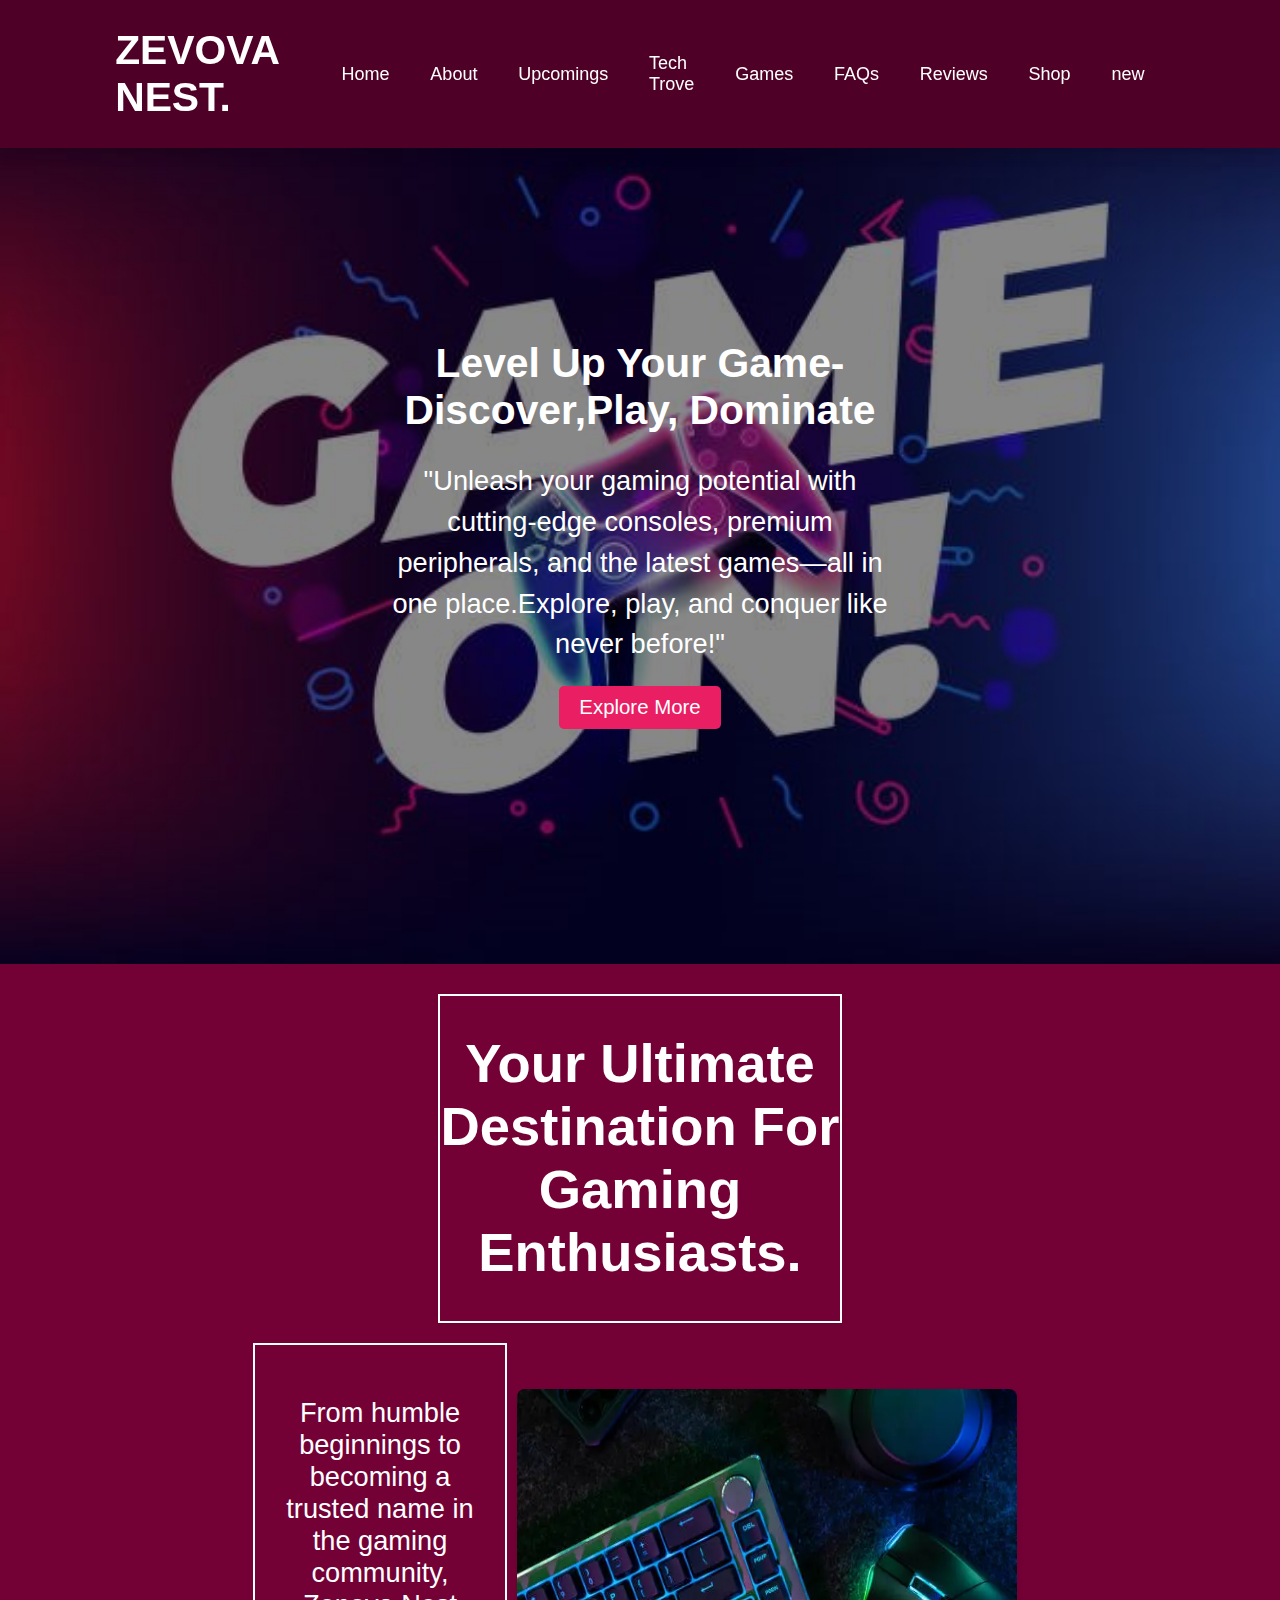
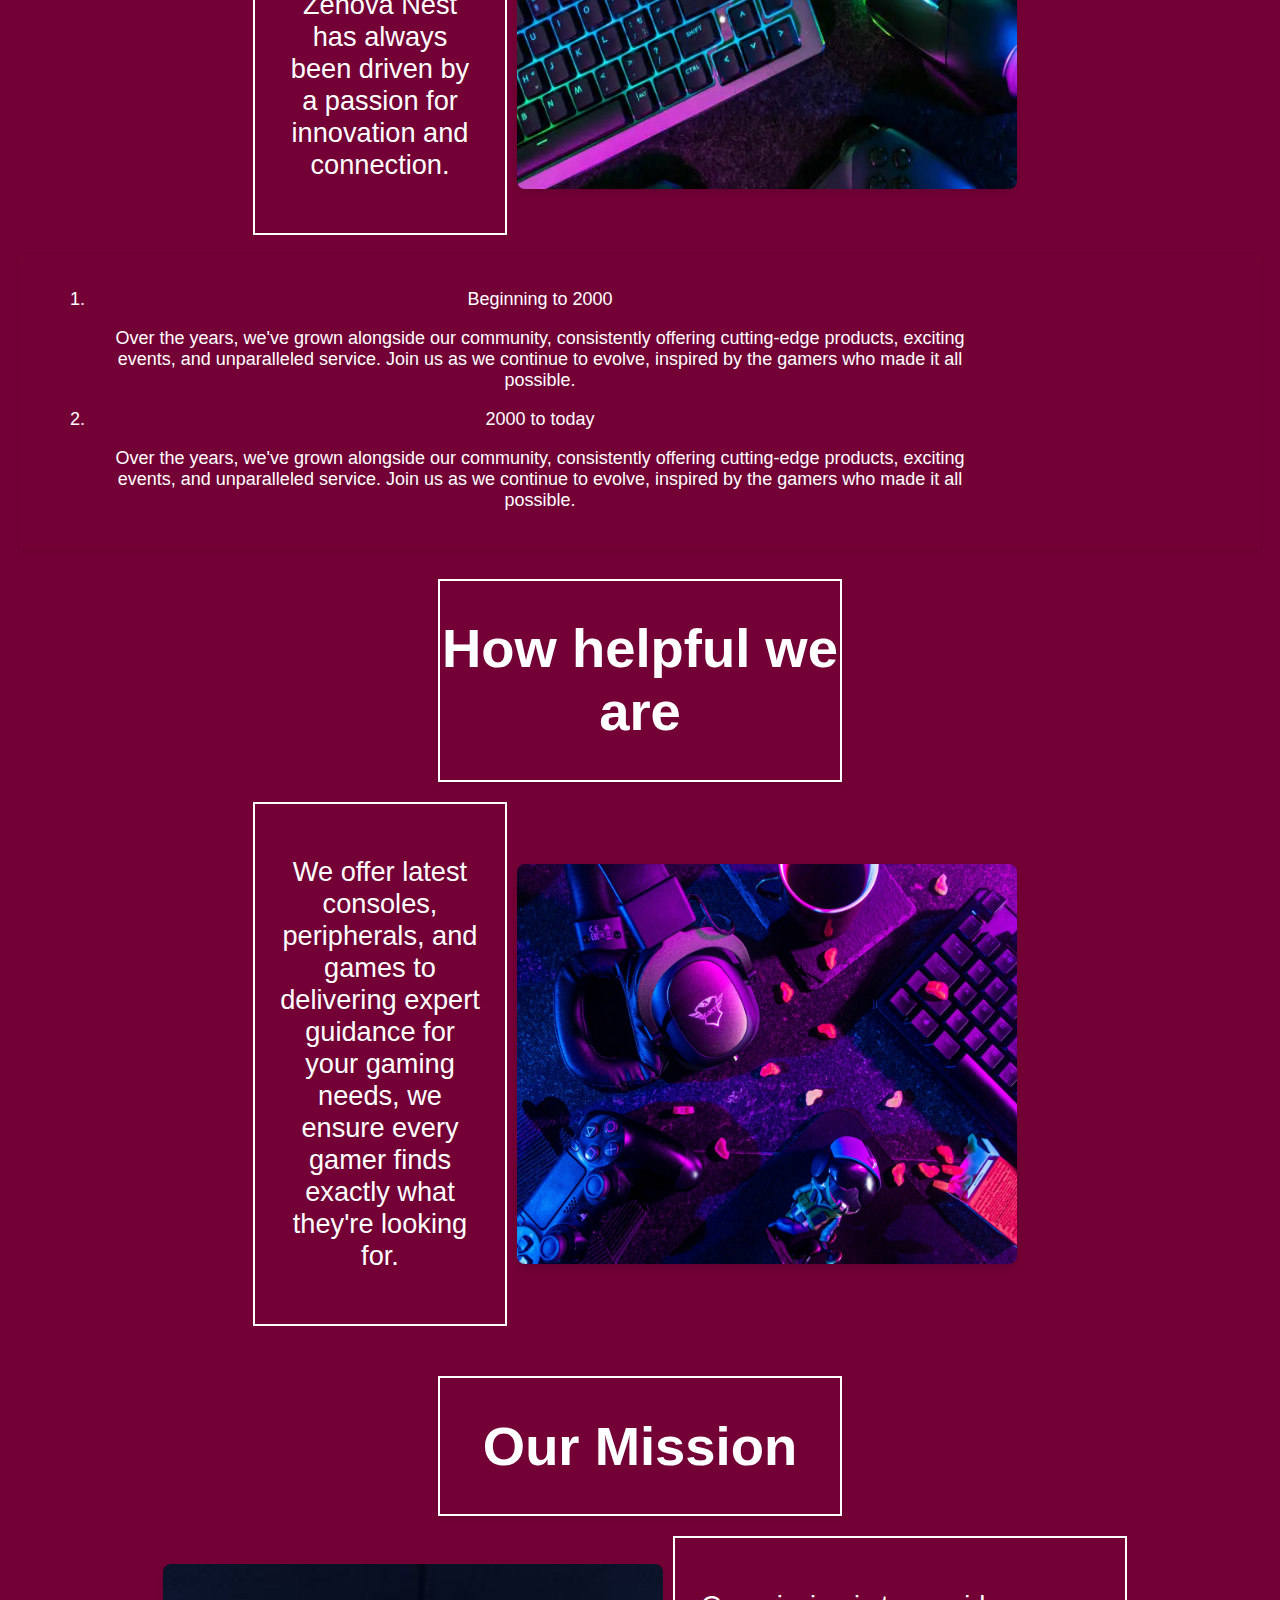
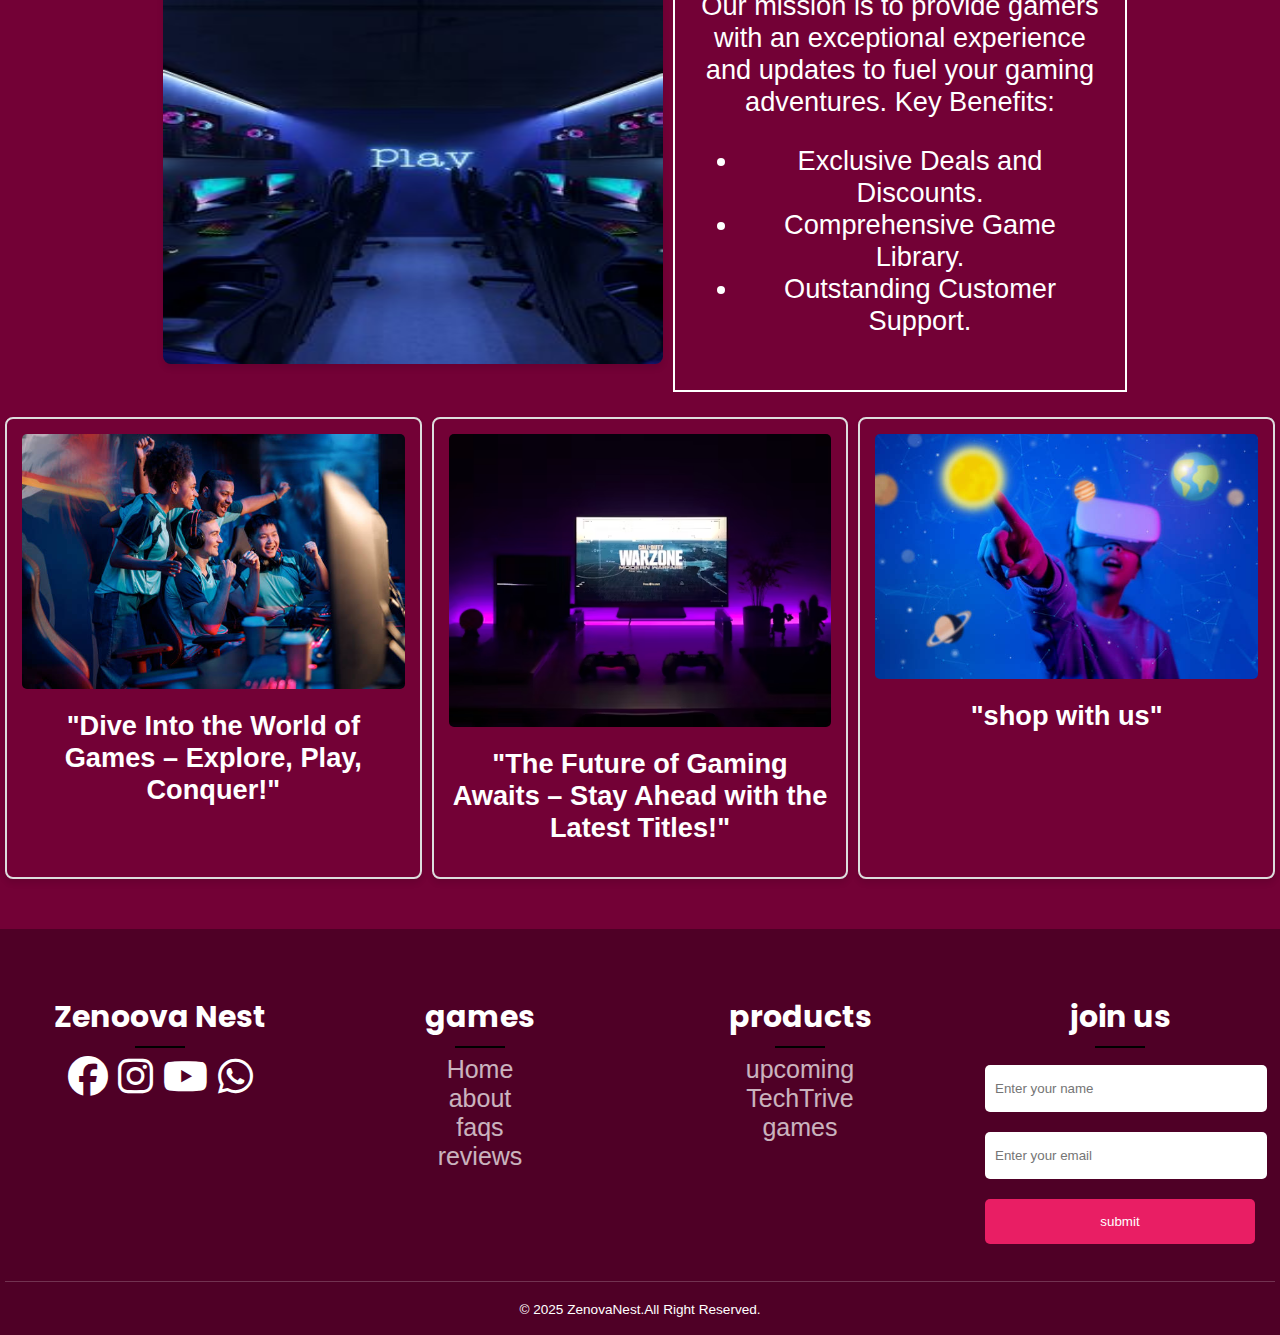
<file: index.html>
<!DOCTYPE html>
<html lang="en">
<head>
    <meta charset="UTF-8">
    <meta name="viewport" content="width=device-width, initial-scale=1.0">
    <title>Zenova-Home-Page</title>
    <link rel="stylesheet" href="./css/home_or.css">
    <link rel="stylesheet" href="https://cdnjs.cloudflare.com/ajax/libs/font-awesome/5.15.3/css/all.min.css">
    <link rel="icon" href="./img-used/favicon-32x32.png" type="image/x-icon">
    <link href="https://fonts.googleapis.com/css2?family=Poppins&family=Ubuntu&display=swap" rel="stylesheet">
  <link href="https://cdnjs.cloudflare.com/ajax/libs/font-awesome/6.0.0-beta3/css/all.min.css" rel="stylesheet">
  <link rel="stylesheet" href="https://cdnjs.cloudflare.com/ajax/libs/font-awesome/6.7.2/css/all.min.css" integrity="sha512-Evv84Mr4kqVGRNSgIGL/F/aIDqQb7xQ2vcrdIwxfjThSH8CSR7PBEakCr51Ck+w+/U6swU2Im1vVX0SVk9ABhg==" crossorigin="anonymous" referrerpolicy="no-referrer" />
</head>
<body>
    <header>
        <input type="checkbox" id="toggler">
        <label for="toggler" class="fas fa-bars"></label>
        <a href="index.html" class="logo">ZEVOVA NEST.</a>
        
        <nav class="navbar">
            <a href="./index.html">Home</a>
            <a href="./about.html">About</a>
            <a href="./up.html">Upcomings</a>
            <a href="./console.html">Tech Trove</a>
            <a href="./games.html">Games</a>
            <a href="./faq_1.html">FAQs</a>
            <a href="./view.html">Reviews</a>
            <a href="./shop.html">Shop</a>
            <a href="./new.html">new</a>
        </nav>
    </header>
<!--1st Section-->    
    <section class="zenova-home">

        <div class="content-home">
            <h3>Level Up Your Game-Discover,Play, Dominate </h3>
            <p> "Unleash your gaming potential with 
                cutting-edge consoles, premium peripherals,
                 and the latest games—all in one 
                place.Explore, play, and conquer like never 
                before!"
            </p>
            <a href="./up.html" class="btn-home">Explore More</a>
        </div>
    </section>
<br> <br>
<!--2nd Section--> 
    <section class="section-1">
        <div class="head-con-1">
            <h1>Your Ultimate Destination For Gaming Enthusiasts.</h1>
        </div>
        <div class="p-con-1">
            <div class="p-1">
                <p>
                    From humble beginnings to becoming a trusted name in the gaming community,
                    Zenova Nest has always been driven by a passion for innovation and connection. 
                </p>
            </div>
            <div class="img-box-1">
                <img src="./img-used/g_4.png" alt="Gaming Console">
            </div>
        </div>
    </section>
<!--section 3 started-->
    <section>
        <div class="p-box-1">
            <p>
                <ol>
                    <li>Beginning to 2000</li>
                    <p>Over the years, we've grown alongside our community, consistently offering cutting-edge products, exciting events, and unparalleled service. Join us as we continue to evolve, inspired by the gamers who made it all possible.</p>
                    <li>2000 to today</li>
                    <p>Over the years, we've grown alongside our community, consistently offering cutting-edge products, exciting events, and unparalleled service. Join us as we continue to evolve, inspired by the gamers who made it all possible.</p>
                </ol>
            </p>
        </div>
    </section>
    
    <br><br>
<!--4th Section--> 
    <section class="section-1">
        <div class="head-con-1">
            <h1>How helpful we are</h1>
        </div>
        <div class="p-con-1">
            <div class="p-1">
                <p>
                    We offer latest consoles, peripherals, and games to delivering expert guidance for your gaming needs, we ensure every gamer finds exactly what they're looking for.  
                </p>
            </div>
            <div class="img-box-1">
                <img src="./img-used/servises.jpg" alt="head phone">
            </div>
        </div>
    </section>
    <br><br>
<!--5th Section--> 
    <section class="section-1">
        <div class="head-con-1">
            <h1>Our Mission</h1>
        </div>
        <div class="p-con-1">
            <div class="img-box-1">
                <img src="./img-used/gamin.jpg" alt="game store" id="img-box-1-n">
            </div>
            <div class="p-1-1" id="p-1-1">
                <p>
                    Our mission is to provide gamers with an exceptional experience and updates to fuel your gaming adventures.
    
                    Key Benefits:
                    <p>
                        <ul>
                            <li>Exclusive Deals and Discounts.</li>
                            <li>Comprehensive Game Library.</li>
                            <li>Outstanding Customer Support.</li>
                        </ul> 
                    </p>
                </p>
            </div>
        </div>
    </section>
<!--6th section-->
    <section class="section-2">
        <div class="grid-container-1">
            <div class="grid-item-1">

                <a href="./games.html"><img src="./img-used/g_6.jpg" alt="playing_game" width="500px" height="500px"></a>
                <h1> "Dive Into the World 
                    of Games – Explore,
                     Play, Conquer!"</h1>
            </div>
            <div class="grid-item-1">
                <a href="up.html">
                <img src="./img-used/g_2.png" alt="gaming_tv" width="500px" height="500px"></a>
                <h1> "The Future of Gaming Awaits – Stay 
                    Ahead with the Latest Titles!"</h1></a>
            </div>
            <div class="grid-item-1">
                <a href="./console.html">
                <img src="./img-used/g_8.png" alt="future_game" width="700px" height="700px"></a>
                <h1>"shop with us"</h1>
            </div>
        </div>
    </section>

<br> <br> <br>
    <footer>
        <div class="footer-container">
          <div class="footer-row">
            <div class="footer-col">
              <h4>Zenoova Nest</h4>
              <div class="social-icons">
                <a href=""><i class="fa-brands fa-facebook"></i></a>
                <a href=""><i class="fa-brands fa-instagram"></i></a>
                <a href=""><i class="fa-brands fa-youtube"></i></a>
                <a href=""><i class="fa-brands fa-whatsapp"></i></a>
              </div>
            </div>
            
            <div class="footer-col"  id="non">
                <h4>games</h4>
                <p>
                    <ul>
                    <li><a href="./index.html">Home</a></li>
                    <li><a href="./about.html">about</a></li>
                    <li><a href="./faq_1.html">faqs</a></li>
                    <li><a href="./view.html">reviews</a></li>
                  </ul>
                </p>
            </div>
            <div class="footer-col" id="non">
                <h4>products</h4>
                <p> 
                    <ul>
                        <li><a href="./up.html">upcoming</a></li>
                        <li><a href="./console.html">TechTrive</a></li>
                        <li><a href="./games.html">games</a></li>
                    </ul>
                </p>
            
              
            </div>
    
            <div class="footer-col" id="non-1">
              <h4>join us</h4>
              <form action="">
                <input type="text" placeholder="Enter your name" class="inputename">
                <input type="text" placeholder="Enter your email" class="inputemail">
                <input type="submit" value="submit" class="inputesubmit">
    
              </form>
            </div>
          </div> 
          <hr>
          <div class="row-1">
            <div class="col-1">
              <p> &#169; 2025 ZenovaNest.All Right Reserved. </p>
            </div>   
        </div>
      </footer>
</body>
</html>
</file>
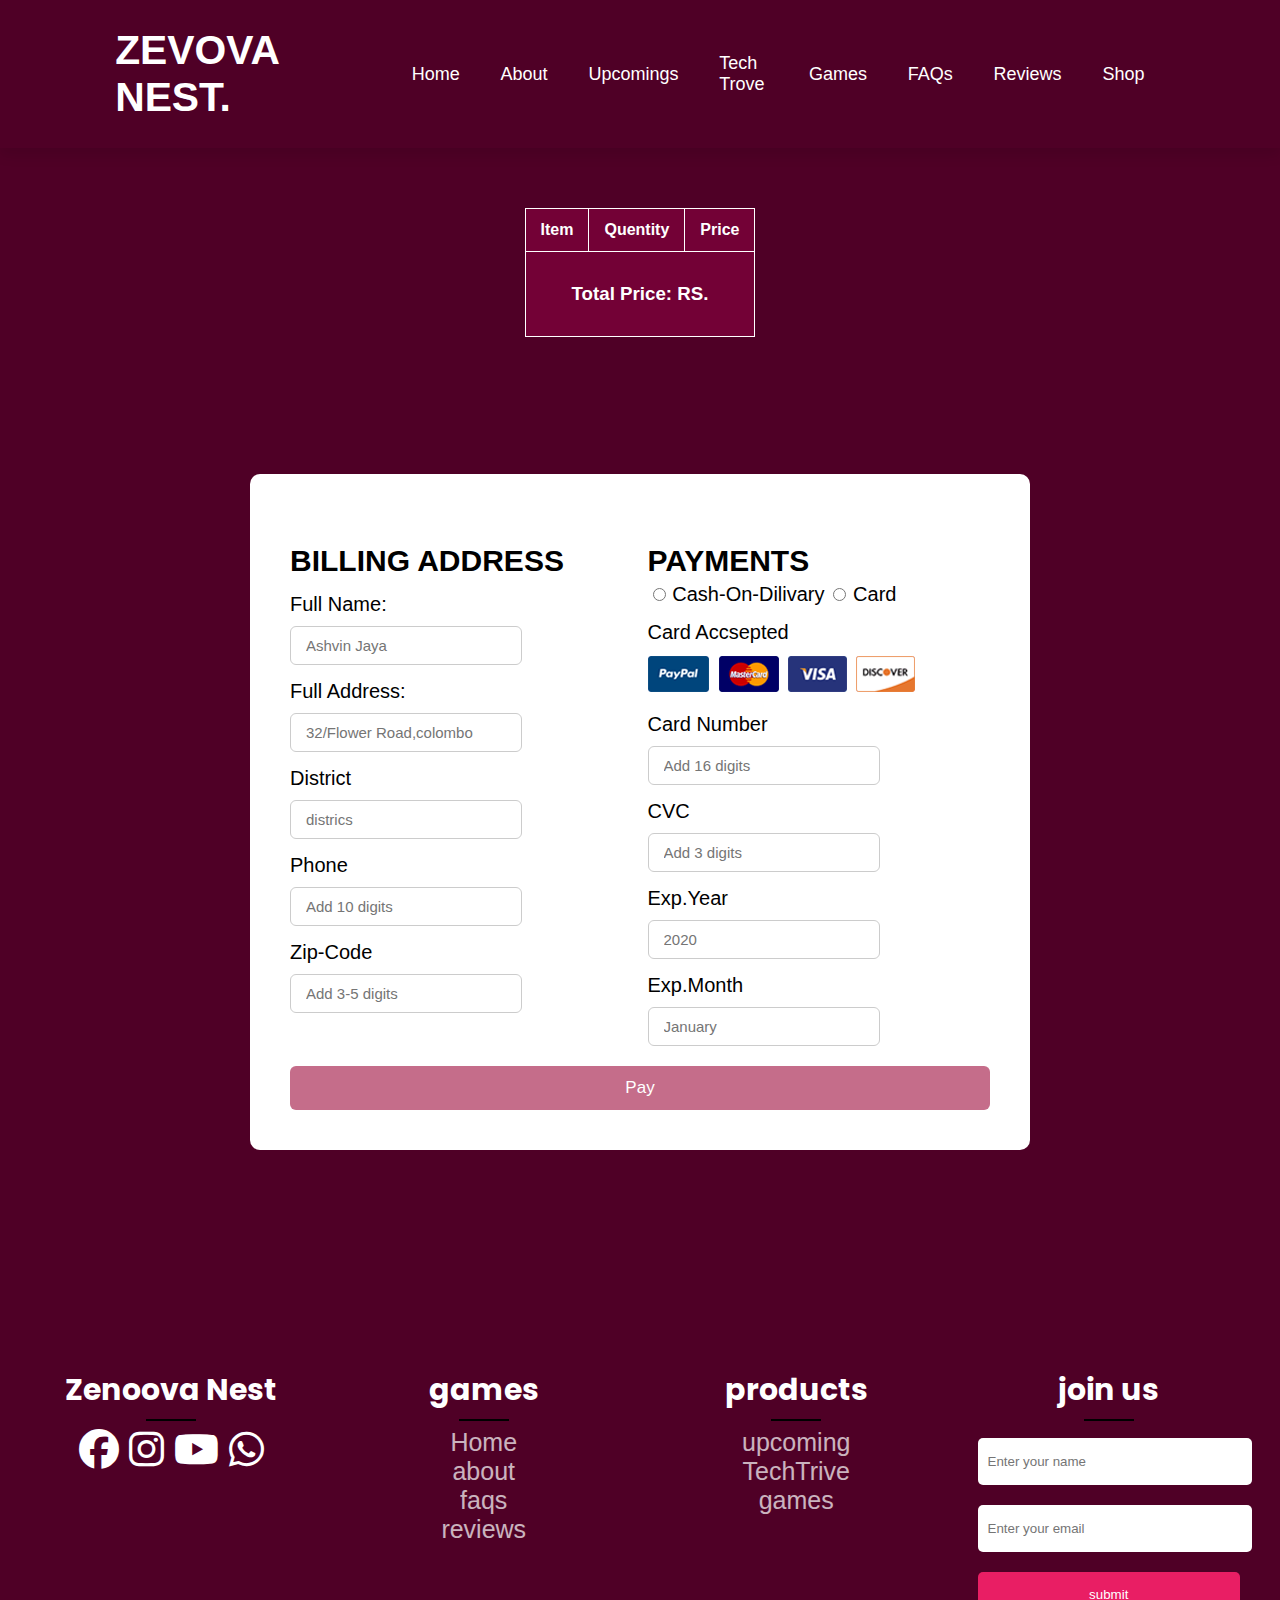
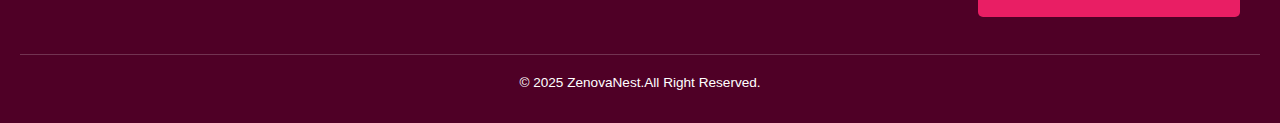
<file: checkout.html>
<!DOCTYPE html>
<html lang="en">
<head>
    <meta charset="UTF-8">
    <meta name="viewport" content="width=device-width, initial-scale=1.0">
    <title>Zenova-cheakout-page</title>
    <link rel="stylesheet" href="./css/third.css">
    <link rel="stylesheet" href="https://cdnjs.cloudflare.com/ajax/libs/font-awesome/5.15.3/css/all.min.css">
    <link rel="icon" href="./img-used/favicon-32x32.png" type="image/x-icon">
    <link href="https://fonts.googleapis.com/css2?family=Poppins&family=Ubuntu&display=swap" rel="stylesheet">
  <link href="https://cdnjs.cloudflare.com/ajax/libs/font-awesome/6.0.0-beta3/css/all.min.css" rel="stylesheet">
  <link rel="stylesheet" href="https://cdnjs.cloudflare.com/ajax/libs/font-awesome/6.7.2/css/all.min.css" integrity="sha512-Evv84Mr4kqVGRNSgIGL/F/aIDqQb7xQ2vcrdIwxfjThSH8CSR7PBEakCr51Ck+w+/U6swU2Im1vVX0SVk9ABhg==" crossorigin="anonymous" referrerpolicy="no-referrer" >
</head>
<body>
    <header>
        <input type="checkbox" id="toggler">
        <label for="toggler" class="fas fa-bars"></label>
        <a href="index.html" class="logo">ZEVOVA NEST.</a>
        
        <nav class="navbar">
            <a href="./index.html">Home</a>
            <a href="./about.html">About</a>
            <a href="./up.html">Upcomings</a>
            <a href="./console.html">Tech Trove</a>
            <a href="./games.html">Games</a>
            <a href="./faq_1.html">FAQs</a>
            <a href="./view.html">Reviews</a>
            <a href="./new.html">Shop</a>
        </nav>
      </header>

      <br><br><br><br>
      <section class="table">
        <div class="table">
          <table border="1">
            <thead>
              <tr>
                <th>Item</th>
                <th>Quentity</th>
                <th>Price</th>
              </tr>
            </thead>
            <tbody id="cheak_cart">
            </tbody>
            <tfoot>
              <tr id="total_value">
                <td colspan="4" id="totalprice"><h3>Total Price: RS. </h3></td>
<!--                   <span id="totalprice">0</span> -->
              </tr>
            </tfoot>
          </table>
        </div>
      </section>
    

      <section class="section-cheak" >
        <div class="container">
          <form id="myForm">
            <div class="row">
              <div class="coloms">
                <h3 class="title">Billing Address</h3>
                <div class="input-box ">
                  <span>Full Name: </span>
                  <input type= "text"  placeholder="Ashvin Jaya" id="name" required>
                </div>

                <div class="input-box"> 
                  <span>Full Address: </span>
                  <input type="text" placeholder="32/Flower Road,colombo"  id="add" required>
                </div>

                  <div class="flex">
                    <div class="input-box">
                      <span>District </span>
                      <input type="text" placeholder="districs" id="dis" required>
                    </div>  

                  <div class="input-box">
                    <span>Phone</span>
                    <input type="text" placeholder="Add 10 digits"  id="phone" maxlength="10">
                  </div> 
  
                  <div class="input-box">
                    <span>Zip-Code </span>
                    <input type="text" placeholder="Add 3-5 digits" maxlength="5" id="zip" required>
                  </div>
                </div>
              </div>

              <div class="coloms">
                <h3 class="title">Payments</h3>
                <input type="radio" id="c1" name="payment">
                <lable for="c1" class="r_1">Cash-On-Dilivary</lable>
                <input type="radio" id="c2" name="payment">
                <lable for="c2" class="r_1">Card</lable>

                <div class="input-box card-info">
                  <span>Card Accsepted</span>
                  <img src="./img-used/imgcards.png" alt="">
                </div>
                
                <div class="input-box card-info">
                  <span>Card Number</span>
                  <input type="text" placeholder="Add 16 digits" maxlength="16" id="acnumber" required> 
                </div> 
                
                <div class="input-box card-info">
                  <span> CVC </span>
                  <input type="text" placeholder="Add 3 digits" maxlength="3" id="cvc" required>
                  </div>  

                <div class="flex">
                  <div class="input-box card-info">
                    <span>Exp.Year</span>
                    <input type="number" placeholder="2020
                    " name="" id="year" required>
                  </div> 

                  <div class="input-box card-info" >
                    <span>Exp.Month</span>
                    <input type="text" placeholder="January" name="" id="month" required>  
                </div> 
                </div> 
              </div>
            </div>  
            <button type="submit" class="btn" id="submit_btn">Pay</button> 
          </form>

        </div>

      </section> 
      </form>


        
    
    
    
    
    
       <footer>
        <div class="footer-container">
          <div class="footer-row">
            <div class="footer-col">
              <h4>Zenoova Nest</h4>
              <div class="social-icons">
                <a href=""><i class="fa-brands fa-facebook"></i></a>
                <a href=""><i class="fa-brands fa-instagram"></i></a>
                <a href=""><i class="fa-brands fa-youtube"></i></a>
                <a href=""><i class="fa-brands fa-whatsapp"></i></a>
              </div>
            </div>
            
            <div class="footer-col"  id="non">
              <h4>games</h4>
              <ul>
                <li><a href="./index.html">Home</a></li>
                <li><a href="./about.html">about</a></li>
                <li><a href="./faq_1.html">faqs</a></li>
                <li><a href="./view.html">reviews</a></li>
              </ul>
            </div>
            <div class="footer-col" id="non">
              <h4>products</h4>
              <ul>
                <li><a href="./up.html">upcoming</a></li>
                <li><a href="./console.html">TechTrive</a></li>
                <li><a href="./games.html">games</a></li>
              </ul>
            </div>
    
            <div class="footer-col" id="non-1">
              <h4>join us</h4>
              <form action="">
                <input type="text" placeholder="Enter your name" class="inputename">
                <input type="text" placeholder="Enter your email" class="inputemail">
                <input type="submit" value="submit" class="inputesubmit">
    
              </form>
            </div>
          </div> 
          <hr>
          <div class="row-1">
            <div class="col-1">
              <p> &#169; 2025 ZenovaNest.All Right Reserved. </p>
            </div>   
        </div>
      </footer>
    
      <script src="./js/cheak.js" defer></script>
    
</body>
</html>
</file>
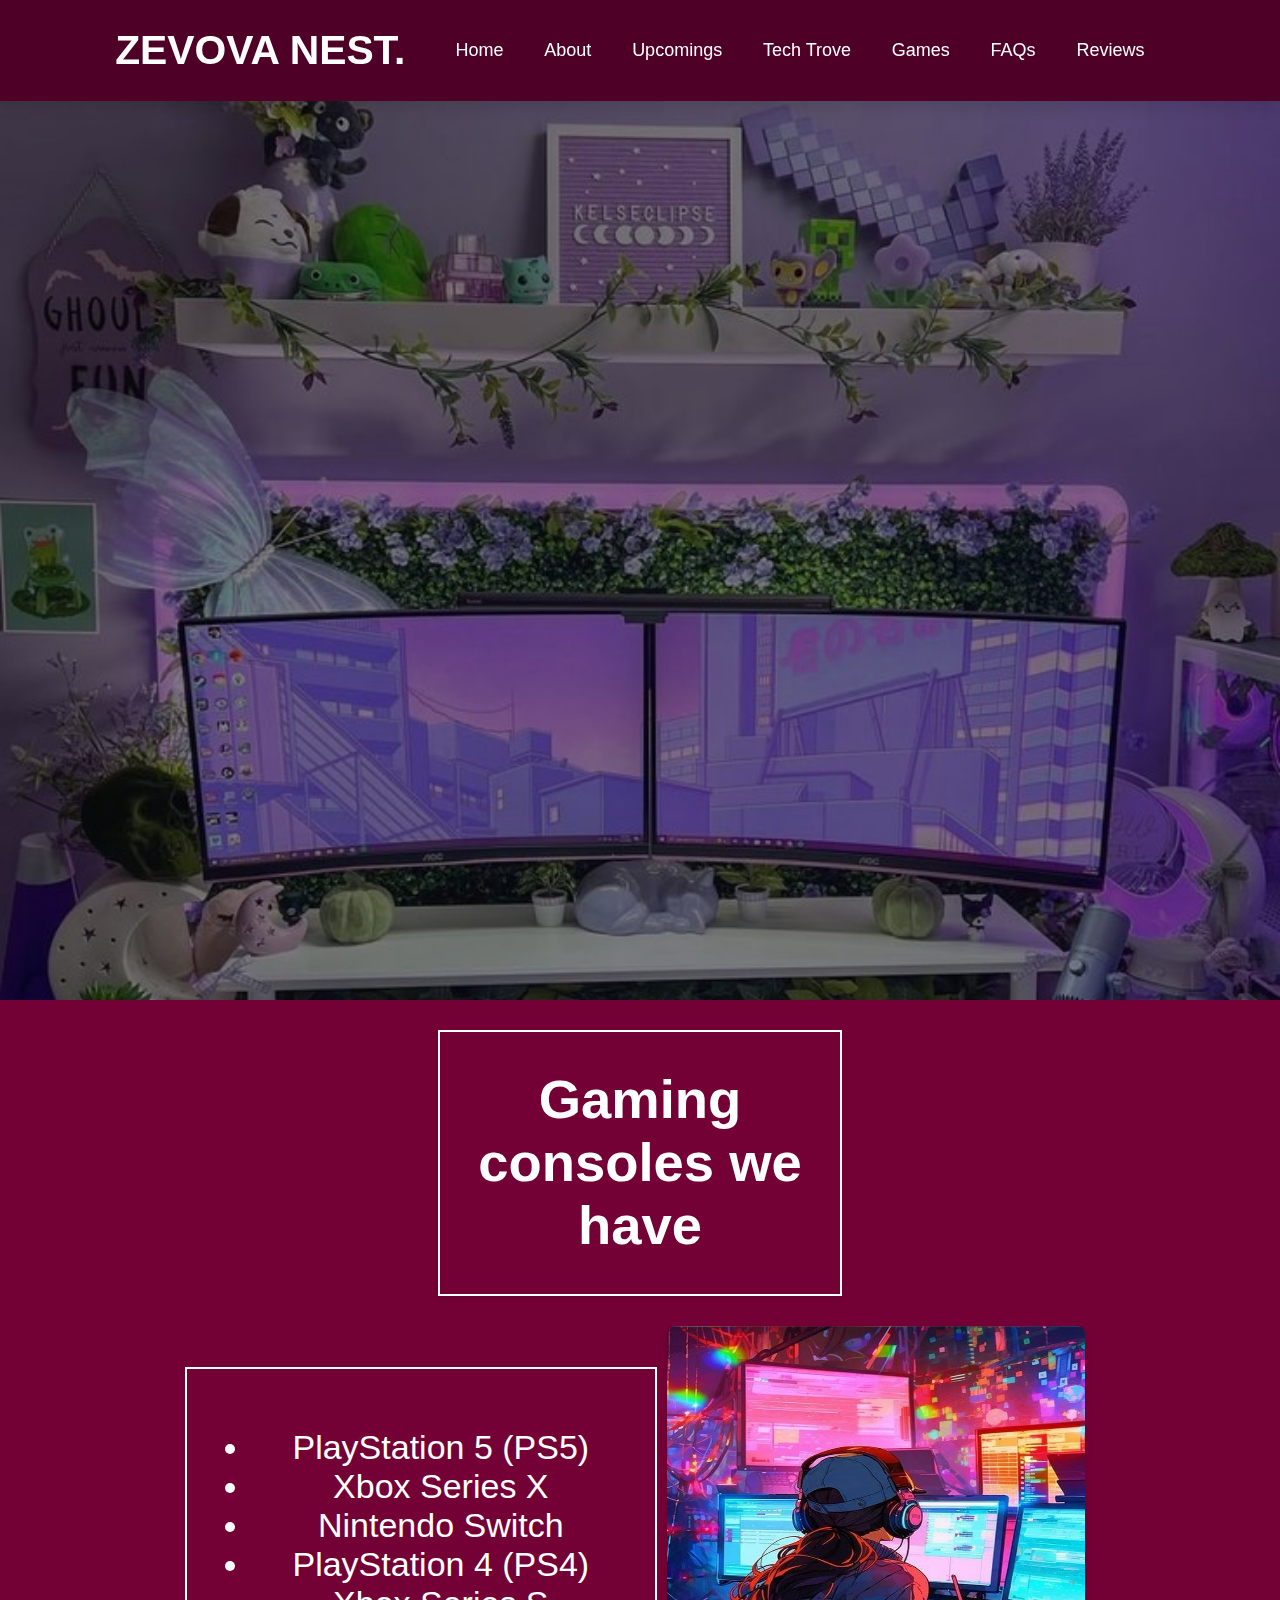
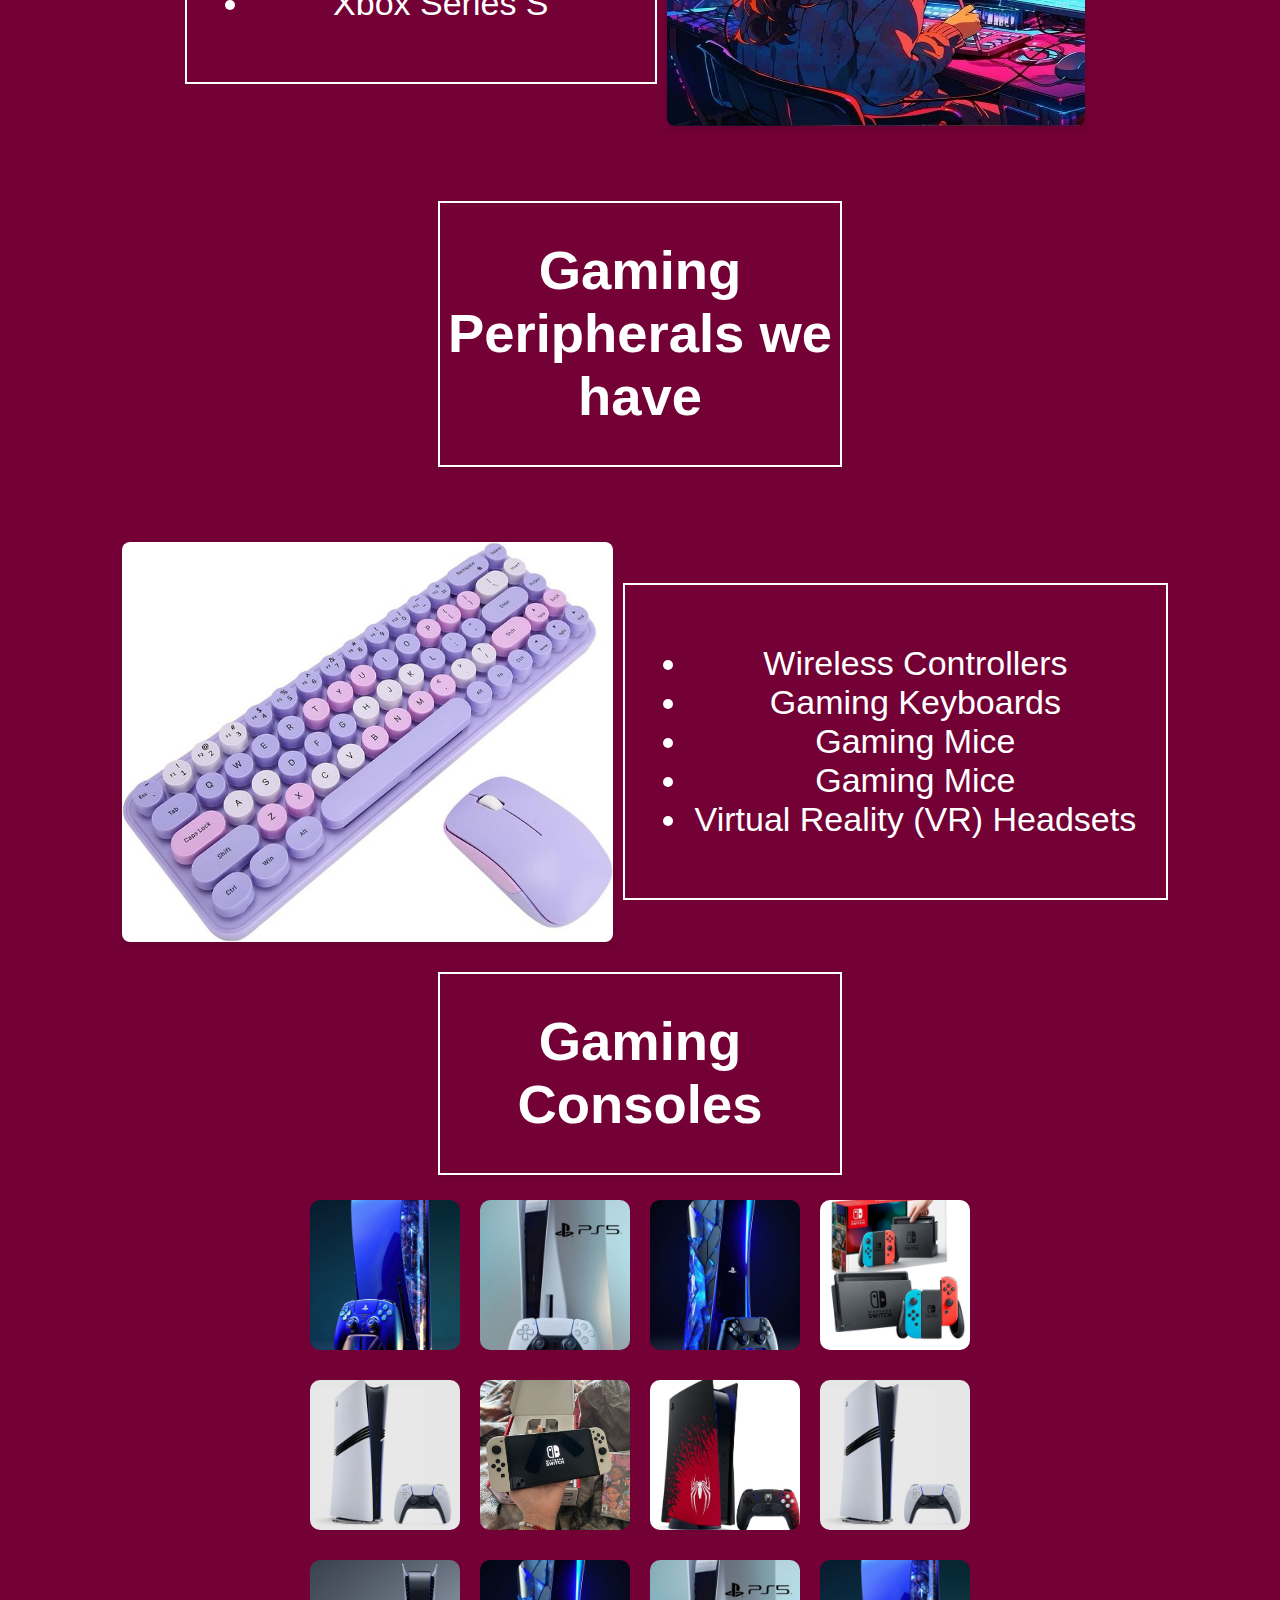
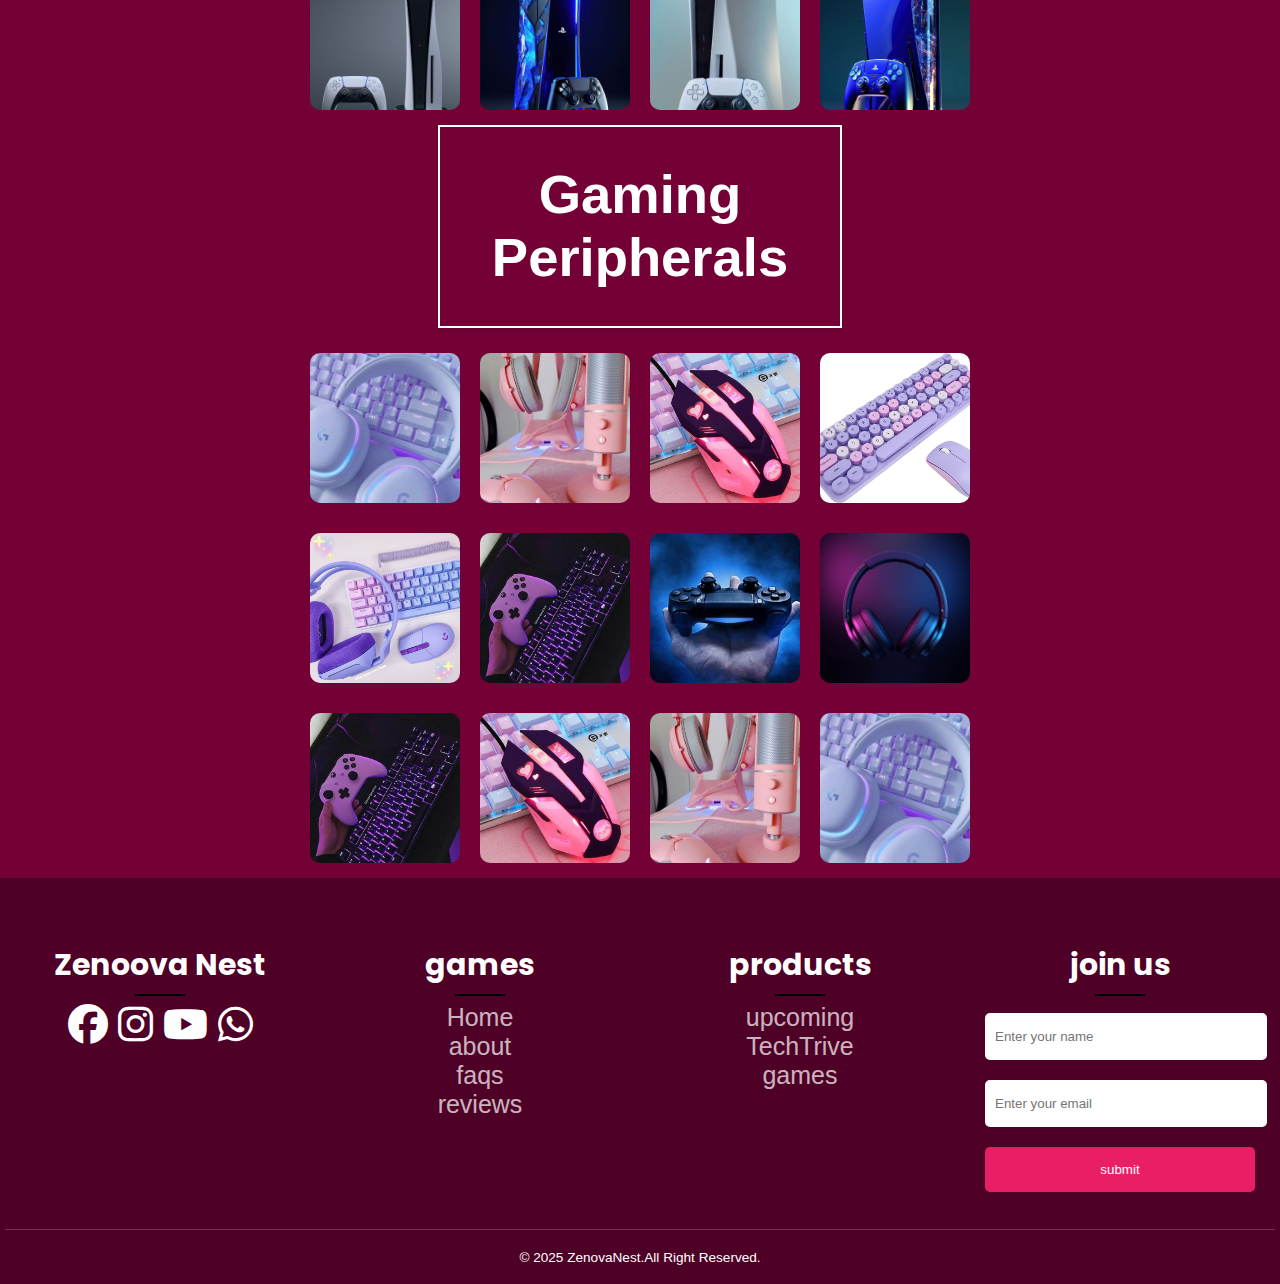
<file: console.html>
<!DOCTYPE html>
<html lang="en">
<head>
    <meta charset="UTF-8">
    <meta name="viewport" content="width=device-width, initial-scale=1.0">
    <title>Zenova-Home-Page</title>
    <link rel="stylesheet" href="./css/home_or.css">
    <link rel="stylesheet" href="https://cdnjs.cloudflare.com/ajax/libs/font-awesome/5.15.3/css/all.min.css">
    <link rel="icon" href="./img-used/favicon-32x32.png" type="image/x-icon">
    <link href="https://fonts.googleapis.com/css2?family=Poppins&family=Ubuntu&display=swap" rel="stylesheet">
  <link href="https://cdnjs.cloudflare.com/ajax/libs/font-awesome/6.0.0-beta3/css/all.min.css" rel="stylesheet">
  <link rel="stylesheet" href="https://cdnjs.cloudflare.com/ajax/libs/font-awesome/6.7.2/css/all.min.css" integrity="sha512-Evv84Mr4kqVGRNSgIGL/F/aIDqQb7xQ2vcrdIwxfjThSH8CSR7PBEakCr51Ck+w+/U6swU2Im1vVX0SVk9ABhg==" crossorigin="anonymous" referrerpolicy="no-referrer" />
</head>
<body>
    <header>
        <input type="checkbox" id="toggler">
        <label for="toggler" class="fas fa-bars"></label>
        <a href="./index.html" class="logo">ZEVOVA NEST.</a>
        
        <nav class="navbar">
          <a href="./index.html">Home</a>
          <a href="./about.html">About</a>
          <a href="./up.html">Upcomings</a>
          <a href="./console.html">Tech Trove</a>
          <a href="./games.html">Games</a>
          <a href="./faq_1.html">FAQs</a>
          <a href="./view.html">Reviews</a>
      </nav>
    </header>
    <!--1st Section-->       
    <section class="zenova-console">
        <div class="content-console">
    </section>
    <br><br>
    <!--2nd Section--> 
    <section class="section-1">
        <div class="head-con-1">
            <h1>Gaming consoles we have</h1>
        </div>
        <div class="p-con-1">
            <div class="p-1" id="id-p-1">
                <p>
                  <ul>
                    <li>PlayStation 5 (PS5)</li>
                    <li>Xbox Series X</li>
                    <li>Nintendo Switch</li>
                    <li>PlayStation 4 (PS4)</li>
                    <li>Xbox Series S</li>
                  </ul>
                    
                </p>
            </div>
            <div class="img-box-1" id="an-hidden">
                <img src="./img-used/Anime.jpg" alt="Gaming Console">
            </div>
        </div>
    </section>
    <br><br><br>
    <!--2nd Section--> 
    <section class="section-1">
        <div class="head-con-1">
            <h1>Gaming Peripherals we have</h1>
        </div>

<br><br><br>

    <section class="section-1">
        <div class="p-con-1">
            <div class="img-box-1" id="an-hidden">
                <img src="./img-used/pr-4.jpg" alt="" >
            </div>
            <div class="p-1" id="id-p-1">
                <p>
                    <ul>
                      <li>Wireless Controllers</li>
                      <li>Gaming Keyboards</li>
                      <li>Gaming Mice</li>
                      <li>Gaming Mice</li>
                      <li>Virtual Reality (VR) Headsets</li>
                    </ul>
                </p>
            </div>
        </div>
    </section>
    <section class="section-1">
      <div class="head-con-1">
          <h1>Gaming Consoles</h1>
      </div>
  </section>
  <section class="grid-body">
      <div class="grid-container-3">
        <!-- Individual Product Item -->
        <div class="grid-item-3">
          <!-- Product Image -->
          <img src="./img-used/per-1.jpeg" alt="Console 1">
          <!-- Price Display on Hover -->
          <div class="price">Price: RS.3500 <br>"High Quality head phone 
          </div>
        </div>
    
        <div class="grid-item-3">
          <img src="./img-used/per-2.jpeg" alt="Console 2">
          <div class="price">Price: RS.4500 <br> full set of pc.</div>
        </div>
    
        <div class="grid-item-3">
          <!-- Product Image -->
          <img src="./img-used/per-9.jpeg" alt="Console 3">
          <!-- Price Display on Hover -->
          <div class="price">Price: RS.3000 <br> mouse for most affordable price.</div>
        </div>
    
        <div class="grid-item-3">
          <img src="./img-used/per-5.jpeg"  alt="Console 4">
          <div class="price">Price: RS.2500 <br> cute console for you gamers.</div>
        </div>
    
        <div class="grid-item-3">
          <img src="./img-used/per-8.jpeg" alt="Console 5">
          <div class="price">Price: RS.3250 <br> Full set of gaming items</div>
        </div>
        <div class="grid-item-3">
          <!-- Product Image -->
          <img src="./img-used/per-6.jpeg" alt="Console 6">
          <!-- Price Display on Hover -->
          <div class="price">Price: RS.1500 <br>
          keybord and mouse </div>
        </div>
    
        <div class="grid-item-3">
          <img src="./img-used/per-7.jpeg" alt="Console 7">
          <div class="price">Price: RS.2500 <br> gaming console for smooth playtimes.</div>
        </div>

        <div class="grid-item-3">
          <!-- Product Image -->
          <img src="./img-used/per-8.jpeg" alt="Console 8">
          <!-- Price Display on Hover -->
          <div class="price">Price: RS.6500 <br> Gaming Peripherals and matching keybord </div>
        </div>

        <div class="grid-item-3">
          <img src="./img-used/per-4.jpeg" alt="Console 9">
          <div class="price">Price: RS.8500 <br> gaming console for smooth playtimes.</div>
        </div>

        <div class="grid-item-3">
          <!-- Product Image -->
          <img src="./img-used/per-9.jpeg" alt="Console 10">
          <!-- Price Display on Hover -->
          <div class="price">Price: RS.9500  <br> Gaming Peripheralsand matching keybord </div>
        </div>
    
        <div class="grid-item-3">
          <img src="./img-used/per-2.jpeg" alt="Console 11">
          <div class="price">Price: RS.5500  <br> black color headphones</div>
        </div>
        <div class="grid-item-3">
          <img src="./img-used/per-1.jpeg" alt="Console 12">
          <div class="price">Price: RS.6500  <br> 3 screen for the most affordable price,</div>
        </div>
      </div>
    </section>
    <section class="section-1">
        <div class="head-con-1">
            <h1>Gaming Peripherals</h1>
        </div>
    </section>
    <!-- pripharals -->
    <section class="grid-body">
        <div class="grid-container-3">
          <!-- Individual Product Item -->
          <div class="grid-item-3">
            <!-- Product Image -->
            <img src="./img-used/con.jpg" alt="Peripherals 1">
            <!-- Price Display on Hover -->
            <div class="price">Price: RS.4500  <br>"High Quality head phone 
            </div>
          </div>
      
          <div class="grid-item-3">
            <img src="./img-used/con-2.jpg" alt="Peripherals 2">
            <div class="price">Price: RS.4500  <br> full set of pc.</div>
          </div>
      
          <div class="grid-item-3">
            <!-- Product Image -->
            <img src="./img-used/con-1.jpg" alt="Peripherals 3">
            <!-- Price Display on Hover -->
            <div class="price">Price:RS.3500  <br> mouse for most affordable price.</div>
          </div>
      
          <div class="grid-item-3">
            <img src="./img-used/pr-4.jpg" alt="Peripherals 4">
            <div class="price">Price: RS.4500  <br> cute keybord for you gamers.</div>
          </div>
      
          <div class="grid-item-3">
            <img src="./img-used/head_p.jpg" alt="Console 5">
            <div class="price">Price:RS.6500  <br> Full set of gaming items</div>
          </div>
          <div class="grid-item-3">
            <!-- Product Image -->
            <img src="./img-used/Roxo.jpg" alt="Peripherals 6">
            <!-- Price Display on Hover -->
            <div class="price">Price: RS.5000  <br>
            keybord and mouse </div>
          </div>
      
          <div class="grid-item-3">
            <img src="./img-used/pro_2.jpeg" alt="Peripherals 7">
            <div class="price">Price: RS.8250  <br> gaming console for smooth playtimes.</div>
          </div>
      
          <div class="grid-item-3">
            <img src="./img-used/head_2.jpg" alt="Peripherals 8">
            <div class="price">Price: RS.4500  <br> black color headphones</div>
          </div>
          <div class="grid-item-3">
            <!-- Product Image -->
            <img src="./img-used/Roxo.jpg" alt="Peripherals 9">
            <!-- Price Display on Hover -->
            <div class="price">Price: RS.3500  <br> Gaming Peripheralsand matching keybord </div>
          </div>
          <div class="grid-item-3">
            <!-- Product Image -->
            <img src="./img-used/con-1.jpg" alt="Peripherals 10">
            <!-- Price Display on Hover -->
            <div class="price">Price: RS.9500 <br> Gaming mouse in pink </div>
          </div>
          <div class="grid-item-3">
            <!-- Product Image -->
            <img src="./img-used/con-2.jpg" alt="Peripherals 11">
            <!-- Price Display on Hover -->
            <div class="price">Price: RS.1500  <br> Gaming Peripheralsand matching keybord </div>
          </div>
      
          <div class="grid-item-3">
            <img src="./img-used/con.jpg" alt="Peripherals 12">
            <div class="price">Price: RS.6500  <br> 3 screen for the most affordable price,</div>
          </div>
        </div>
      </section>
      <footer>
        <div class="footer-container">
          <div class="footer-row">
            <div class="footer-col">
              <h4>Zenoova Nest</h4>
              <div class="social-icons">
                <a href=""><i class="fa-brands fa-facebook"></i></a>
                <a href=""><i class="fa-brands fa-instagram"></i></a>
                <a href=""><i class="fa-brands fa-youtube"></i></a>
                <a href=""><i class="fa-brands fa-whatsapp"></i></a>
              </div>
            </div>
            
            <div class="footer-col"  id="non">
              <h4>games</h4>
              <ul>
                <li><a href="./index.html">Home</a></li>
                <li><a href="./about.html">about</a></li>
                <li><a href="./faq_1.html">faqs</a></li>
                <li><a href="./view.html">reviews</a></li>
              </ul>
            </div>
            <div class="footer-col" id="non">
              <h4>products</h4>
              <ul>
                <li><a href="./up.html">upcoming</a></li>
                <li><a href="./console.html">TechTrive</a></li>
                <li><a href="./games.html">games</a></li>
              </ul>
            </div>
    
            <div class="footer-col" id="non-1">
              <h4>join us</h4>
              <form action="">
                <input type="text" placeholder="Enter your name" class="inputename">
                <input type="text" placeholder="Enter your email" class="inputemail">
                <input type="submit" value="submit" class="inputesubmit">
    
              </form>
            </div>
          </div> 
          <hr>
          <div class="row-1">
            <div class="col-1">
              <p> &#169; 2025 ZenovaNest.All Right Reserved. </p>
            </div>   
        </div>
        
    
      </footer>

    
</body>
</html>
</file>
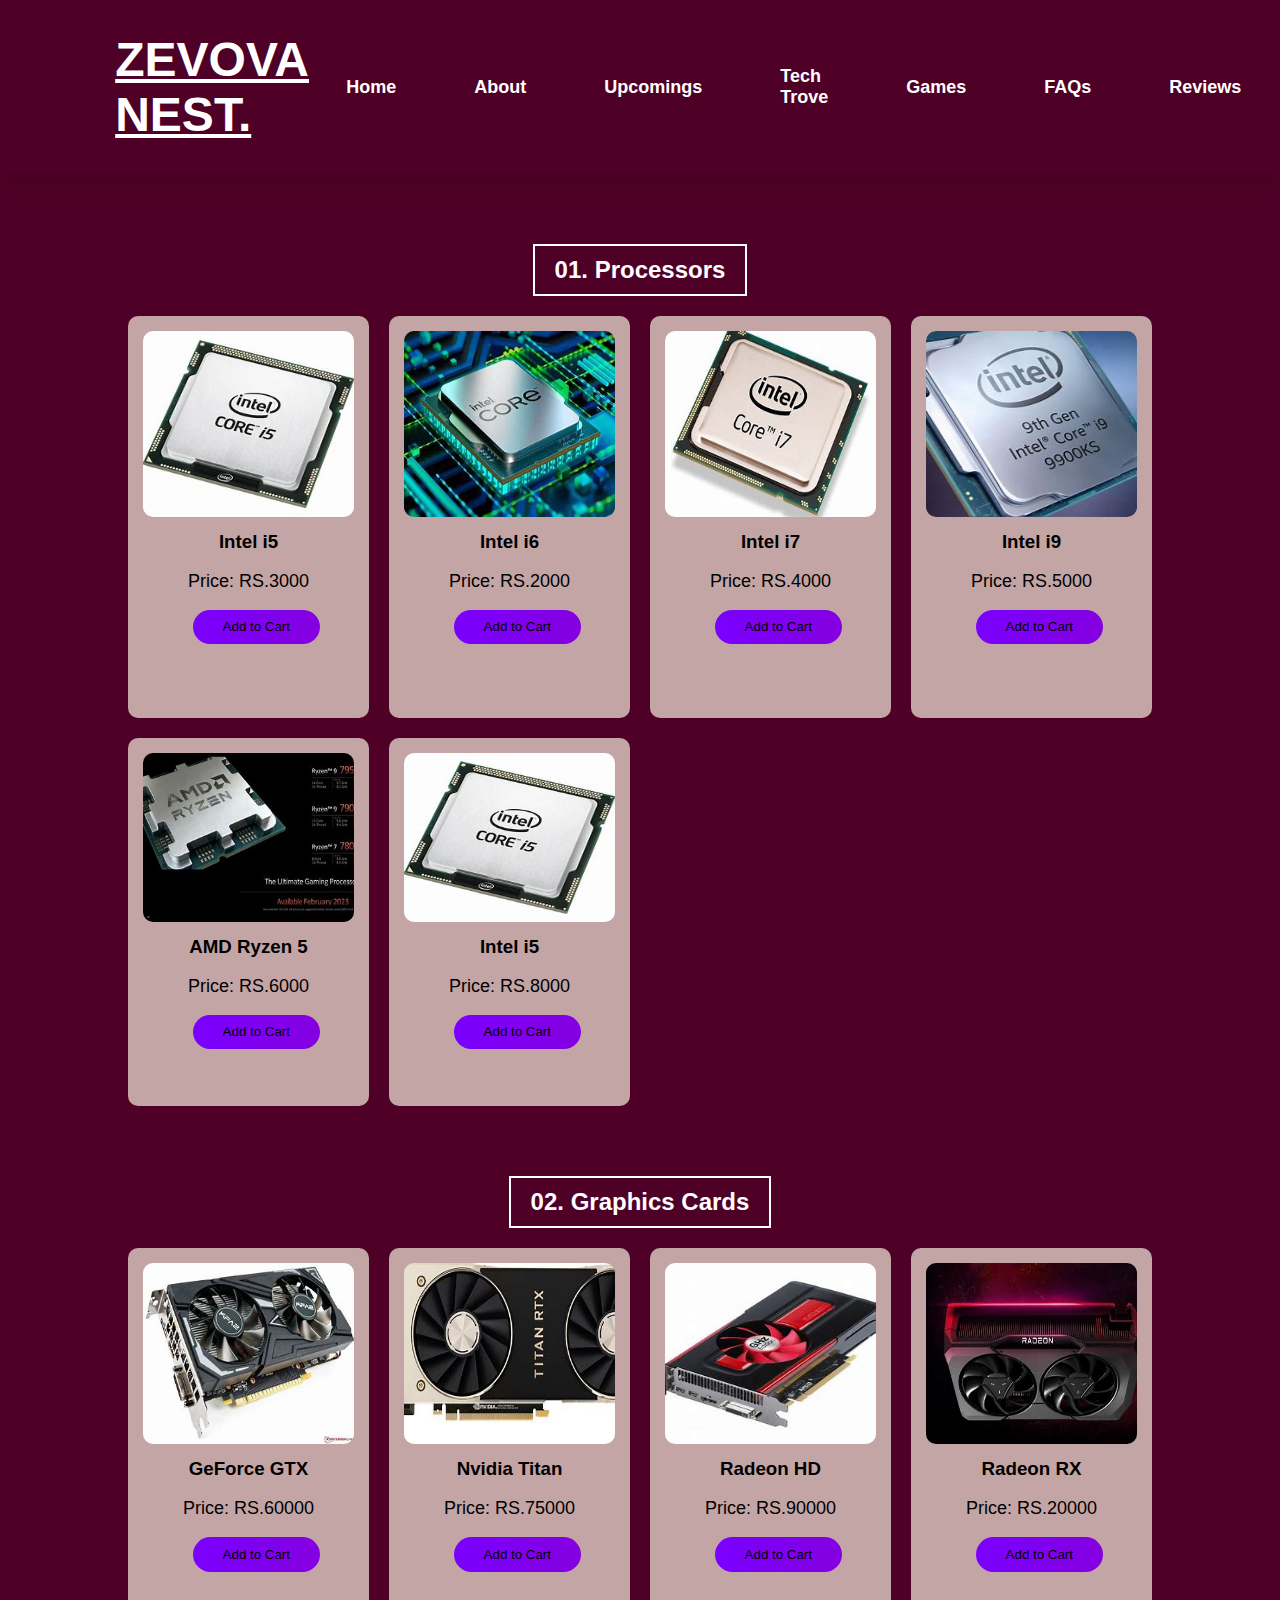
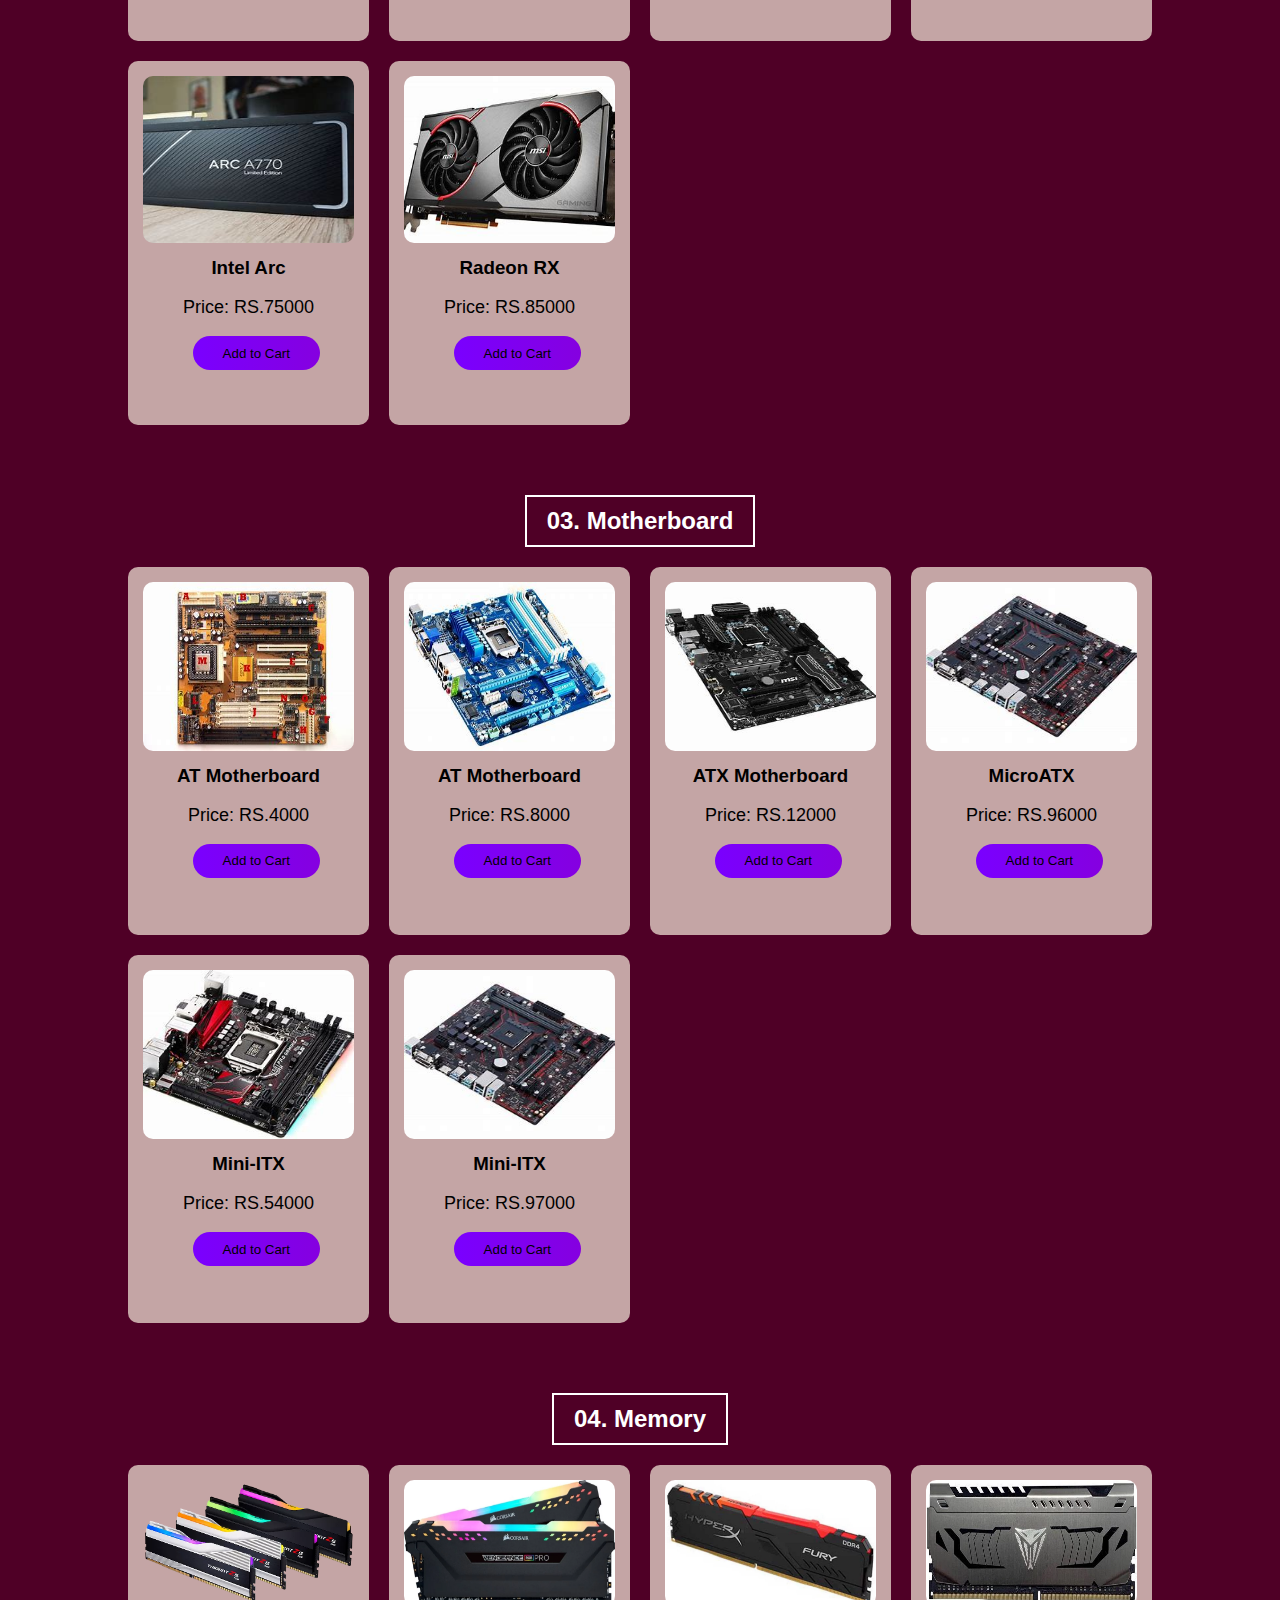
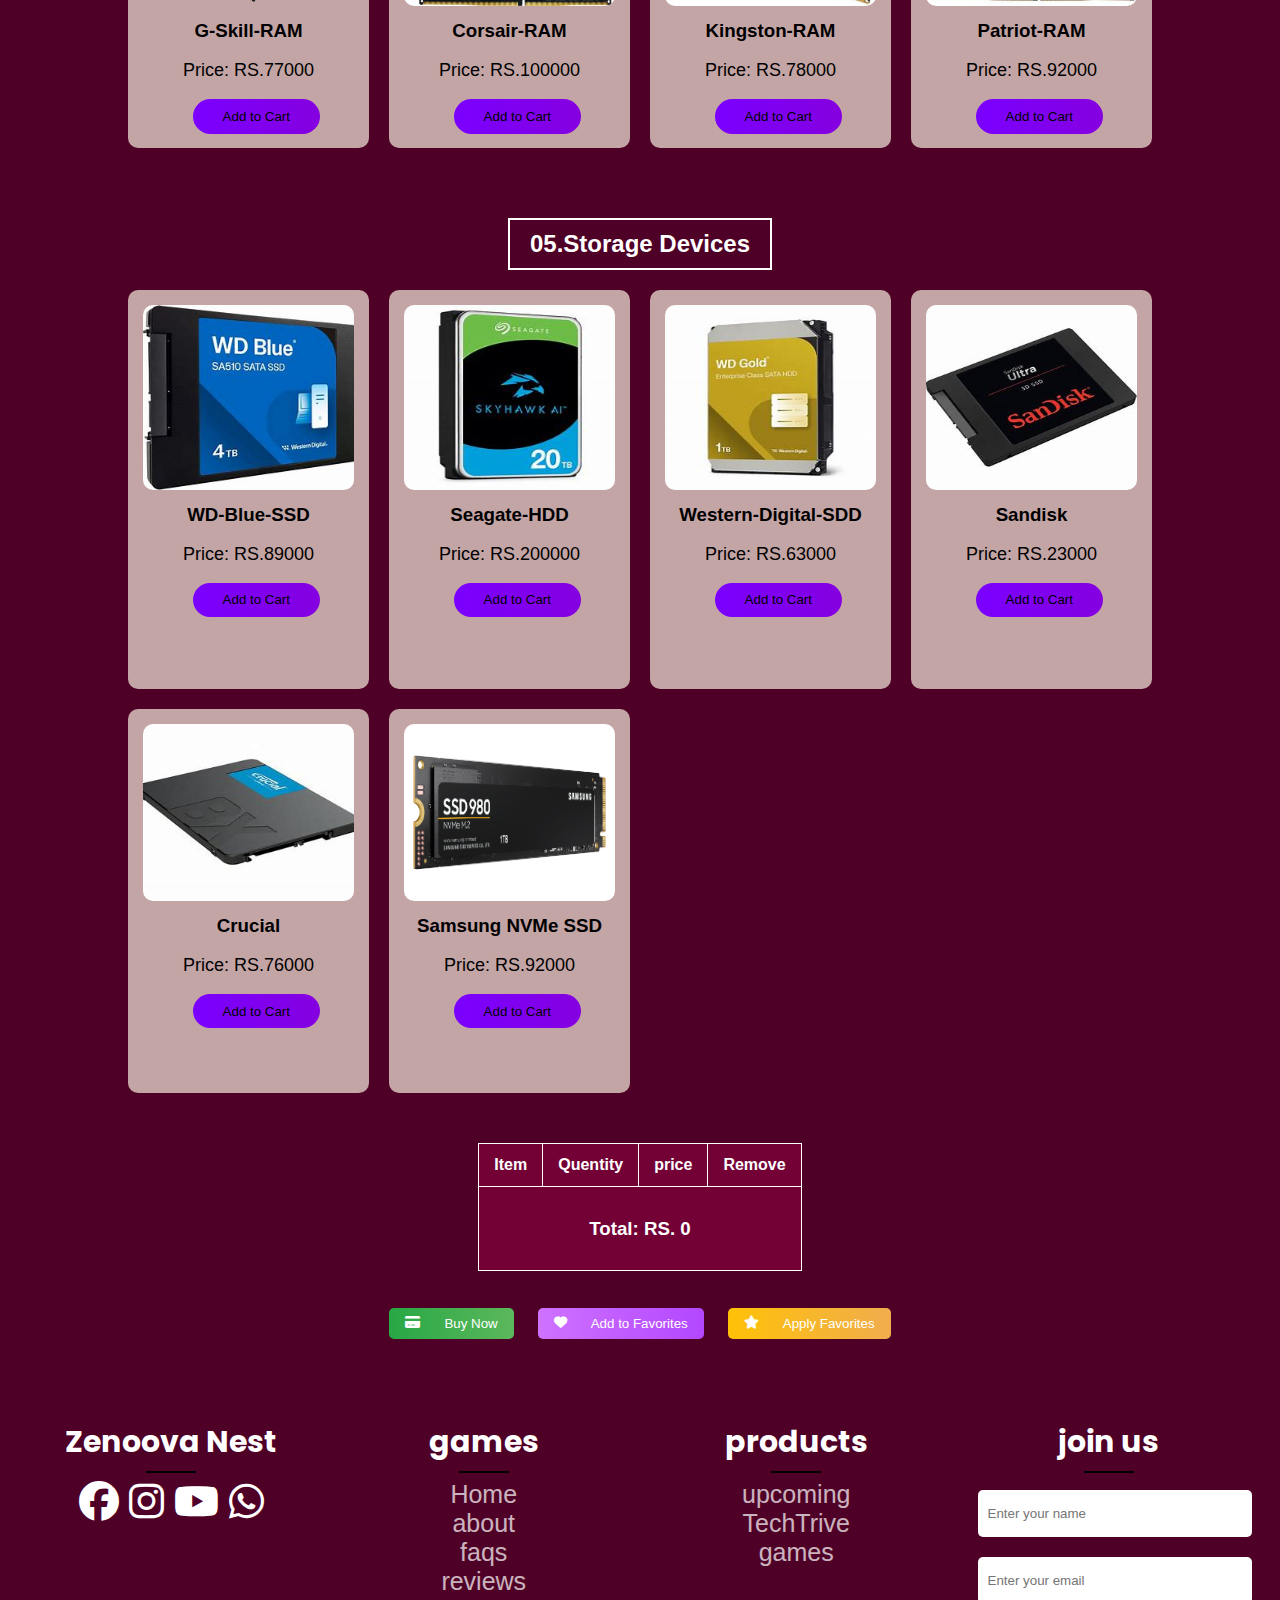
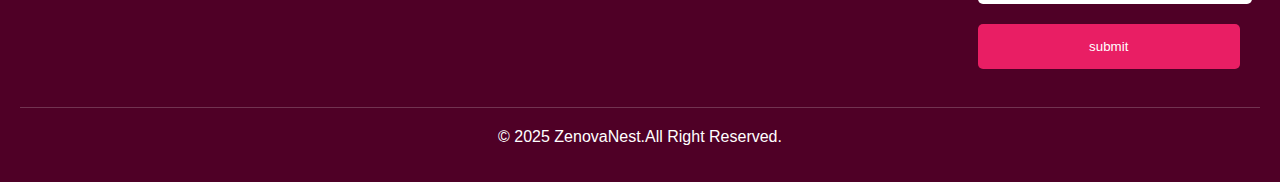
<file: new.html>
<!DOCTYPE html>
<html lang="en">
<head>
    <meta charset="UTF-8">
    <meta name="viewport" content="width=device-width, initial-scale=1.0">
    <title>Shop Page</title>
    <link rel="stylesheet" href="./css/new.css">
    <link rel="stylesheet" href="https://cdnjs.cloudflare.com/ajax/libs/font-awesome/5.15.3/css/all.min.css">
    <link rel="icon" href="./img-used/favicon-32x32.png" type="image/x-icon">
    <link href="https://fonts.googleapis.com/css2?family=Poppins&family=Ubuntu&display=swap" rel="stylesheet">
  <link href="https://cdnjs.cloudflare.com/ajax/libs/font-awesome/6.0.0-beta3/css/all.min.css" rel="stylesheet">
  <link rel="stylesheet" href="https://cdnjs.cloudflare.com/ajax/libs/font-awesome/6.7.2/css/all.min.css" integrity="sha512-Evv84Mr4kqVGRNSgIGL/F/aIDqQb7xQ2vcrdIwxfjThSH8CSR7PBEakCr51Ck+w+/U6swU2Im1vVX0SVk9ABhg==" crossorigin="anonymous" referrerpolicy="no-referrer" />
</head>

<body>
  <header>
    <input type="checkbox" id="toggler">
    <label for="toggler" class="fas fa-bars"></label>
    <a href="index.html" class="logo">ZEVOVA NEST.</a>
    
    <nav class="navbar">
        <a href="./index.html">Home</a>
        <a href="./about.html">About</a>
        <a href="./up.html">Upcomings</a>
        <a href="./console.html">Tech Trove</a>
        <a href="./games.html">Games</a>
        <a href="./faq_1.html">FAQs</a>
        <a href="./view.html">Reviews</a>
        <a href="./shop.html">Shop</a>

    </nav>
  </header>
    
    <!-- Container for dynamically added products -->
    <section id="processors" class="product-section">
      <h2>01. Processors</h2>
      <div id="processor-list" class="product-grid"></div>
  </section>

  <section id="graphics" class="product-section">
      <h2>02. Graphics Cards</h2>
      <div id="graphics-list" class="product-grid"></div>
  </section>

  <section id="motherboard" class="product-section">
      <h2>03. Motherboard</h2>
      <div id="motherboard-list" class="product-grid"></div>
  </section>

  <section id="memory" class="product-section">
    <h2>04. Memory</h2>
    <div id="memory-list" class="product-grid"></div>
</section>

<section id="Storage" class="product-section">
  <h2>05.Storage Devices</h2>
  <div id="Storage-list" class="product-grid"></div>
</section>

  

    <div class="table">
      <table border="1">
        <thead>
          <tr>
            <th>Item</th>
            <th>Quentity</th>
            <th>price</th>
            <th>Remove</th>
          </tr>
        </thead>
        <tbody id="cart">
        </tbody>
        <tfoot>
          <tr id="total_value">
            <td colspan="4"><h3> <span id="totalprice">0</span></h3></td>
          </tr>
        </tfoot>
      </table>
    </div>

    <div class="button_div">
      <button id="b2" class="btn_1"><i class="fas fa-credit-card"></i> Buy Now</button>
      <button id="b1" class="btn_1"><i class="fas fa-heart"></i> Add to Favorites</button>
      <button id="b3" class="btn_1"><i class="fas fa-star"></i> Apply Favorites</button>
    </div> 

    <footer>
      <div class="footer-container">
        <div class="footer-row">
          <div class="footer-col">
            <h4>Zenoova Nest</h4>
            <div class="social-icons">
              <a href=""><i class="fa-brands fa-facebook"></i></a>
              <a href=""><i class="fa-brands fa-instagram"></i></a>
              <a href=""><i class="fa-brands fa-youtube"></i></a>
              <a href=""><i class="fa-brands fa-whatsapp"></i></a>
            </div>
          </div>
          
          <div class="footer-col"  id="non">
            <h4>games</h4>
            <ul>
              <li><a href="./index.html">Home</a></li>
              <li><a href="./about.html">about</a></li>
              <li><a href="./faq_1.html">faqs</a></li>
              <li><a href="./view.html">reviews</a></li>
            </ul>
          </div>
          <div class="footer-col" id="non">
            <h4>products</h4>
            <ul>
              <li><a href="./up.html">upcoming</a></li>
              <li><a href="./console.html">TechTrive</a></li>
              <li><a href="./games.html">games</a></li>
            </ul>
          </div>
  
          <div class="footer-col" id="non-1">
            <h4>join us</h4>
            <form action="">
              <input type="text" placeholder="Enter your name" class="inputename">
              <input type="text" placeholder="Enter your email" class="inputemail">
              <input type="submit" value="submit" class="inputesubmit">
  
            </form>
          </div>
        </div> 
        <hr>
        <div class="row-1">
          <div class="col-1">
            <p> &#169; 2025 ZenovaNest.All Right Reserved. </p>
          </div>   
      </div>
    </footer> 
  

    <script src="script.js"></script>
</body>
</html>
</file>
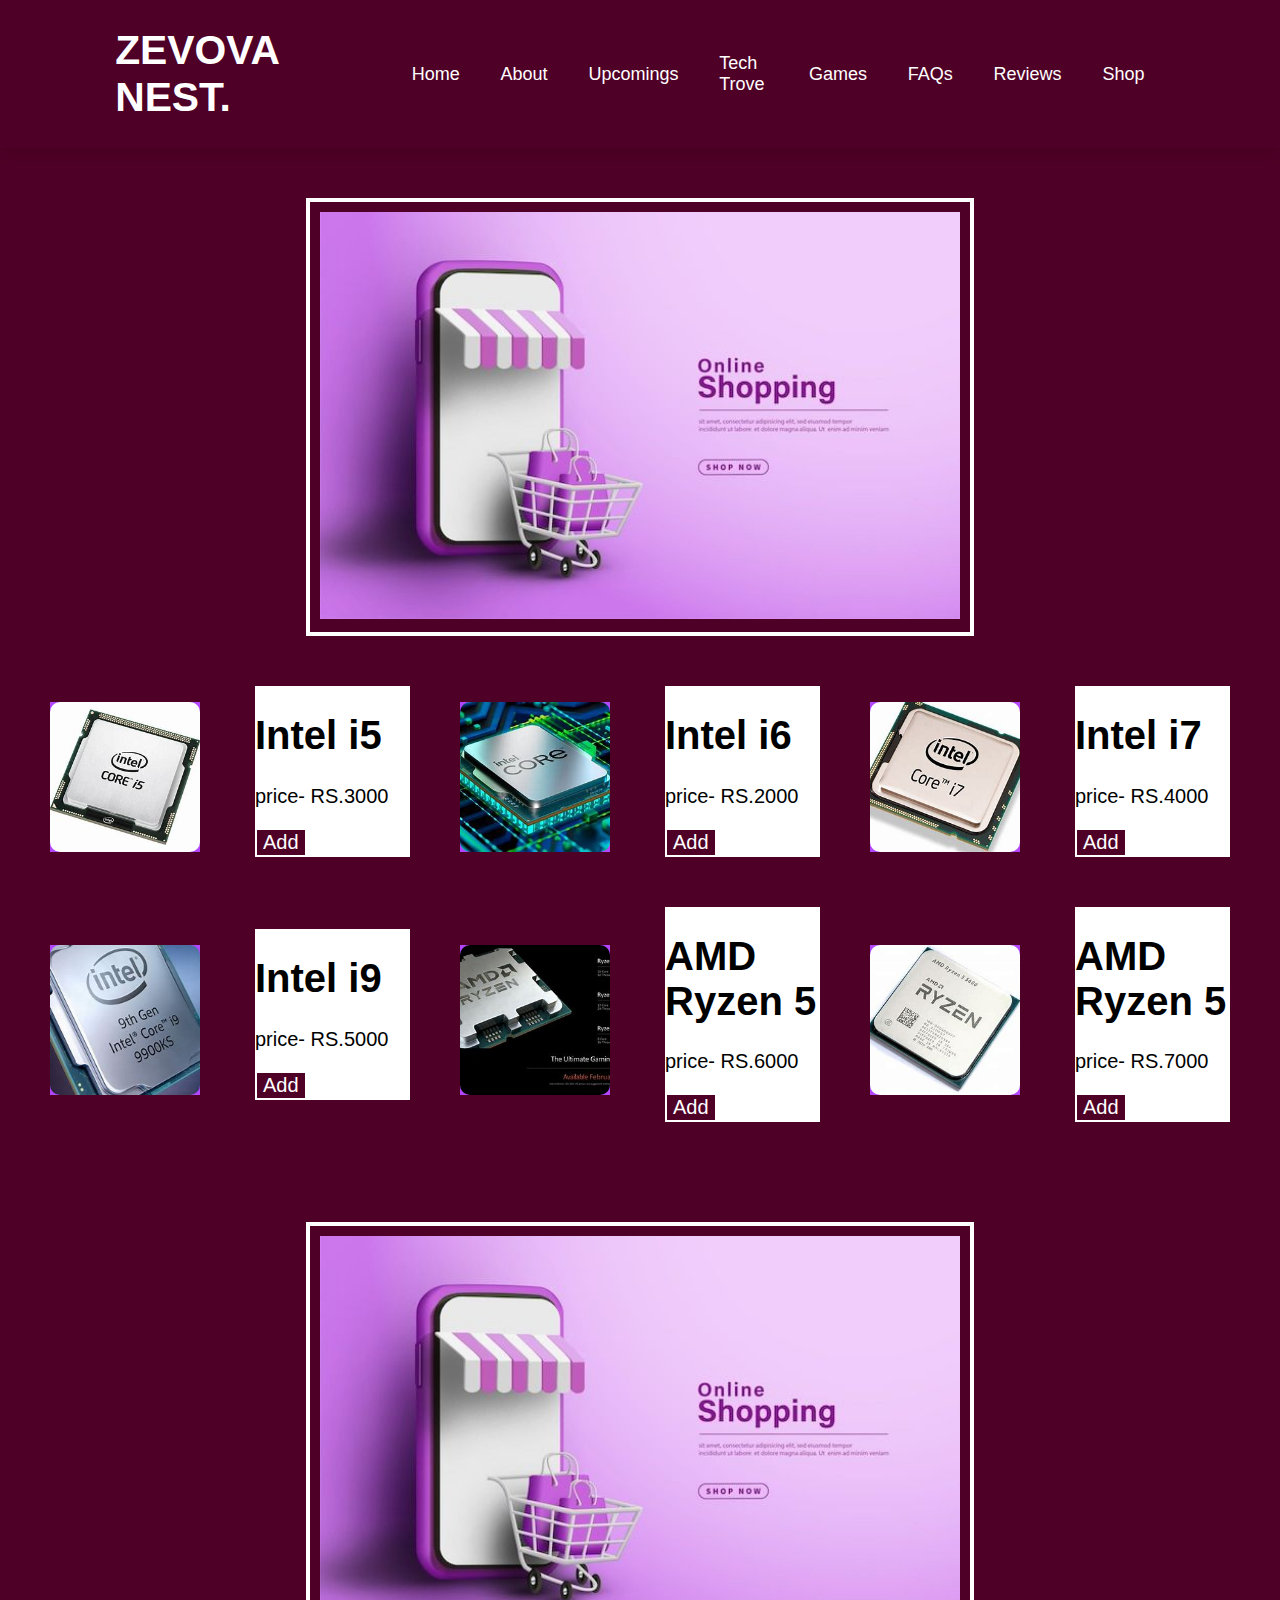
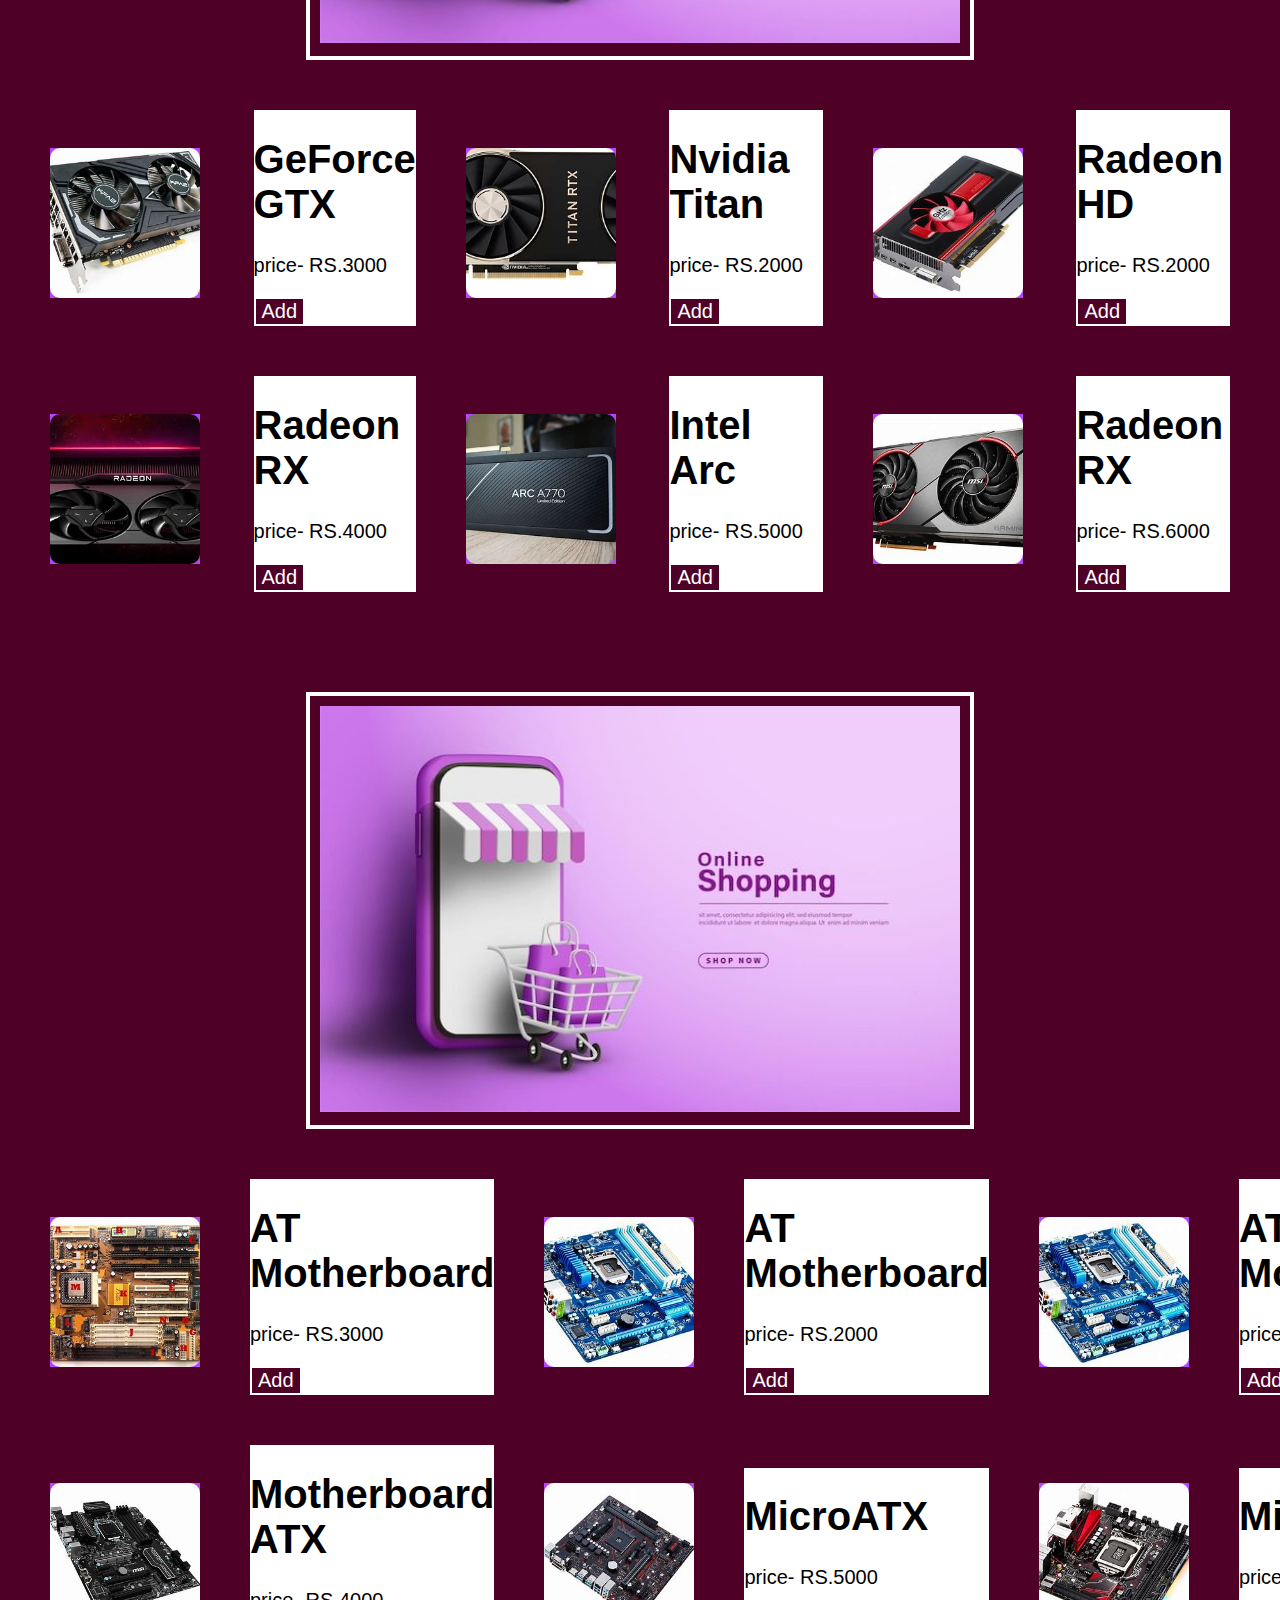
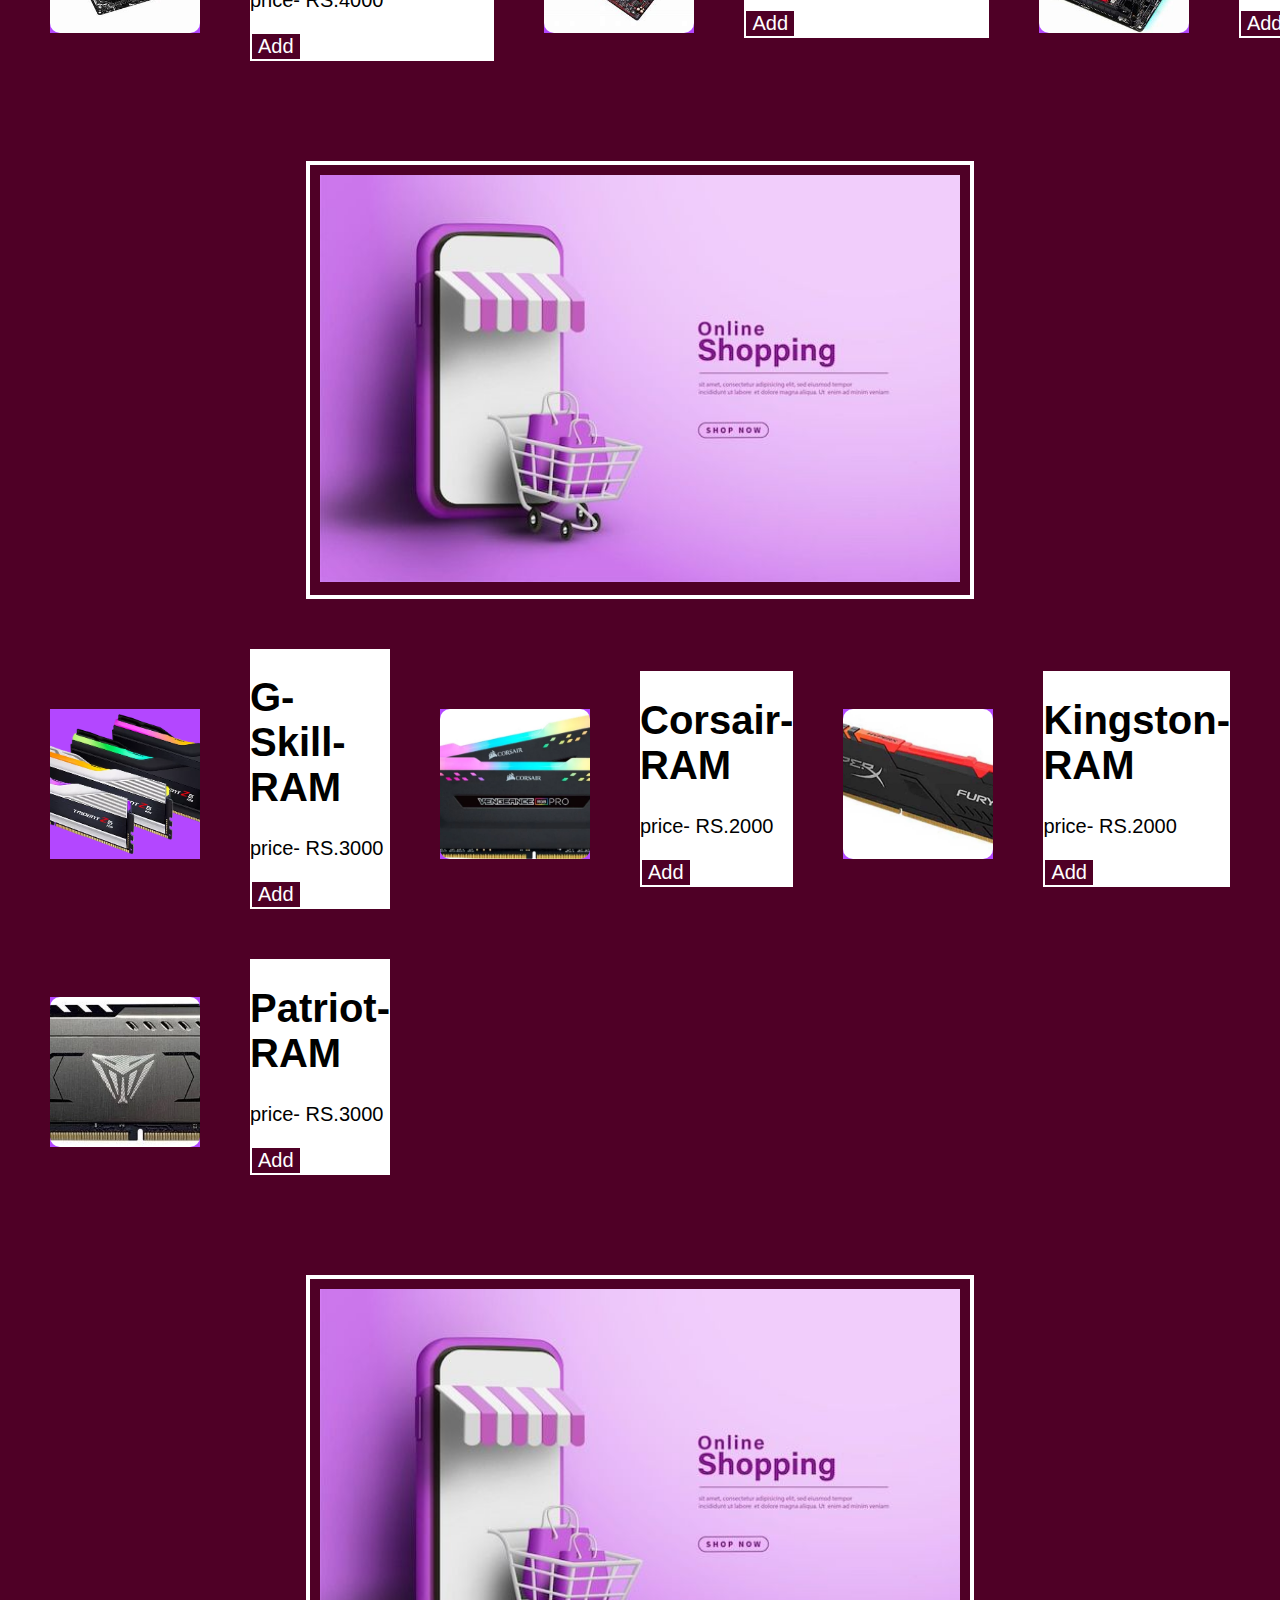
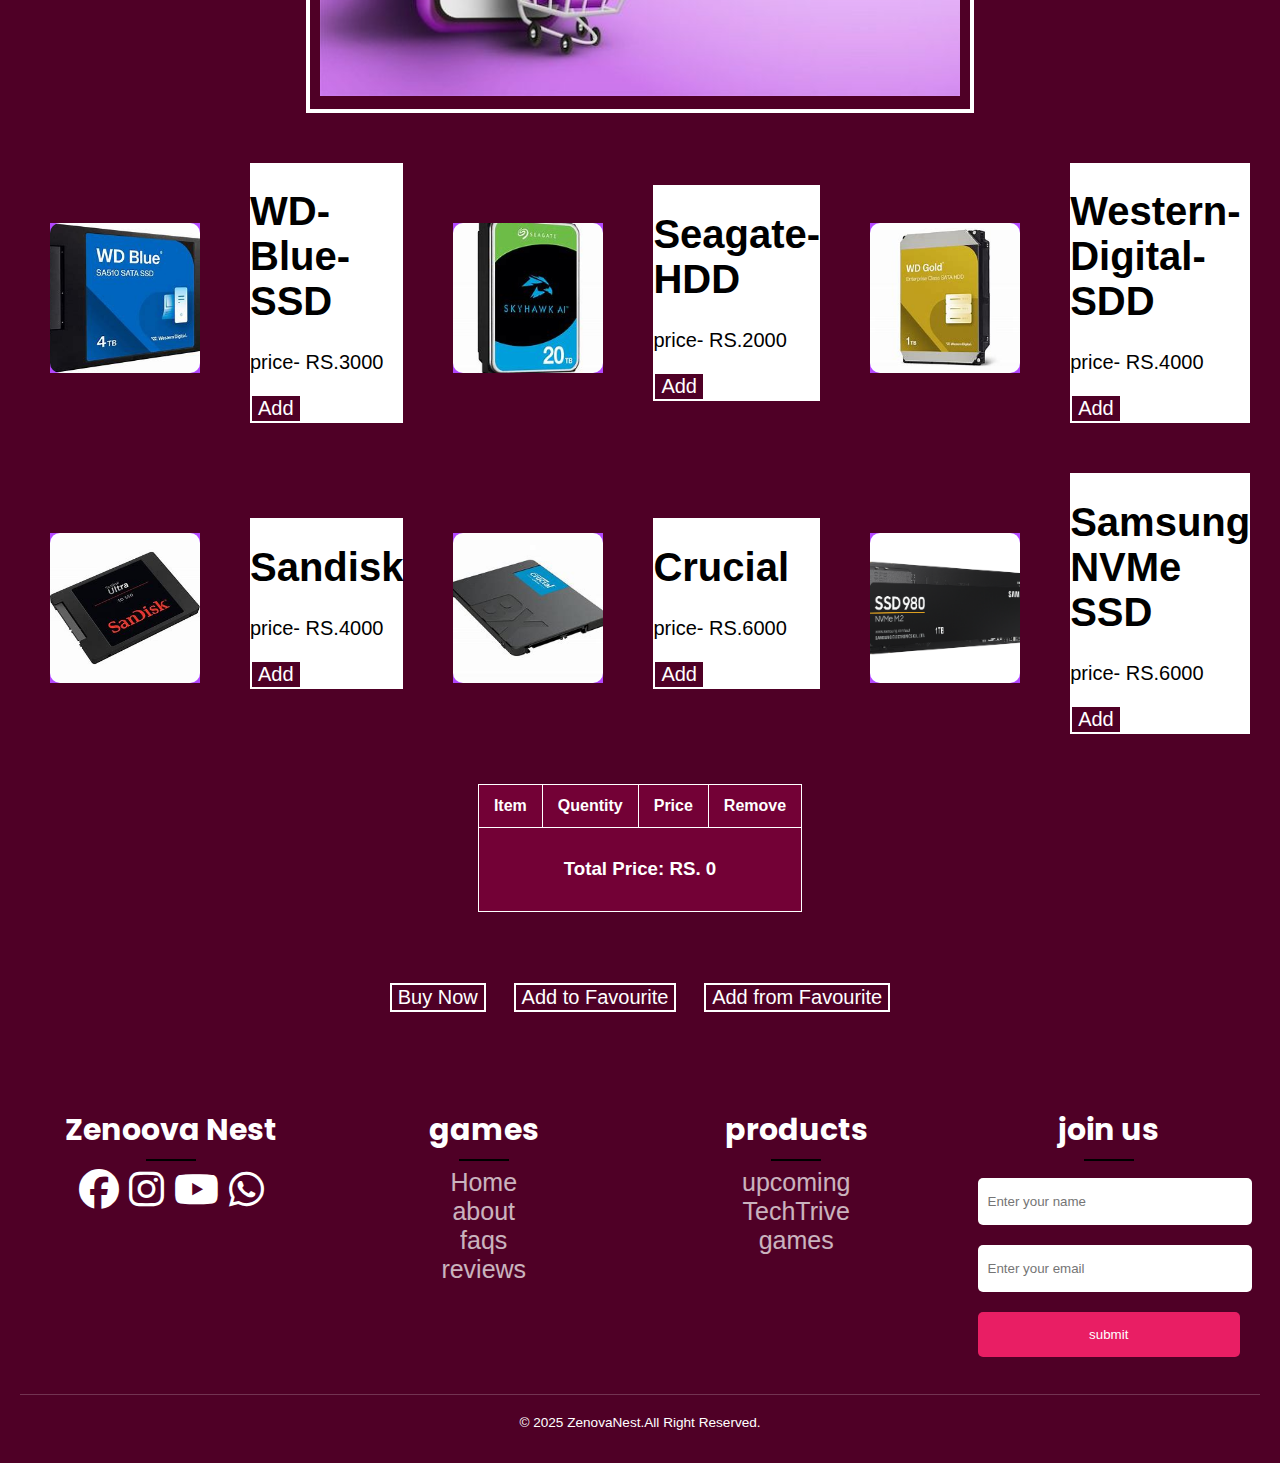
<file: shop.html>
<!DOCTYPE html>
<html lang="en">
<head>
    <meta charset="UTF-8">
    <meta name="viewport" content="width=device-width, initial-scale=1.0">
    <title>Zenova-shop-Page</title>
    <link rel="stylesheet" href="./css/third.css">
    <link rel="stylesheet" href="https://cdnjs.cloudflare.com/ajax/libs/font-awesome/5.15.3/css/all.min.css">
    <link rel="icon" href="./img-used/favicon-32x32.png" type="image/x-icon">
    <link href="https://fonts.googleapis.com/css2?family=Poppins&family=Ubuntu&display=swap" rel="stylesheet">
  <link href="https://cdnjs.cloudflare.com/ajax/libs/font-awesome/6.0.0-beta3/css/all.min.css" rel="stylesheet">
  <link rel="stylesheet" href="https://cdnjs.cloudflare.com/ajax/libs/font-awesome/6.7.2/css/all.min.css" integrity="sha512-Evv84Mr4kqVGRNSgIGL/F/aIDqQb7xQ2vcrdIwxfjThSH8CSR7PBEakCr51Ck+w+/U6swU2Im1vVX0SVk9ABhg==" crossorigin="anonymous" referrerpolicy="no-referrer" />
</head>
<body>
  <header>
    <input type="checkbox" id="toggler">
    <label for="toggler" class="fas fa-bars"></label>
    <a href="index.html" class="logo">ZEVOVA NEST.</a>
    
    <nav class="navbar">
        <a href="./index.html">Home</a>
        <a href="./about.html">About</a>
        <a href="./up.html">Upcomings</a>
        <a href="./console.html">Tech Trove</a>
        <a href="./games.html">Games</a>
        <a href="./faq_1.html">FAQs</a>
        <a href="./view.html">Reviews</a>
        <a href="./shop.html">Shop</a>
    </nav>
  </header>

  <section class="section_1">
    <div class="div_1">
      <img src="./img-used/onlineshop.jpg" class="img_shop" alt="shopping cart">
    </div>
    
  </section>

  <section class="section_1">
    <section class="grid-body">
      <div class="grid-container-3">
        <div class="grid-item-3">
          <img src="./img-used/i5.jpg" alt="Console 1">
        </div>
        <div class="price_1" data-name="Intel i5" data-price="3000">
          <h1 >Intel i5 </h1>
          <p >price- RS.3000</p>
          <button id="btn_3" class="btn_1 add-button">Add</button>
        </div>
    
        <div class="grid-item-3">
          <img src="./img-used/i6.jpg" alt="Console 2">
        </div>
        <div class="price_1" data-name="Intel i6" data-price="2000">
          <h1 id="name" value="Intel i6">Intel i6 </h1>
          <p id="price" data-price="2000">price- RS.2000</p>
          <button id="btn_3" class="btn_1 add-button">Add</button>
        </div>
    
        <div class="grid-item-3">
          <img src="./img-used/i7.jpg" alt="Console 3">
        </div>
        <div class="price_1" data-name="Intel i7" data-price="4000">
          <h1>Intel i7 </h1>
          <p>price- RS.4000</p>
          <button id="btn_3" class="btn_1 add-button">Add</button>
        </div>

        <div class="grid-item-3">
        <img src="./img-used/i9.jpg" alt="Console 3">
        </div>
        <div class="price_1" data-name="Intel i9" data-price="5000">
          <h1>Intel i9 </h1>
          <p>price- RS.5000</p>
          <button id="btn_3" class="btn_1" add-button>Add</button>
        </div>

        <div class="grid-item-3">
          <img src="./img-used/rizen_1.jpg" alt="Console 3">
        </div>
        <div class="price_1" data-name="AMD Ryzen 5" data-price="6000">
          <h1>AMD Ryzen 5 </h1>
          <p>price- RS.6000</p>
          <button id="btn_3" class="btn_1 add-button">Add</button>
        </div>

          <div class="grid-item-3">
          <img src="./img-used/rizen.jpg" alt="Console 3">
        </div>
        <div class="price_1" data-name="AMD Ryzen 5" data-price="7000">
          <h1>AMD Ryzen 5 </h1>
          <p>price- RS.7000</p>
          <button id="btn_3" class="btn_1 add-button">Add</button>
        </div>
  </section>

  <section class="section_2">
    <div class="div_1">
      <img src="./img-used/onlineshop.jpg" class="img_shop" alt="shopping cart">
    </div>
    
  </section>

  <section class="section_2">
    <section class="grid-body">
      <div class="grid-container-3">
        <div class="grid-item-3">
          <img src="./img-used/GeForce_GTX.jpg" alt="GeForce_GTX">
        </div>
        <div class="price_1" data-name="GeForce GTX" data-price="3000">
          <h1 >GeForce GTX </h1>
          <p >price- RS.3000</p>
          <button id="btn_3" class="btn_1 add-button">Add</button>
        </div>

        <div class="grid-item-3">
          <img src="./img-used/Nvidia_Titan.jpg" alt="Nvidia_Titan">
        </div>
        <div class="price_1" data-name="Nvidia Titan" data-price="2000">
          <h1 id="name" value="Nvidia Titan">Nvidia Titan </h1>
          <p id="price" data-price="300">price- RS.2000</p>
          <button id="btn_3" class="btn_1 add-button">Add</button>
        </div>
    
        <div class="grid-item-3">
          <img src="./img-used/Radeon_HD.jpg" alt="Console 2">
        </div>
        <div class="price_1" data-name="Radeon HD" data-price="2000">
          <h1 id="name" value="Radeon HD">Radeon HD </h1>
          <p id="price" data-price="300">price- RS.2000</p>
          <button id="btn_3" class="btn_1 add-button">Add</button>
        </div>
    
        <div class="grid-item-3">
          <img src="./img-used/Radeon_RX.jpg" alt="Console 3">
        </div>
        <div class="price_1" data-name="Radeon RX" data-price="4000">
          <h1>Radeon RX </h1>
          <p>price- RS.4000</p>
          <button id="btn_3" class="btn_1 add-button">Add</button>
        </div>

        <div class="grid-item-3">
        <img src="./img-used/Intel_Arc.jpg" alt="Intel Arc">
        </div>
        <div class="price_1" data-name="Intel Arc" data-price="5000">
          <h1>Intel Arc </h1>
          <p>price- RS.5000</p>
          <button id="btn_3" class="btn_1" add-button>Add</button>
        </div>

        <div class="grid-item-3">
          <img src="./img-used/Radeon_RX1.jpg" alt="Console 3">
        </div>
        <div class="price_1" data-name="Radeon RX" data-price="6000">
          <h1>Radeon RX </h1>
          <p>price- RS.6000</p>
          <button id="btn_3" class="btn_1 add-button">Add</button>
        </div>
  </section>

  <section class="section_3">
    <div class="div_1">
      <img src="./img-used/onlineshop.jpg" class="img_shop" alt="shopping cart">
    </div>
    
  </section>

  <section class="section_3">
    <section class="grid-body">
      <div class="grid-container-3">
        <div class="grid-item-3">
          <img src="./img-used/AT.jpg" alt="Console 1">
        </div>
        <div class="price_1" data-name="AT Motherboard" data-price="3000">
          <h1 >AT Motherboard</h1>
          <p >price- RS.3000</p>
          <button id="btn_3" class="btn_1 add-button">Add</button>
        </div>
    
        <div class="grid-item-3">
          <img src="./img-used/at1.jpg" alt="at1.jpg">
        </div>
        <div class="price_1" data-name="AT Motherboard" data-price="2000">
          <h1 id="name" value="Intel i6"> AT Motherboard </h1>
          <p id="price" data-price="300">price- RS.2000</p>
          <button id="btn_3" class="btn_1 add-button">Add</button>
        </div>

        <div class="grid-item-3">
          <img src="./img-used/at1.jpg" alt="at1.jpg">
        </div>
        <div class="price_1" data-name="AT Motherboard" data-price="2000">
          <h1 id="name" value="AT Motherboard">AT Motherboard</h1>
          <p id="price" data-price="300">price- RS.2000</p>
          <button id="btn_3" class="btn_1 add-button">Add</button>
        </div>

    
        <div class="grid-item-3">
          <img src="./img-used/ATX.jpg" alt="Console 3">
        </div>
        <div class="price_1" data-name="Motherboard ATX" data-price="4000">
          <h1>Motherboard ATX</h1>
          <p>price- RS.4000</p>
          <button id="btn_3" class="btn_1 add-button">Add</button>
        </div>

        <div class="grid-item-3">
        <img src="./img-used/MicroATX.jpg" alt="Console 3">
        </div>
        <div class="price_1" data-name="MicroATX" data-price="5000">
          <h1>MicroATX</h1>
          <p>price- RS.5000</p>
          <button id="btn_3" class="btn_1" add-button>Add</button>
        </div>

        <div class="grid-item-3">
          <img src="./img-used/Mini-ITX.jpg" alt="Console 3">
        </div>
        <div class="price_1" data-name="Mini-ITX" data-price="6000">
          <h1>Mini-ITX </h1>
          <p>price- RS.6000</p>
          <button id="btn_3" class="btn_1 add-button">Add</button>
        </div>
  </section>

  <section class="section_4">
    <div class="div_1">
      <img src="./img-used/onlineshop.jpg" class="img_shop" alt="shopping cart">
    </div>
    
  </section>

  <section class="section_4">
    <section class="grid-body">
      <div class="grid-container-3">
        <div class="grid-item-3">
          <img src="./img-used/G-Skill.webp" alt="Console 1">
        </div>
        <div class="price_1" data-name="G-Skill-RAM" data-price="3000">
          <h1 >G-Skill-RAM</h1>
          <p >price- RS.3000</p>
          <button id="btn_3" class="btn_1 add-button">Add</button>
        </div>

        <div class="grid-item-3">
          <img src="./img-used/Corsair.webp" alt="Console 2">
        </div>
        <div class="price_1" data-name="Corsair-RAM" data-price="2000">
          <h1 id="name" value="Corsair-RAM">Corsair-RAM</h1>
          <p id="price" data-price="300">price- RS.2000</p>
          <button id="btn_3" class="btn_1 add-button">Add</button>
        </div>

        <div class="grid-item-3">
          <img src="./img-used/Kingston.webp" alt="Console 2">
        </div>
        <div class="price_1" data-name="Kingston-RAM" data-price="2000">
          <h1 id="name" value="Kingston-RAM">Kingston-RAM</h1>
          <p id="price" data-price="2000">price- RS.2000</p>
          <button id="btn_3" class="btn_1 add-button">Add</button>
        </div>
    
        <div class="grid-item-3">
          <img src="./img-used/Patriot-RAM.webp" alt="Console 2">
        </div>
        <div class="price_1" data-name="Patriot-RAM" data-price="3000">
          <h1 id="name" value="Patriot-RAM">Patriot-RAM</h1>
          <p id="price" data-price="3000">price- RS.3000</p>
          <button id="btn_3" class="btn_1 add-button">Add</button>
        </div>
  </section>

  <section class="section_5">
    <div class="div_1">
      <img src="./img-used/onlineshop.jpg" class="img_shop" alt="shopping cart">
    </div>
    
  </section>

  <section class="section_5">
    <section class="grid-body">
      <div class="grid-container-3">
        <div class="grid-item-3">
          <img src="./img-used/WD-Blue.jpg" alt="WD-Blue">
        </div>
        <div class="price_1" data-name="WD-Blue-SSD" data-price="3000">
          <h1 >WD-Blue-SSD</h1>
          <p >price- RS.3000</p>
          <button id="btn_3" class="btn_1 add-button">Add</button>
        </div>
    
        <div class="grid-item-3">
          <img src="./img-used/Seagate.jpg" alt="Console 2">
        </div>
        <div class="price_1" data-name="Seagate-HDD" data-price="2000">
          <h1 id="name" value="Intel i6">Seagate-HDD</h1>
          <p id="price" data-price="2000">price- RS.2000</p>
          <button id="btn_3" class="btn_1 add-button">Add</button>
        </div>
    
        <div class="grid-item-3">
          <img src="./img-used/Western-Digital.jpg" alt="Western-Digital">
        </div>
        <div class="price_1" data-name="Western-Digital-SSD" data-price="4000">
          <h1>Western-Digital-SDD</h1>
          <p>price- RS.4000</p>
          <button id="btn_3" class="btn_1 add-button">Add</button>
        </div>

        <div class="grid-item-3">
          <img src="./img-used/Sandisk.jpg" alt="Sandisk.jpg">
        </div>
        <div class="price_1" data-name="Sandisk" data-price="4000">
          <h1>Sandisk</h1>
          <p>price- RS.4000</p>
          <button id="btn_3" class="btn_1 add-button">Add</button>
        </div>

        <div class="grid-item-3">
          <img src="./img-used/Crucial.jpg" alt="Crucial.jpg">
        </div>
        <div class="price_1" data-name="Crucial" data-price="6000">
          <h1>Crucial</h1>
          <p>price- RS.6000</p>
          <button id="btn_3" class="btn_1 add-button">Add</button>
        </div>

        <div class="grid-item-3">
          <img src="./img-used/Samsung.jpg" alt="Console 3">
        </div>
        <div class="price_1" data-name="Samsung NVMe SSD" data-price="6000">
          <h1>Samsung NVMe SSD</h1>
          <p>price- RS.6000</p>
          <button id="btn_3" class="btn_1 add-button">Add</button>
        </div>
  </section>

  <section class="section_6">
    <div class="table">
      <table border="1">
        <thead>
          <tr>
            <th>Item</th>
            <th>Quentity</th>
            <th>Price</th>
            <th>Remove</th>
          </tr>
        </thead>
        <tbody id="cart">
        </tbody>
        <tfoot>
          <tr id="total_value">
            <td colspan="4"><h3>Total Price: RS. <span id="totalPrice">0</span></h3></td>
          </tr>
        </tfoot>
      </table>
    </div>

    <div class="button_div">
      <button id="b2" class="btn_1">Buy Now </button>
      <button id="b1" class="btn_1">Add to Favourite </button>
      <button id="b3" class="btn_1">Add from Favourite </button>
    </div>
    

    
  </section>

<footer>
    <div class="footer-container">
      <div class="footer-row">
        <div class="footer-col">
          <h4>Zenoova Nest</h4>
          <div class="social-icons">
            <a href=""><i class="fa-brands fa-facebook"></i></a>
            <a href=""><i class="fa-brands fa-instagram"></i></a>
            <a href=""><i class="fa-brands fa-youtube"></i></a>
            <a href=""><i class="fa-brands fa-whatsapp"></i></a>
          </div>
        </div>
        
        <div class="footer-col"  id="non">
          <h4>games</h4>
          <ul>
            <li><a href="./index.html">Home</a></li>
            <li><a href="./about.html">about</a></li>
            <li><a href="./faq_1.html">faqs</a></li>
            <li><a href="./view.html">reviews</a></li>
          </ul>
        </div>
        <div class="footer-col" id="non">
          <h4>products</h4>
          <ul>
            <li><a href="./up.html">upcoming</a></li>
            <li><a href="./console.html">TechTrive</a></li>
            <li><a href="./games.html">games</a></li>
          </ul>
        </div>

        <div class="footer-col" id="non-1">
          <h4>join us</h4>
          <form action="">
            <input type="text" placeholder="Enter your name" class="inputename">
            <input type="text" placeholder="Enter your email" class="inputemail">
            <input type="submit" value="submit" class="inputesubmit">

          </form>
        </div>
      </div> 
      <hr>
      <div class="row-1">
        <div class="col-1">
          <p> &#169; 2025 ZenovaNest.All Right Reserved. </p>
        </div>   
    </div>
  </footer> 

  <script src="./js/shop.js" defer></script>
</body>
</html>
</file>
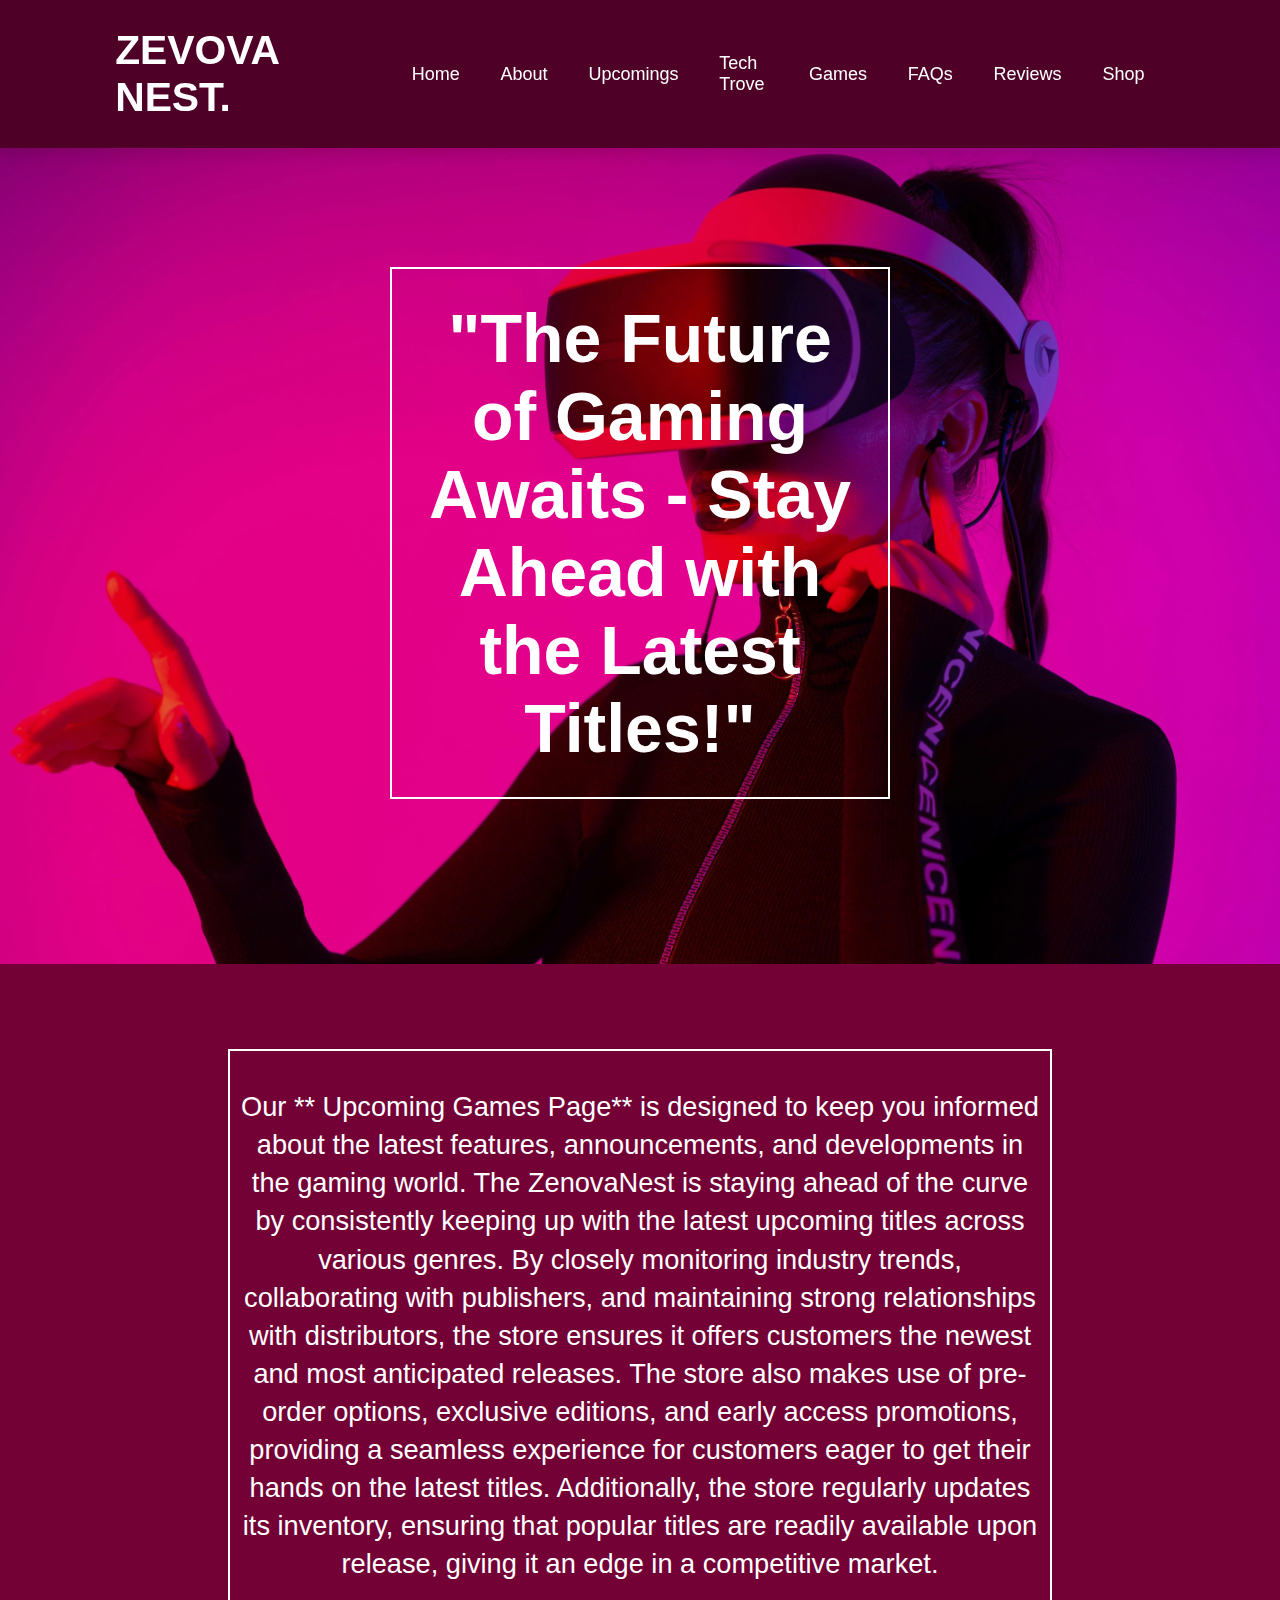
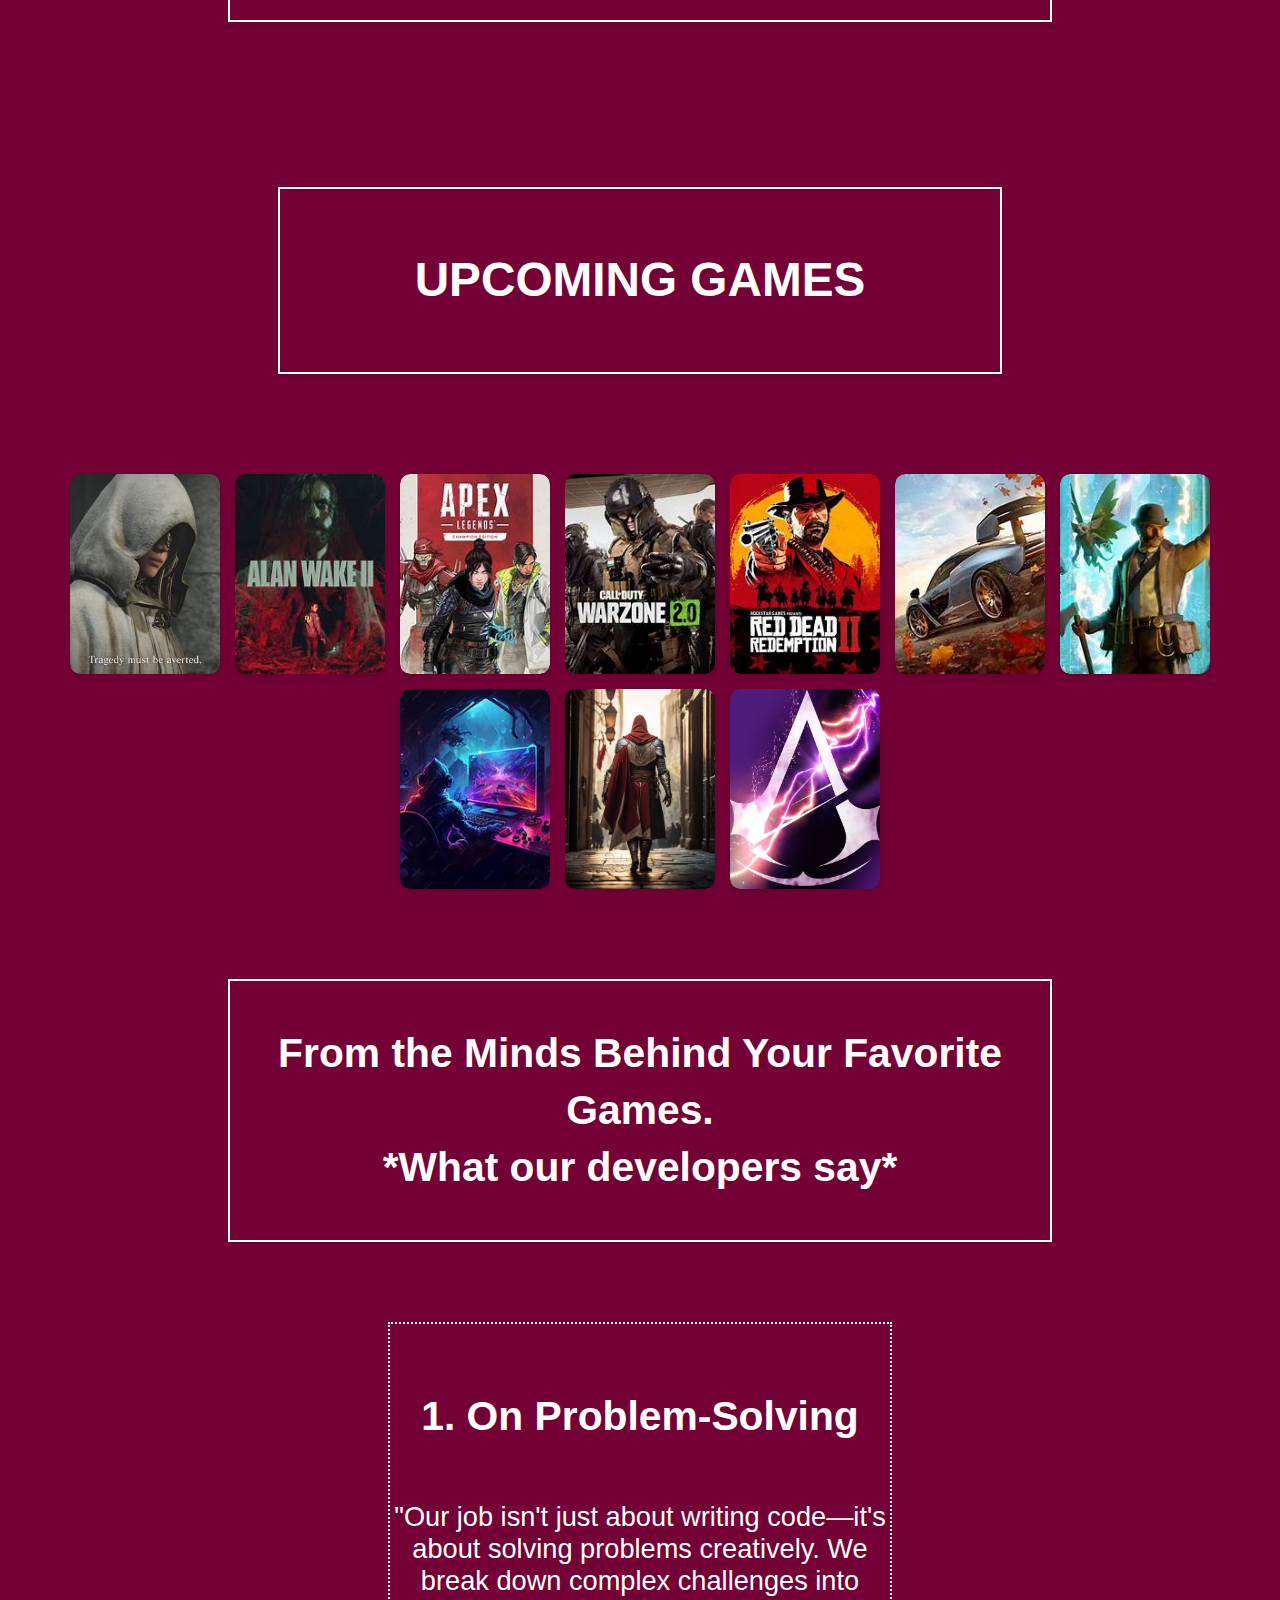
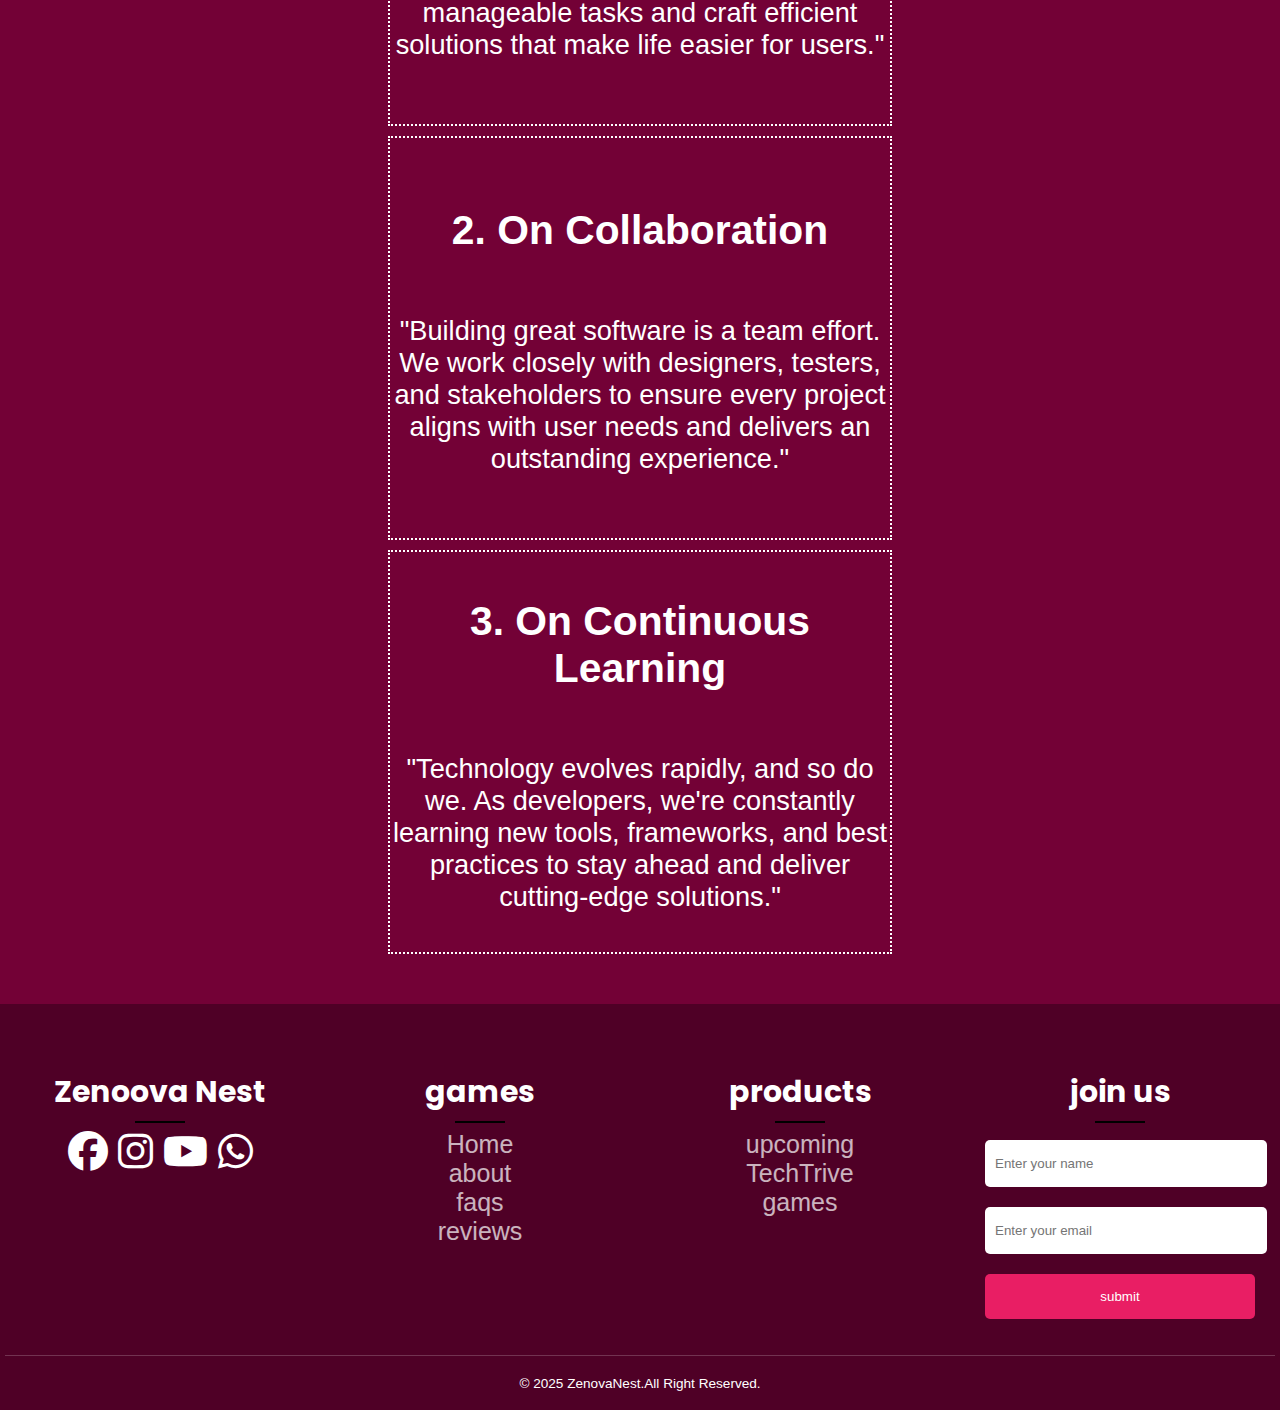
<file: up.html>
<!DOCTYPE html>
<html lang="en">
<head>
    <meta charset="UTF-8">
    <meta name="viewport" content="width=device-width, initial-scale=1.0">
    <title>Zenova-About-Us</title>
    <link rel="stylesheet" href="./css/home_or.css">
    <link rel="stylesheet" href="https://cdnjs.cloudflare.com/ajax/libs/font-awesome/5.15.3/css/all.min.css">
    <link rel="icon" href="./img-used/favicon-32x32.png" type="image/x-icon"> 
    <link href="https://fonts.googleapis.com/css2?family=Poppins&family=Ubuntu&display=swap" rel="stylesheet">
  <link href="https://cdnjs.cloudflare.com/ajax/libs/font-awesome/6.0.0-beta3/css/all.min.css" rel="stylesheet">
  <link rel="stylesheet" href="https://cdnjs.cloudflare.com/ajax/libs/font-awesome/6.7.2/css/all.min.css" integrity="sha512-Evv84Mr4kqVGRNSgIGL/F/aIDqQb7xQ2vcrdIwxfjThSH8CSR7PBEakCr51Ck+w+/U6swU2Im1vVX0SVk9ABhg==" crossorigin="anonymous" referrerpolicy="no-referrer" />
</head>
<body>
    <header id="nav-n"> 
        <input type="checkbox" id="toggler">
        <label for="toggler" class="fas fa-bars"></label>
        <a href="./index.html" class="logo">ZEVOVA NEST.</a>
        
        <nav class="navbar">
          <a href="./index.html">Home</a>
          <a href="./about.html">About</a>
          <a href="./up.html">Upcomings</a>
          <a href="./console.html">Tech Trove</a>
          <a href="./games.html">Games</a>
          <a href="./faq_1.html">FAQs</a>
          <a href="./view.html">Reviews</a>
          <a href="./shop.html">Shop</a>
      </nav>
    </header>

<!--1st Section-->    
    <section class="zenova-up">
        <div class="content-up">
            <h1>"The Future of Gaming Awaits - Stay 
                Ahead with the Latest Titles!"</h1> 
        </div>
    </section>
<!--2nd section-->
<br><br><br>
    <section class="topic-1">
        <div class="topic-to-1">
          <p>Our ** Upcoming Games Page** is designed to keep you informed about the latest features, announcements, and developments in the gaming world. The ZenovaNest is staying ahead of the curve by consistently keeping up with the latest upcoming titles across various genres. By closely monitoring industry trends, collaborating with publishers, and maintaining strong relationships with distributors, the store ensures it offers customers the newest and most anticipated releases. The store also makes use of pre-order options, exclusive editions, and early access promotions, providing a seamless experience for customers eager to get their hands on the latest titles. Additionally, the store regularly updates its inventory, ensuring that popular titles are readily available upon release, giving it an edge in a competitive market.</p>
        </div>
    </section>
<br><br><br>
<!--section 3-->
    <section class="topic-1">
        <div class="topic-to-1" id="content-up">
            <h3>UPCOMING GAMES </h3>
        </div>
    </section>
    <div class="upcoming-games">
        <div class="cards-container">
          <div class="card">
            <img src="./img-used/up_1.jpeg" alt="game 1 ">
            <div class="overlay">Release Date: Jan 20, 2025</div>
          </div>
          <div class="card">
            <img src="./img-used/up_2.jpeg" alt="game 2">
            <div class="overlay">Release Date: Feb 15, 2025</div>
          </div>
          <div class="card">
            <img src="./img-used/up_3.jpeg" alt="game 3">
            <div class="overlay">Release Date: Mar 10, 2025</div>
          </div>
          <div class="card">
            <img src="./img-used/up__4_1.jpeg" alt="game 4">
            <div class="overlay">Release Date: Apr 5, 2025</div>
          </div>
          <div class="card">
            <img src="./img-used/up_5.jpeg" alt="game 5">
            <div class="overlay">Release Date: Apr 5, 2025</div>
          </div>
          <div class="card">
            <img src="./img-used/up_6.jpeg" alt="game 6">
            <div class="overlay">Release Date: Apr 5, 2025</div>
          </div>
          <div class="card">
            <img src="./img-used/up_9.jpeg" alt="game 7">
            <div class="overlay">Release Date: Apr 5, 2025</div>
          </div>
          <div class="card">
            <img src="./img-used/up_8.jpeg" alt="game 8">
            <div class="overlay">Release Date: Apr 5, 2025</div>
          </div>
            <div class="card">
              <img src="./img-used/Assassin's_Creed.jpg" alt="game 9">
              <div class="overlay">Release Date: Jan 20, 2025</div>
            </div>
            
            <div class="card">
              <img src="./img-used/game-3.jpg" alt="game 10">
              <div class="overlay">Release Date: Mar 10, 2025</div>
            </div>
            
        </div>
    </div>
    <br><br>
<!-- 4 section -->
    <section class="topic-1">
      <div class="topic-to-1" id="con-up-1">
        <h2> From the Minds Behind Your
          Favorite Games. <br> *What our developers say*</h2>
      </div>
    </section>
<!--box-->
    <div class="grid-container">
      <div class="box left-box">
          <h2>1. On Problem-Solving</h2>
          <p>
            "Our job isn't just about writing code—it's about solving problems creatively. We break down complex challenges into manageable tasks and craft efficient solutions that make life easier for users."
            </p>
      </div>
  
      <div class="box left-box">
        <h2>2. On Collaboration</h2>
      <p>
        "Building great software is a team effort. We work closely with designers, testers, and stakeholders to ensure every project aligns with user needs and delivers an outstanding experience."</p>
    </div>

    <div class="box left-box">
      <h2>3. On Continuous Learning</h2>
      <p>"Technology evolves rapidly, and so do we. As developers, we're constantly learning new tools, frameworks, and best practices to stay ahead and deliver cutting-edge solutions."</p>
    </div>
    <br><br><br>

    <footer>
      <div class="footer-container">
        <div class="footer-row">
          <div class="footer-col">
            <h4>Zenoova Nest</h4>
            <div class="social-icons">
              <a href=""><i class="fa-brands fa-facebook"></i></a>
              <a href=""><i class="fa-brands fa-instagram"></i></a>
              <a href=""><i class="fa-brands fa-youtube"></i></a>
              <a href=""><i class="fa-brands fa-whatsapp"></i></a>
            </div>
          </div>
          
          <div class="footer-col"  id="non">
            <h4>games</h4>
            <ul>
              <li><a href="./index.html">Home</a></li>
              <li><a href="./about.html">about</a></li>
              <li><a href="./faq_1.html">faqs</a></li>
              <li><a href="./view.html">reviews</a></li>
            </ul>
          </div>
          <div class="footer-col" id="non">
            <h4>products</h4>
            <ul>
              <li><a href="./up.html">upcoming</a></li>
              <li><a href="./console.html">TechTrive</a></li>
              <li><a href="./games.html">games</a></li>
            </ul>
          </div>
  
          <div class="footer-col" id="non-1">
            <h4>join us</h4>
            <form action="">
              <input type="text" placeholder="Enter your name" class="inputename">
              <input type="text" placeholder="Enter your email" class="inputemail">
              <input type="submit" value="submit" class="inputesubmit">
  
            </form>
          </div>
        </div> 
        <hr>
        <div class="row-1">
          <div class="col-1">
            <p> &#169; 2025 ZenovaNest.All Right Reserved. </p>
          </div>   
      </div>
      
  
    </footer>


</body>
</html>
</file>
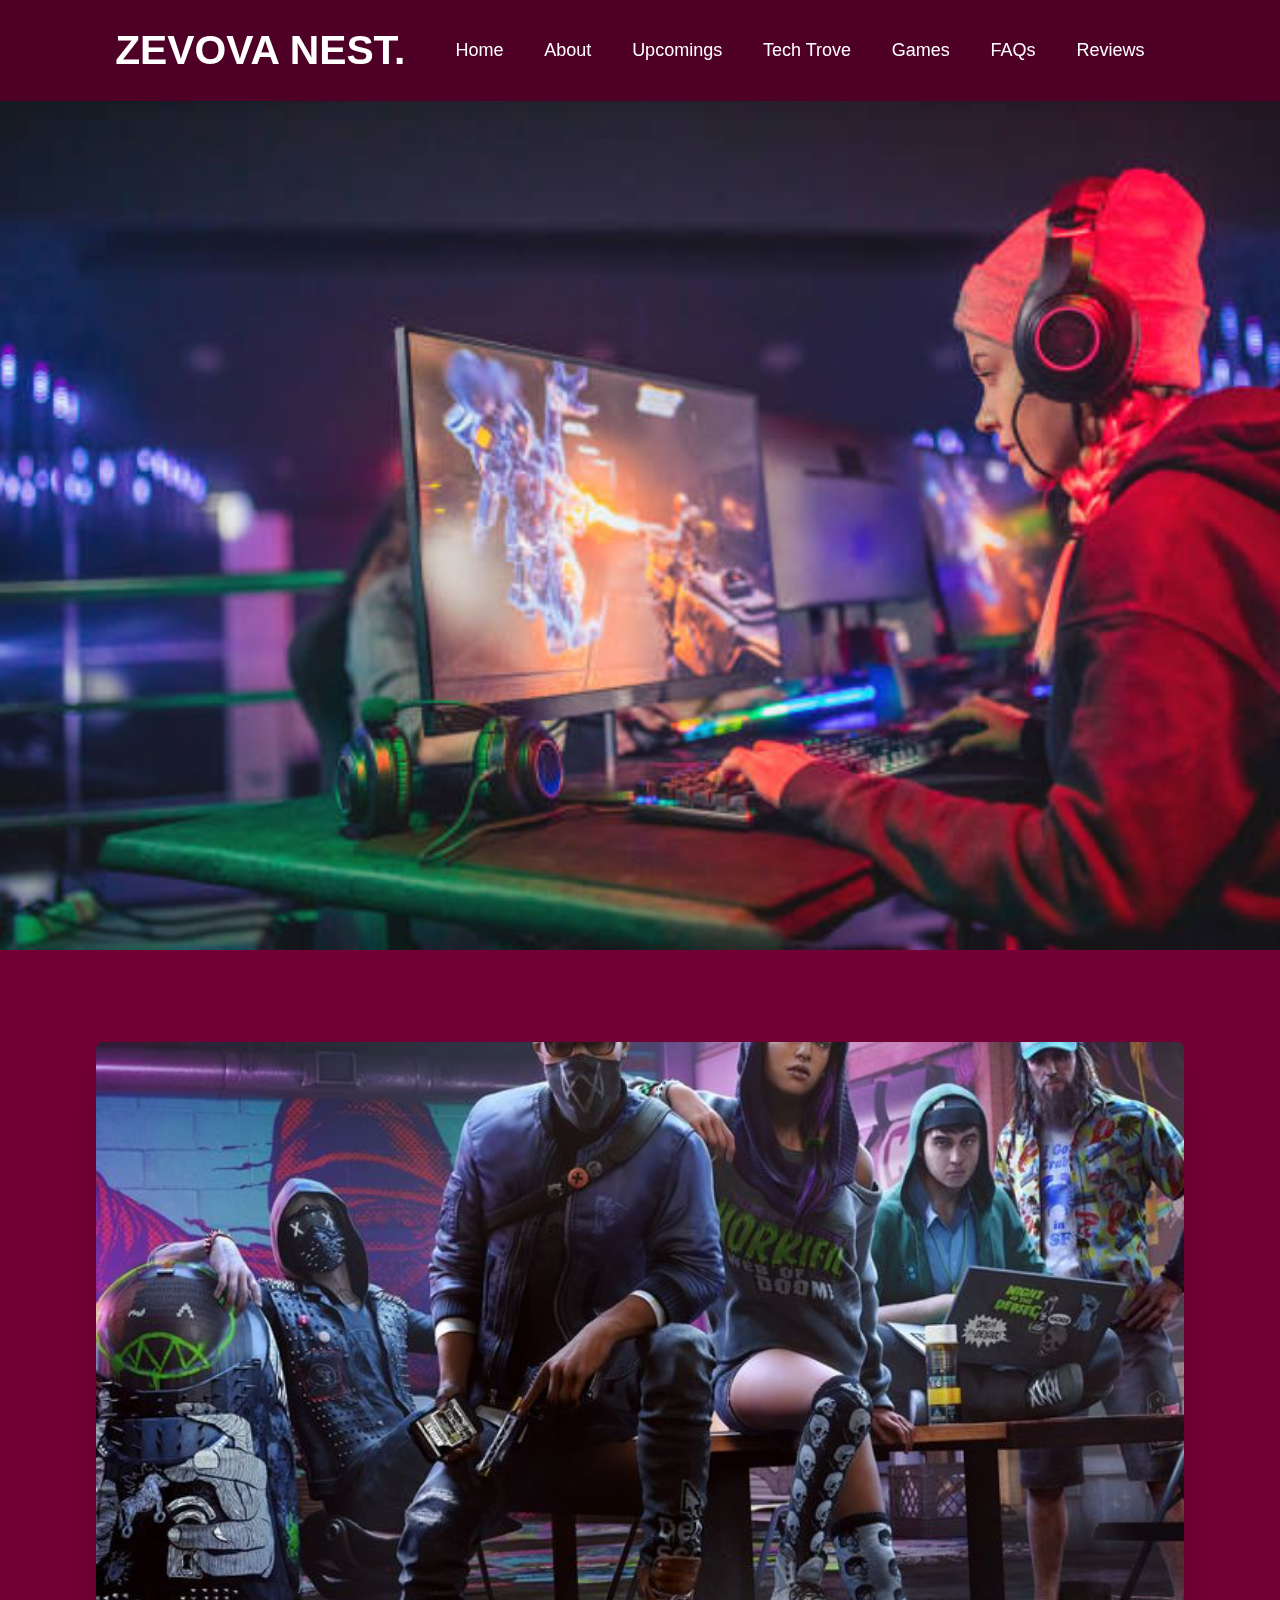
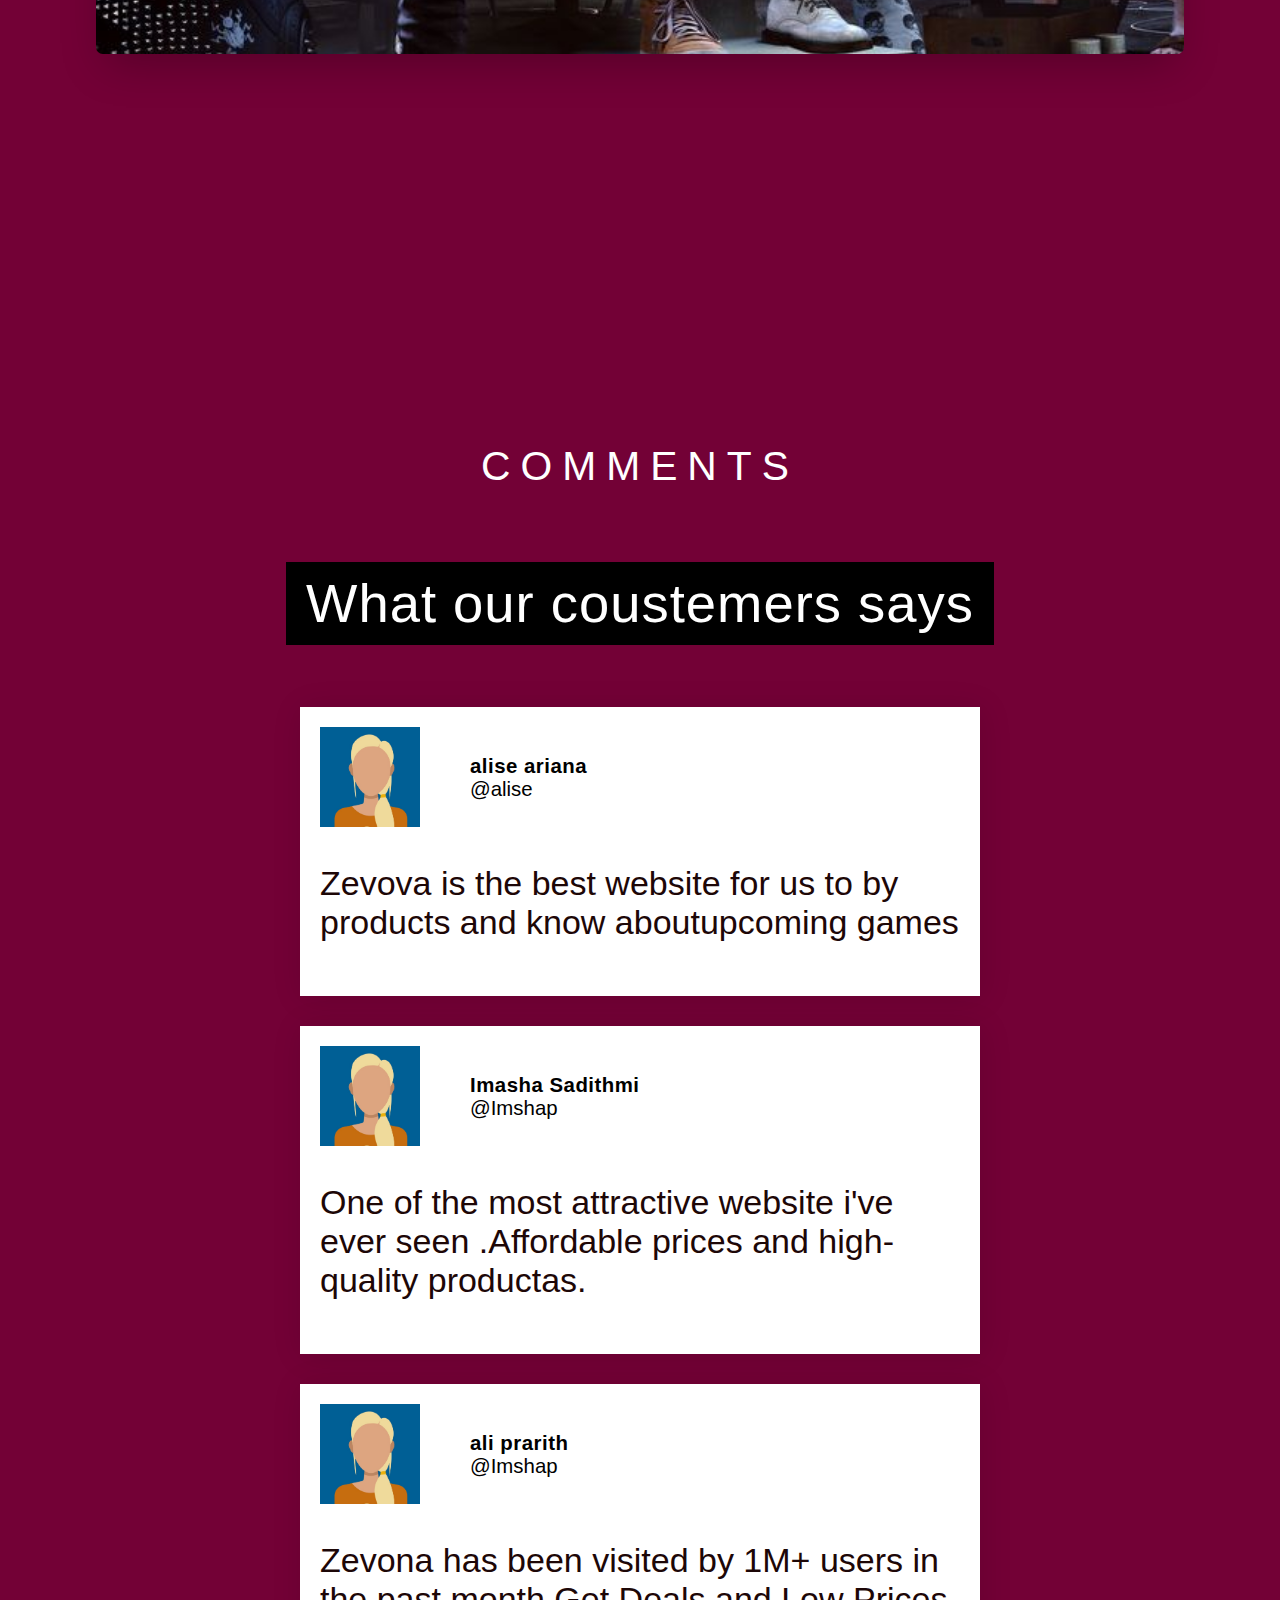
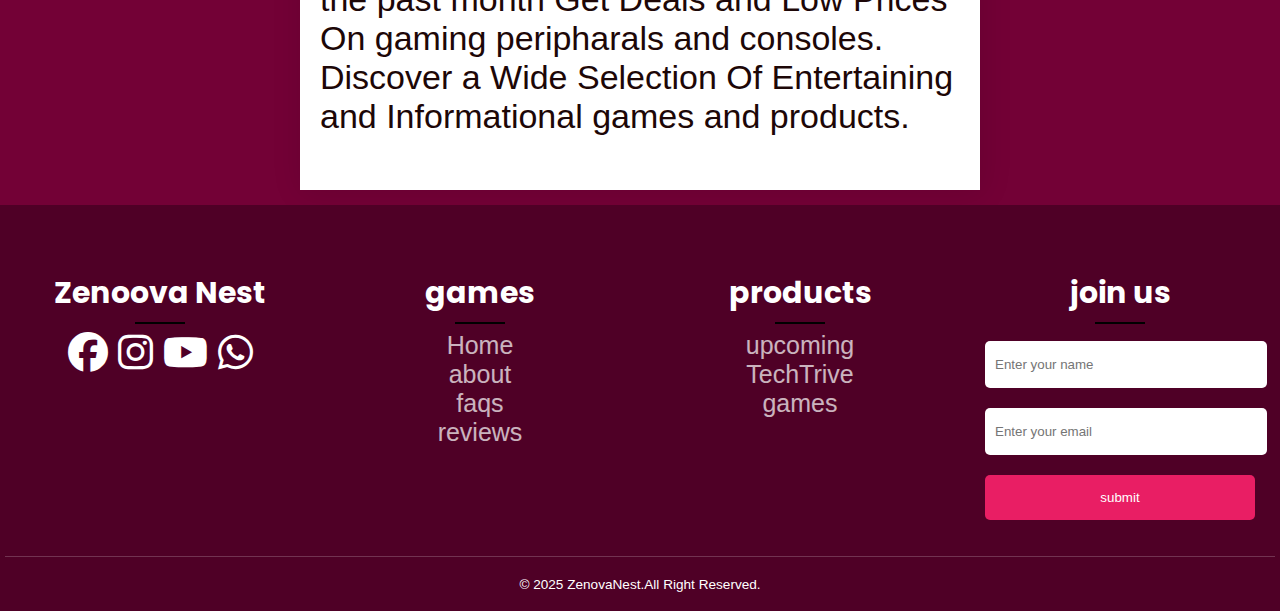
<file: view.html>
<!DOCTYPE html>
<html lang="en">
<head>
    <meta charset="UTF-8">
    <meta name="viewport" content="width=device-width, initial-scale=1.0">
    <title>Zenova-Home-Page</title>
    <link rel="stylesheet" href="./css/home_or.css">
    <link rel="stylesheet" href="https://cdnjs.cloudflare.com/ajax/libs/font-awesome/5.15.3/css/all.min.css">
    <link rel="icon" href="./img-used/favicon-32x32.png" type="image/x-icon">
    <link href="https://fonts.googleapis.com/css2?family=Poppins&family=Ubuntu&display=swap" rel="stylesheet">
  <link href="https://cdnjs.cloudflare.com/ajax/libs/font-awesome/6.0.0-beta3/css/all.min.css" rel="stylesheet">
  <link rel="stylesheet" href="https://cdnjs.cloudflare.com/ajax/libs/font-awesome/6.7.2/css/all.min.css" integrity="sha512-Evv84Mr4kqVGRNSgIGL/F/aIDqQb7xQ2vcrdIwxfjThSH8CSR7PBEakCr51Ck+w+/U6swU2Im1vVX0SVk9ABhg==" crossorigin="anonymous" referrerpolicy="no-referrer" />
</head>
<body>
    <header>
        <input type="checkbox" id="toggler">
        <label for="toggler" class="fas fa-bars"></label>
        <a href="./index.html" class="logo">ZEVOVA NEST.</a>
        
        <nav class="navbar">
            <a href="./index.html">Home</a>
            <a href="./about.html">About</a>
            <a href="./up.html">Upcomings</a>
            <a href="./console.html">Tech Trove</a>
            <a href="./games.html">Games</a>
            <a href="./faq_1.html">FAQs</a>
            <a href="./view.html">Reviews</a>
        </nav>
    </header>
    <section class="zenova-up-1">
      
    </section>
<br><br><br>
    <section class="container">
        <div class="slider-wrapper">
          <div class="slider">
           <img id="slider-1" src="./img-used/game-2.jpg"  >
           <img  id="slider-2" src="./img-used/game-1.jpg" alt="" >
           <img  id="slider-3" src="./img-used/100.jpg" alt=""> 
          </div>
          <div class="slider-nav">
            <a href="#slider-1"></a>
            <a href="#slider-2"></a>
            <a href="#slider-3"></a>
          </div>
         
        </div>
      </section>
      <!----------------Testimonial----------------------------------------->
      <section id="test">
        <div class="test-head">
          <span>Comments</span>
          <h1>What our coustemers says</h1>
        </div>
    
        <div class="test-box-con">
          <div class="text-box">
            <div class="box-top">
              <div class="profile"> 
                <div class="profile-img">
                  <img src="./img-used/pro-1.jpg" alt="reviwe 1" >
                </div>
                <div class="name-user">
                  <strong> alise ariana</strong>
                  <span>@alise</span>
                </div>
              </div>
                <div class="reviwes"> 
    
                </div>
            </div>
            <div class="review-info">
              <p>Zevova is the best website for us to by products and  know aboutupcoming games</p>
            </div>
          </div>
        </div>
    
        <div class="test-box-con">
          <div class="text-box">
            <div class="box-top">
              <div class="profile"> 
                <div class="profile-img">
                  <img src="./img-used/pro-1.jpg" alt="reviwe 2" >
                </div>
                <div class="name-user">
                  <strong>Imasha Sadithmi</strong>
                  <span>@Imshap</span>
                </div>
              </div>
                <div class="reviwes"> 
    
                </div>
            </div>
            <div class="review-info">
              <p>One of the most attractive website i've ever seen .Affordable prices and high-quality productas.</p>
            </div>
          </div>
        </div>
    
        <div class="test-box-con">
          <div class="text-box">
            <div class="box-top">
              <div class="profile"> 
                <div class="profile-img">
                  <img src="./img-used/pro-1.jpg" alt="reviwe 3" >
                </div>
                <div class="name-user">
                  <strong>ali prarith</strong>
                  <span>@Imshap</span>
                </div>
              </div>
                <div class="reviwes"> 
    
                </div>
            </div>
            <div class="review-info">
              <p>Zevona has been visited by 1M+ users in the past month
    
                Get Deals and Low Prices On gaming peripharals and consoles. Discover a Wide Selection Of Entertaining and Informational games and products.</p>
            </div>
          </div>
        </div>
      </section>
      <footer>
        <div class="footer-container">
          <div class="footer-row">
            <div class="footer-col">
              <h4>Zenoova Nest</h4>
              <div class="social-icons">
                <a href=""><i class="fa-brands fa-facebook"></i></a>
                <a href=""><i class="fa-brands fa-instagram"></i></a>
                <a href=""><i class="fa-brands fa-youtube"></i></a>
                <a href=""><i class="fa-brands fa-whatsapp"></i></a>
              </div>
            </div>
            
            <div class="footer-col"  id="non">
              <h4>games</h4>
              <ul>
                <li><a href="./index.html">Home</a></li>
                <li><a href="./about.html">about</a></li>
                <li><a href="./faq_1.html">faqs</a></li>
                <li><a href="./view.html">reviews</a></li>
              </ul>
            </div>
            <div class="footer-col" id="non">
              <h4>products</h4>
              <ul>
                <li><a href="./up.html">upcoming</a></li>
                <li><a href="./console.html">TechTrive</a></li>
                <li><a href="./games.html">games</a></li>
              </ul>
            </div>
    
            <div class="footer-col" id="non-1">
              <h4>join us</h4>
              <form action="">
                <input type="text" placeholder="Enter your name" class="inputename">
                <input type="text" placeholder="Enter your email" class="inputemail">
                <input type="submit" value="submit" class="inputesubmit">
    
              </form>
            </div>
          </div> 
          <hr>
          <div class="row-1">
            <div class="col-1">
              <p> &#169; 2025 ZenovaNest.All Right Reserved. </p>
            </div>   
        </div>
        
    
      </footer>

</body>
</html>
</file>
<file: css/home_or.css>
/*  
#7a00ff (Violet) dark
#8500e0 (Deep Purple)
#b347ff (Bright Purple)
#cf72ff (Light Purple)
#e591ff (Pinkish Purple)
#ffabff (Soft Pink) light */

/*Zenona Home*/

* {
    font-family: Arial, Helvetica, sans-serif;
    outline: none;
    border: none;
    text-decoration: none;
}
  
html {
    font-size: 85%;
    scroll-behavior: smooth;
    scroll-padding-top: 6rem;
    overflow-x: hidden;
}
body{
    margin: 0;
    padding: 0;
    font-family: Arial, sans-serif;
    background-color:/* #84013E*/ #730136 /* #640039* #A30069 /* #F2038A*/ /*#BA0158
  /*  #A9014F*/
   /* #960146
   
   /* 
   /* #61002E
   /* #4F0026
   /* #3D001D
   /* #2B0014
   /* #1A000C*/;
}
/*Navigation*/
 
/*Navigation------*/
header {
    position: fixed;
    top: 0;
    left: 0;
    right: 0;
    background: #4F0026;
    padding: 2rem 9%;
    display: flex;
    align-items: center;
    justify-content: space-between;
    z-index: 1;
    box-shadow: 0 .5rem 1rem rgba(0, 0, 0, .1);
}
    
  header .logo {
    font-size: 3rem;
    color: white;
    font-weight: bolder;
  }
  header .logo:hover{
    color: #c56d8a;
    transform: scale(1.35);
  }
  header .navbar {
    display: flex;
    align-items: center;
  }
    
  header .navbar a {
    font-size: 18px;
    padding: 0 1.5rem;
    color:  white;
  }
    
  header .navbar a:hover {
    color: #c56d8a; 
    transform: scale(1.20);   
  }
        
  header #toggler {
    display: none;
  }
    
  header .fa-bars {
    font-size: 3rem;
    border-radius: .5rem;
    padding: .5rem 1.5rem;
    cursor: pointer;
    border: .1rem solid rgba(0, 0, 0, .3);
    display: none;
    color: white;
  }
/*Hero-Banner*/
.zenova-home {
    display: flex;
    align-items: center; /* Vertically centers content */
    justify-content:center; /* Aligns content to the left */
    background: url(../img-used/g_7.jpg) no-repeat center center; /* Background image pixel.com */
    background-size: cover; /* Make the background cover the section */
    height: 100vh; /* Full-screen height */
    padding: 0 50px; /* Horizontal padding for content */
    box-sizing: border-box; /* Include padding in width calculations */
    text-align: center; 
    margin-top: 5%;        
}

/* Content Styling */
.content-home {
  max-width: 500px; /* Limit content width */
  text-align: center;
}
  
/* Heading */
.content-home h3 {
  font-size: 3rem; /* Large heading size */
  font-weight: bold; /* Bold heading */
  margin-bottom: 0.5rem;
  color: white; /* white text color */
}
    
/* Paragraph Description */
.content-home p {
  font-size: 2rem; /* Normal paragraph font size */
  line-height: 1.5; /* Line height for readability */
  margin-bottom: 1.5rem;
  color: white; /* Softer paragraph color */
}
  
/* Button Styling */
.content-home .btn-home {
  display: inline-block;
  padding: 10px 20px;
  background-color: #e91e63; /* Pink button background */
  color: #fff; /* White text */
  text-decoration: none; /* Remove underline */
  border-radius: 5px; /* Rounded corners */
  font-size: 1.5rem;
  transition: background-color 0.3s ease; /* Smooth hover transition */
}
  
/* Button Hover Effect */
.content-home .btn-home:hover {
  background-color: #c2185b; /* Darker pink on hover */
  transform: scale(1.05);
}

/*section 2 section*/
.section-1{
    display: flex;
    flex-direction: column;
    justify-content: space-between;
    align-items: center;
    margin: 0;
    font-family: Arial, sans-serif;
    background-color: #730136; 
    color: white; 
}
.head-con-1 {
    max-width: 900px;
    width: 400px;
    border: 2px solid white;
    text-align: center;
    font-size: 2rem;
    font-weight: bold;
    box-shadow: 0 2px 5px rgba(0, 0, 0, .1);
    color: white;
}
.p-con-1 {
    display: flex;
    flex-direction: row; /* Default layout for larger screens */
    align-items: center;
    justify-content: space-between;
    padding: 20px;
    color: white;
}

.p-1{
    max-width: 200px;
    flex: 1;
    padding: 25px;
    font-size: 2rem;
    color: white;
    border: 2px solid white;
    text-align: center;    
}
.p-1-1{
    max-width: 400px;
    flex: 1;
    padding: 25px;
    font-size: 2rem;
    color: white;
    border: 2px solid white;
    text-align: center;    
}

  
.img-box-1 {
    flex: 1;
    display: flex;
    justify-content: center;
    align-items: center;
    padding: 10px;
} 
.img-box-1 img {
    width: 500px;
    height: 400px;
    max-width: 100%;
    border-radius: 8px;
    box-shadow: 0 4px 6px rgba(0, 0, 0, 0.1);
}
/*section 3*/
.p-box-1 {
  text-align: center;
  max-width: 1200px; /* Match the width of .main-box for alignment */
  margin: 0 auto; /* Center the box horizontally */
  padding: 20px;
  box-shadow: 0 2px 5px rgba(0, 0, 0, 0.1);
  background-color: #730136;
}    
.p-box-1 ol {
  padding-left: 50px; /* Add padding to properly align ordered list */
  margin: 10px 0;
  max-width: 900px;
  width: 90%;
  margin-bottom: 10px;
  font-size: 18px;
  color: white;
}
/*---------section 6--------------------*/


.grid-container-1 {
    display: grid;
    grid-template-columns: 1fr 1fr 1fr; /* Default: 3 equal columns */
    gap: 10px; /* Space between grid items */
    padding: 5px;
    
}
  
.grid-item-1:hover img{
    transform: scale(1.05);
  }
.grid-item-1 {
    border: 2px solid #ddd;
    border-radius: 8px;
    box-shadow: 0 4px 6px rgba(0, 0, 0, 0.1);
    text-align: center;
    padding: 15px;
    color: white;
}
  
.grid-item-1 img {
    max-width: 100%;
    height: auto;
    border-radius: 5px;
}
  
.grid-item-1 p {
    font-size: 1rem;
    color: white;
    margin-top: 10px;
}
/*Zenova-about---------------------------------------*/
.about-home::before{
  content: "";
  display: block;
  background-position: center;
  display: flex;
  align-items: center; /* Vertically centers content */
  justify-content:center; /* Aligns content to the left */
  background: url(../img-used/g_11.png) no-repeat center ; /* Background image from pixel */
  background-size: cover; /* Make the background cover the section */
  height: 600px; /* Full-screen height */
  padding: 0 50px; /* Horizontal padding for content */
  box-sizing: border-box; /* Include padding in width calculations */
  width: 100%;
  z-index: 0;     
}
/*section 2-------------------------*/
.container-2 {
  width: 80%;
  margin: auto;
  padding: 20px 0;
}

.section-3 {
  align-items: center;
  margin-bottom: 20px;
  padding: 15px;
  border-radius: 8px;
  text-align: center;
  justify-items: center;
  justify-content: center;
  color: white;
}
.section-3 img{
  width: 300px;
  height: 300px;
  border: 0;
}
.section-3 img:hover{
    transform: scale(1.1); /* Enlarges the image by 20% */
    transition: transform 0.3s ease;  Smooth zoom effect 
} 

.section-3 iframe:hover{
  transform: scale(1.1); /* Enlarges the image by 20% */
  transition: transform 0.3s ease;  Smooth zoom effect 
} 

/*.section-3 img {
  width: 40%; /* Adjusted to make more space for text */
  /*height: auto;
  border-radius: 8px;
}*/

.text-content-1 {
  width: 60%; /* Matches image width adjustment */
}

.text-content-1 h2 {
  color: white;
  font-size: 3em;
  margin-bottom: 10px;
}

.text-content-1 p {
  margin: 10px 0;
  line-height: 1.6;
  font-size: 2rem;
}
/*-------------------------Table---------------------*/
.table-container {
  width: 100%;
  overflow-x: auto;
  margin: auto;
  text-align: center;
}

table {
  width: 20% auto;
  border-collapse: collapse;
  margin: 20px 0;
  font-size: 16px;
  margin: auto;
}
th{
  color: white;
}
th, td {
  padding: 12px 15px;
  text-align: left;
  border: 1px solid white;
}

thead {
  background-color: #730136;
}

tbody tr:nth-child(even) {
  background-color: lightcoral;
}

tbody tr:nth-child(odd) {
  background-color: #ffffff;
}

tfoot {
  background-color:#730136;
  color: white;
}

tfoot td {
  text-align: center;
  font-weight: bold;
  color: white;
}

/*up*/
/*Up coming games*/
/*Hero-Banner*/
.zenova-up {
  display: flex;
  align-items: center; /* Vertically centers content */
  justify-content:center; /* Aligns content to the left */
  background: url(../img-used/her.jpg) no-repeat center center; /* Background image from pixel*/
  background-size: cover; /* Make the background cover the section */
  height: 100vh; /* Full-screen height */
  padding: 0 50px; /* Horizontal padding for content */
  box-sizing: border-box; /* Include padding in width calculations */
  text-align: center; 
  margin-top: 5%;        
}

/* Content Styling */
.content-up {
max-width: 500px; /* Limit content width */
color: white; /* Text color */
text-align: center;
}

/* Heading */
.content-up h1 {
font-size: 5rem; /* Large heading size */
font-weight: bold; /* Bold heading */
margin-bottom: 0.5rem;
color: white; /* white text color */
border:  2px solid white;
padding: 30px;
}

.topic-1{
  display: flex;
  padding: 20px;
  margin: 20px;
  flex-direction: column;
  justify-content: space-between;
  align-items: center;
  font-family: Arial, sans-serif; 
  color: white; 
}

.topic-to-1 {
  max-width: 800px;
  width: 90%;
  border: 2px solid white;
  text-align: center;
  margin-bottom: 40px;
  font-size: 2rem;
  box-shadow: 0 2px 5px rgba(0, 0, 0, .1);
  padding: 10px;
  line-height: 1.4;
  color: white;
}

#content-up{
  font-size: 3rem;
  max-width: 700px;
  color: white;
}

/* General Styles */
.upcoming-games {
text-align: center;
padding: 20px;
}

.cards-container {
display: flex;
flex-wrap: wrap;
justify-content: center;
gap: 15px;
}

.card {
position: relative;
width: 150px;
height: 200px;
overflow: hidden;
border-radius: 10px;
box-shadow: 0 4px 6px rgba(0, 0, 0, 0.1);

}

.card img {
width: 100%;
height: 100%;
object-fit: cover;
border-radius: 10px;
}

/* Overlay for hover effect */
.overlay {
position: absolute;
top: 0;
left: 0;
width: 100%;
height: 100%;
background: rgba(0, 0, 0, 0.7);
color: #fff;
display: flex;
justify-content: center;
align-items: center;
opacity: 0;
transition: opacity 0.3s ease;
font-size: 16px;
text-align: center;
border-radius: 10px;
}

/* Show overlay on hover */
.card:hover .overlay {
opacity: 1;
}


/*grid*/

.box {
width: 500px; /* Full width of the grid column */
height: 400px;
border: 2px dotted white;
display: flex;
flex-direction: column;
justify-content: center;
align-items: center;
text-align: center;
margin: 5px auto;
padding: 0%;
margin-top: 10px;
}

.left-box h2{ 
  font-size: 3rem;
  color: white;
}

.left-box{
  font-size: 2rem;
  color: white;
}

/*Console*/

.zenova-console{
display: flex;
align-items: center; /* Vertically centers content */
justify-content:center; /* Aligns content to the left */
background: url(../img-used/purple.jpg) no-repeat center center; /* Background image from printrest.com*/
background-size: cover; /* Make the background cover the section */
height: 100vh; /* Full-screen height */
padding: 0 50px; /* Horizontal padding for content */
box-sizing: border-box; /* Include padding in width calculations */
text-align: center; 
margin-top: 100px;      
}
#id-p-1{
font-size: 2.5rem;
max-width: 500px;
}

/* General Grid Styles */

/* Section Styles */
.grid-body{
display: grid;
justify-items: center; /* Center items horizontally */
align-items: center;
margin: 0;
padding: 0;
}
.product-grid {
text-align: center; /* Center the heading and grid */
background-color:  /*(Bright Purple)*/;

}

.product-grid h2 {
font-size: 24px;
margin-bottom: 20px; /* Add space below the heading */
}

/* Grid Container */
.grid-container-3 {
display: grid; /* Enable grid layout */
grid-template-columns: 1fr 1fr 1fr 1fr;
gap: 10px; 
padding: 10px;
margin: 0 auto;
justify-items: center; /* Center items horizontally */
align-items: center; /* Center items vertically */
}

/* Grid Item Styles */
.grid-item-3 {
position: relative; /* Required for positioning the price overlay */
width: 150px;
height: 150px;
padding: 5px;
margin: 0;
overflow: hidden; /* Ensure content doesn't overflow */
margin-top: 10px;
background-color: #b347ff /*(Bright Purple*/)

}

/* Product Image Styles */
.grid-item-3 img {
width: 100%; /* Image takes up full width of grid item */
height: 100%; /* Ensure consistent height */
object-fit: cover; /* Maintain aspect ratio and fill space */
border-radius: 10px; /* Rounded corners */
transition: transform 0.3s ease; /* Smooth zoom effect */
}

/* Hover Effect for Image */
.grid-item-3:hover img {
transform: scale(1.1); /* Zoom in slightly on hover */
}

/* Price Overlay */
.price {
position: absolute; /* Positioned relative to grid-item */
bottom: 0; /* Align to the bottom of the item */
left: 0;
right: 0;
background: rgba(0, 0, 0, 0.7); /* Semi-transparent black background */
color: #fff; /* White text color for contrast */
text-align: center; /* Center the text */
padding: 10px 0; /* Padding for better readability */
font-size: 14px; /* Slightly smaller font size */
opacity: 0; /* Initially hidden */
transition: opacity 0.3s ease; /* Smooth fade-in effect */
}

/* Show Price on Hover */
.grid-item-3:hover .price {
opacity: 1; /* Fully visible when hovered */
}

/*games page*/

/*section 2---------------------------------------------------------*/
.catagory{
display: flex;
flex-wrap: wrap;
justify-content: center;
align-items: center;
margin-top: 5%;
margin-left: 10%;
}
.container-4{
width: 45%;
justify-content: center;
}
.container-to {
max-width: 600px;
width: 70%;
border: 2px solid #000;
text-align: center;
font-size: 1.5rem;
font-weight: bold;
box-shadow: 0 2px 5px rgba(0, 0, 0, .1);
margin-left: 40px;

}

.game-card {
position: relative;
width: 500px; /* Adjust width as needed */
margin: 20px;
justify-content: center;
overflow: hidden;
}

.game-card img {
width: 95%; 
height: 95%;
transition: transform 0.3s ease-in-out;
background-position: center;
display: block;
}

.game-card:hover img {
transform: scale(1.1); /* Zoom in on hover */
}

.game-info {
position: absolute;
top: 0;
left: 0;
width: 87%;
height: 80%;
background-color: rgba(0, 0, 0, 0.7); /* Semi-transparent overlay */
color: #fff;
padding: 20px;
opacity: 0; /* Initially hidden */
transform: translateY(-100%); /* Slide up initially */
transition: opacity 0.3s ease-in-out, transform 0.3s ease-in-out;
align-items: center;
justify-content: center;
}

.game-card:hover .game-info {
opacity: 1; /* Show on hover */
transform: translateY(0); /* Slide down on hover */
}

/*-----------------------faq page----------------*/
.video-container{
position: relative;
width: 100%;
height: 600px; /* Reduceing the height here */
overflow: hidden;
}
.styled-video{
position: absolute;
top: 50%;
left: 50%;
width: 100%;
height: 100%;
object-fit: cover;
transform: translate(-50%, -50%);
}

.text-overlay {
position: absolute;
top: 50%;
left: 50%;
transform: translate(-50%, -50%);
color: white;
font-size: 2rem;
font-weight: bold;
text-shadow: 2px 2px 4px rgba(0, 0, 0, 0.8);
text-align: center;
}
/*--------------------------------------------------*/
/* General body styling */

/* Container for all FAQ items */
.faq-container {
max-width: 500px; /* Limit width for better readability */
margin: auto; /* Center the container */
margin-top: 10%;
color: white;
}

/* Collapsible container styling */
.collapsible {
margin-bottom: 10px; /* Add space between each question */
border: 1px solid pink; /* Light border around each item */
border-radius: 5px; /* Slightly rounded corners */
overflow: hidden; /* Prevent content overflow */
background: pink; /*  background */
}

/* Hidden checkbox */
.toggle {
display: none; /* Completely hide the checkbox */
}

/* Header (label) styling */
.header {
display: block; /* Make the label behave like a block */
padding: 15px; /* Add space inside the header */
font-size: 40px; /* Font size */
background:#A9014F;
 
  #84013E
  #730136 
  #640039
  #A30069 
  #F2038A
  #BA0158
  #A9014F
  #960146
  #61002E
  #4F0026
  #3D001D
  #2B0014
  #1A000C
cursor: pointer; /* Change cursor to pointer on hover */
font-weight: bold; /* Bold text */
border: 3px dashed white;
transition: background 0.3s ease; /* Smooth background transition */
border-style: dashed;
height: 100px;
}

/* Change background color on hover */
.header:hover {
background: plum; /* Slightly darker grey on hover */
}

/* Collapsible content */
.content {
display: none; /* Initially hidden */
padding: 15px; /* Add space inside the content */
background: #fdfdfd; /* Slight off-white background */
font-size: 14px; /* Slightly smaller font size for content */
color: #333; /* Dark grey text for readability */
border-style: dotted;
}

/* Show content when the checkbox is checked */
.toggle:checked + .header + .content {
display: block; /* Make content visible */
}
/**/
.seco-box{
max-width: 600px;
margin: auto;
}
.form-box{
display: flex;
flex-direction: column;
border: 2px solid white;
font-size: 1.5rem;
max-width: 600px; 
padding: 5%;}

.form-1 {
display: flex;
flex-direction: column;
align-items: flex-start;

}

.form-1 label {
margin-bottom: 5px;
font-size: 2.5rem;
}

.form-1 input {
padding: 10px;
margin-bottom: 10px;
border: 1px solid black;
border-radius: 3px;
width: 90%;
}

.form-1 button {
padding: 10px 15px;
background-color: #F2038A;
color: #fff;
border: none;
border-radius: 3px;
cursor: pointer;
font-size: 20px;
}

.form-1 button:hover {
background-color: lightcoral;
}

/*-----Review Page---------------------------------------*/
/*body*/
/* Section Styling */


.zenova-up-1{
  display: flex;
  align-items: center; /* Vertically centers content */
  justify-content:center; /* Aligns content to the left */
  background: url(../img-used/g_5.png) no-repeat center center; /* Background image from printrest.com*/
  background-size: cover; /* Make the background cover the section */
  height: 100vh; /* Full-screen height */
  padding: 0 50px; /* Horizontal padding for content */
  box-sizing: border-box; /* Include padding in width calculations */
  text-align: center; 
  margin-top: 50px;      
  }
  
/* Content Styling */
.content {
  max-width: 500px; /* Limit content width */
  color: black; /* Text color */
  text-align: center;
}
  
  /* Heading */
.content h3 {
  font-size: 4rem; /* Large heading size */
  font-weight: bold; /* Bold heading */
  margin-bottom: 0.5rem;
  color: white; /* white text color */
  border: 3px solid white;
  padding: 10px;
}
  
  
  /* Paragraph Description */
.content p {
  font-size: 3rem; /* Normal paragraph font size */
  line-height: 1.5; /* Line height for readability */
  margin-bottom: 1.5rem;
  color:balck; /* Softer paragraph color */
}


/*-----------------------------------------*/
.container{
  padding: 2rem;
  margin-top: 20px;
  /*display: flex;*/
  justify-content: center;
  height: 100vh;
}

.slider-wrapper{
  position: relative;
  max-width: 80rem;
  margin: 0 auto;
}
.slider{
  display: flex;
  aspect-ratio: 16/9;
  overflow-x: auto;
  scroll-snap-type: x mandatory;
  scroll-behavior: smooth;
  box-shadow: 0 1.5rem 3rem -0.75rem hsla(0,0%,0%,0.25);
  border-radius: 0.5rem;
}
.slider img{
  flex: 1 0 100%;
  scroll-snap-align: start;
  object-fit: cover  ;
  width: 700px;
  background-size: cover;
  float: left;
  position: center;
  justify-items: center;
  background-position: top;

}
.slider-nav{
  display: flex;
  column-gap: 1rem;
  position: absolute;
  bottom: 1.25rem;
  left: 50%;
  transform: translate(-50%);
  z-index: 1;
}
.slider-nav a{
  width: 0.5rem;
  height: o.5rem;
  border-radius: 50%;
  background-color: #fff;
  opacity: 0.75;
  transition: opacity ease 250ms;
}
.slider-nav a:hover{
  opacity: 1;
}

/*-------------------------------------------------*/
#test{
  display: flex;
  justify-content: center;
  align-items: center;
  flex-direction: column;
  width: 100%;
  margin-top: 5%;
}

.test-head{
  letter-spacing: 1px;
  max-width: 30px 0px;
  padding:10px 20px ;
  display: flex;
  flex-direction: column;
  justify-content: center;
  align-items: center;

}
.test-head h1{
  font-size: 4rem;
  font-weight: 500;
  background-color: black;
  color: #fff;
  padding: 10px 20px;

}

.test-head span{
  font-size: 3rem;
  color:white;
  margin-bottom: 5%;
  letter-spacing: 10px;
  text-transform: uppercase;
}

.test-box-con{
  display: flex;
  flex-direction: row;
  justify-content: center;
  align-items: center;
  flex-wrap: wrap;
  width: 50%;
  height: 50%;
  box-shadow: 2px 2px 30px rgba(0, 0, 0, 0.1);
  background-color: #fff;
  padding: 20px;
  margin: 15px;
  cursor: pointer;

}
profile-img{
  width: 50px;
  height: 50px;
  border-radius: 50%;
  overflow: hidden;
  margin-right: 10px;
  justify-content: flex-start;
  text-align: right;
}
.profile-img img{
  width: 100px;
  height: 100px;
  object-fit: cover;
  object-fit: center;
}

.profile{
  display: flex;
  align-items: center;
  gap: 50px;
}
.name-user{
  display: flex;
  flex-direction: column;

}

.name-user strong{
  color: black;
  font-size: 1.5rem;
  letter-spacing: 0.5px;
}
.name-user span{
  color:black;
  font-size: 1.5rem;
}

/*.reviwes{
  color: #f9d71c;

}*/

.box-top{
  display: flex;
  justify-content: space-between;
  align-items: center;
  margin-bottom: 20px;
}

.review-info{
  font-size: 2.5rem;
  color: #1d0707;
}

/*Games Page*/
/*section 2---------------------------------------------------------*/
  .catagory{
    display: flex;
    flex-wrap: wrap;
    gap: 100px;
    justify-content: center;
    align-items: center;
  /*  margin-top: 5%;
    margin-left: 5%;*/
  }
  .container-1{
    width: 45%;
    justify-content: center;
  
  }
  .container-to {
    max-width: 600px;
    width: 70%;
    border: 2px solid #000;
    text-align: center;
    font-size: 1.5rem;
    font-weight: bold;
    box-shadow: 0 2px 5px rgba(0, 0, 0, .1);
    margin-left: 40px;
    
  }
  
  .game-card {
    position: relative;
    width: 500px; /* Adjust width as needed */
    margin: 20px;
    justify-content: center;
    overflow: hidden;
  }
  
  .game-card img {
    width: 95%; /*500,400*/
    height: 95%;
    transition: transform 0.3s ease-in-out;
    background-position: center;
    display: block;
  }
  
  .game-card:hover img {
    transform: scale(1.1); /* Zoom in on hover */
  }
  
  .game-info {
    position: absolute;
    top: 0;
    left: 0;
    width: 87%;
    height: 80%;
    background-color: rgba(0, 0, 0, 0.7); /* Semi-transparent overlay */
    color: #fff;
    padding: 20px;
    opacity: 0; /* Initially hidden */
    transform: translateY(-100%); /* Slide up initially */
    transition: opacity 0.3s ease-in-out, transform 0.3s ease-in-out;
    align-items: center;
    justify-content: center;
  }
  
  .game-card:hover .game-info {
    opacity: 1; /* Show on hover */
    transform: translateY(0); /* Slide down on hover */
  }
/*Footer*/
footer {
  display: flex;
  justify-content: center; /* Center the footer content */
  align-items: flex-start;
  flex-wrap: wrap;
}

.footer-container {
  box-sizing: border-box;
  background-color:   #4F0026;
      /*#A9014F    
      #fff 
      #84013E
      #730136 
      #640039
      #A30069
      #F2038A
      #BA0158
      #A9014F
      #960146
      #61002E
      #4F0026
      #3D001D
      #2B0014
      #1A000C;*/
  padding: 5px;

}

.footer-row {
  display: grid;
  grid-template-columns: repeat(4, 1fr); /* 4 columns for larger screens */
  justify-content: space-between;
  gap: 50px; /* Spacing between columns */
  padding: 20px;
}

.footer-col ul {
  list-style: none;
  margin: 0;
  padding: 0;
}

.footer-col h4 {
  color: white;
  margin-bottom: 15px;
  font-size: 30px;
  position: relative;
  font-family: "Poppins", serif;
  text-align: center;
}

.footer-col h4::before {
  content: '';
  width: 50px;
  height: 2px;
  position: absolute;
  background-color: black;
  bottom: -8px;
  left: 50%;
  transform: translateX(-50%);
}

.footer-col ul li a {
  color: white;
  text-decoration: none;
  font-size: 25px;
  opacity: 0.7;
  display: block;
  text-align: center;
  transition: opacity 0.3s;
}

.footer-col ul li a:hover {
  opacity: 1;
}

.footer-col input {
  border: none;
  width: 100%;
  height: 45px;
  padding-left: 10px;
  margin: 10px 0;
  border-radius: 5px;
}

.footer-col .inputesubmit {
  background-color: #e91e64;
  border: none;
  color: white;
  padding: 10px 20px;
  border-radius: 5px;
  cursor: pointer;
}

.footer-col .inputesubmit:hover {
  background-color: #d01756;
}

.social-icons {
  display: flex;
  justify-content: center;
  gap: 10px;
  font-size: 40px;
}

.social-icons i {
  color: white;
  transition: color 0.3s;
}

.social-icons i:hover {
  color: black;
}

.row-1 {
  text-align: center;
  color: white;
  margin-top: 20px;
}

hr {
  border: 0;
  height: 1px;
  background: rgba(255, 255, 255, 0.2);
}



/* media queries------------------------------------------*/
@media (max-width: 991px) 
{
  html{
    font-size: 70%;
  }
  
  header .fa-bars{
    display: block;
  }
/*Zenova-home*/
  header .navbar {
    position: absolute;
    font-size: 10rem;
    top: 100%;
    left: 0;
    right: 0;
    background: #730136;
    color: white;
    border-top: .1rem solid rgba(0, 0, 0, .1);
    flex-direction: column;
    align-items: center;
    clip-path: polygon(0 0, 100% 0, 100% 0, 0 0);
    transition: clip-path 0.5s ease;
  }
    
  header #toggler:checked ~ .navbar {
    clip-path: polygon(0 0, 100% 0, 100% 100%, 0 100%);
  }
    
  header .navbar a {
    font-size: 16px;
    margin: 1rem 0;
    padding: 0.5rem 1rem;
    display: block;
    width: 100%;
    text-align: center;}
  
    /*Zenova-about*/
  /* upcoming*/
  /*console*/

  .grid-container-3 {
    grid-template-columns: 1fr 1fr 1fr;}

  .catagory{
    gap: 150px;
    margin-right: 500px;
    }
  .container-to {
    width: 400px;
    border: 2px solid #000;
    text-align: center;
    font-size: 2rem;
    margin-left: 40px; 
  }
  /*review*/
  .container{
    height: 60vh;
  }

  
}


  
  
  
@media (max-width: 768px) 
{
    html {
      font-size: 50%;
    }
/*Zenova-home*/
    header .navbar a {
      font-size: 14px;
    }
    .img-box-1 img {
        width: 200px;
        height: 200px;
        border-radius: 8px;
        box-shadow: 0 4px 6px rgba(0, 0, 0, 0.1);
    }
    .p-1{
        width: 100%;
        height: 100%;
    }
    /*Zenova-about*/
    .section-2 {
        grid-template-columns: 1fr;
    }
    .text-content-1 {
      padding-right: 40px;
    }
    /* upcoming*/
    .zenova-console{
      margin-top: 0%;
    }
    .grid-container-3 {
      grid-template-columns: 1fr 1fr ;
    }
    .game-info{
      font-size: 2rem;
    }
    .game-card img {
      width: 450px; 
      height: 450px;
    }
    /*footer*/
    .footer-row {
      grid-template-columns: repeat(2, 1fr); /* 2 columns */
      gap: 30px;
    }
    /* .footer-col h4 {
      font-size: 18px;
    } */
    .footer-col ul li a {
      font-size: 14px;
    }
    .footer-col input {
      height: 40px;
    }
    col-1{
      font-size: 2rem;
    }
}


@media (max-width: 480px){
    html {
        font-size: 50%;
    }
/*Zenova-home*/
    .header .navbar a {
        font-size: 12px;
      }
    .p-1{
        width: 400px;
        height: 250px;
    }
      
    .img-box-1 img {
        width: 200px;
        height: 200px;
    }
    .content-home{
        font-size: 1.5rem;
    }
    .p-box-1 ol {
      padding-left: 10px;
    }
    .p-con-1{
      padding-right: 18%;
    }
    #img-box-1-n{
        display: none;
    }
    #p-1-1{
        margin-right: 50px;
    }
    .grid-container-1 {
        display: grid;
        grid-template-columns: 1fr; 
        gap: 10px; /* Space between grid items */
        padding: 5px;
    }
    .grid-item-1 h1{
      font-size: 2.5rem;
    }
            /*Zenova-about*/
    .about-home::before{
        width: 100%;
        height: 400px;
    }
    .section-3 {
        grid-template-columns: 1fr;*/
    }
    .section-3 img {
        width: 300px; /* Adjusted to make more space for text */
        height: 300px;
    }
    .table-container {
        width: 100%;
        padding: 10px;
    }

    table {
        width: 100%; /* Allow table to use the full width of the container */
        font-size: 14px; /* Reduce font size for better readability on small screens */
    }

    th, td {
        padding: 8px 10px; /* Adjust padding for smaller screens */
        font-size: 14px;
    }

    tfoot td {
        font-size: 14px;
    }
    /* upcoming*/
    .content-up h1 {
        font-size: 3rem; /* Large heading size */
        padding: 30px;}

    .box {
      width: 300px; /* Full width of the grid column */
      height: 400px;
    }

    .grid-item-3 {
      width: 200px;
      height: 200px;
    }
    .grid-container-3 {
      grid-template-columns: 1fr ;
    }
    #an-hidden{
      display: none;
    }
    #id-p-1{
      width: 200px;
    }
    .game-info{
      font-size: 1.5rem;
    }

    .container-3{
      width: 200%;
      justify-content: center;
    
    }
    .container-to {
      max-width: 100px;
      width: 70%;
      border: 2px solid #000;
      text-align: center;
      font-size: 1.5rem;
      font-weight: bold;
      box-shadow: 0 2px 5px rgba(0, 0, 0, .1);
      margin-left: 40px;
      
    }
    .catagory{
      display: flex;
      flex-wrap: wrap;
      justify-content: center;
      align-items: center;
      margin-top: 5%;
      margin-left: 5%;
    }
  

      /*review*/
    .test-box-con{
      width: 200px;
    }
    .profile{
      gap: 10px;
    }
    #test{
      margin-top: -550px;
    }
    /*footer*/

    .footer-row {
      grid-template-columns: 1fr; /* Single column */
      gap: 20px;
    }
    .footer-col {
      text-align: center; /* Center align all content */
    }
    .footer-col h4 {
      font-size: 35px;
    }
    
    .footer-col ul li a {
      font-size: 2.5rem;
    }
    .footer-col input {
      width: 100%;
      height: 35px;
    }
    .social-icons {
      font-size: 30px;
    }
    .header{
      font-size: 3rem;
      }
     .content p{
      font-size: 2rem;
     }
     .head-con-1{
      width: 300px;
     } 
     .col-1 p{
      font-size: 1.5rem;
    }

     /*review*/
     .container{
      height: 130vh;
    }
}
</file>
<file: css/third.css>
/*  
#7a00ff (Violet) dark
#8500e0 (Deep Purple)
#b347ff (Bright Purple)
#cf72ff (Light Purple)
#e591ff (Pinkish Purple)
#ffabff (Soft Pink) light */

* {
    font-family: Arial, Helvetica, sans-serif;
    outline: none;
    border: none;
    text-decoration: none;
}
  
html {
    font-size: 85%;
    scroll-behavior: smooth;
    scroll-padding-top: 6rem;
    overflow-x: hidden;
}
  
body{
    margin: 0;
    padding: 0;
    font-family: Arial, sans-serif;
    background-color:#4F0026;
}
  
  /*Navigation------*/
  header {
    position: relative;
    top: 0;
    left: 0;
    right: 0;
    background: #4F0026;
    padding: 2rem 9%;
    display: flex;
    align-items: center;
    justify-content: space-between;
    z-index: 1;
    box-shadow: 0 .5rem 1rem rgba(0, 0, 0, .1);
  }
    
  header .logo {
    font-size: 3rem;
    color: white;
    font-weight: bolder;
  }

  header .logo:hover {
    color: #c56d8a;
    transform: scale(1.20);
  }

  header .navbar a:hover {
    color: #c56d8a; 
    transform: scale(1.20);   
  }
    
  header .navbar {
    display: flex;
    align-items: center;
  }
    
  header .navbar a {
    font-size: 18px;
    padding: 0 1.5rem;
    color: white;
  }
    
  header .navbar a:hover {
    color: #c56d8a;
    transform: scale(1.20);
  }
    
    
  header #toggler {
    display: none;
  }
    
  header .fa-bars {
    font-size: 3rem;
    color: #4F0026;
    border-radius: .5rem;
    padding: .5rem 1.5rem;
    cursor: pointer;
    border: .1rem solid rgba(0, 0, 0, .3);
    display: none;
    color: white;
  }

  header .fa-bars :hover {
    color: #c56d8a;
    transform: scale(1.20);
}
  /* Body */
.div_1{
    height: 100%;
    margin-bottom: -300px;
}
.div_1 .topic{
    color: #ffffff;
    font-size: 30px;
  }
    /* Section Styles */
.grid-body{
    display: grid;
    justify-items: center; /* Center items horizontally */
    align-items: center;
    margin: 0;
    padding: 0;
}
.product-grid {
    text-align: center; /* Center the heading and grid */
}
    
.product-grid h2 {
    font-size: 24px;
    margin-bottom: 20px; /* Add space below the heading */
}
    
    /* Grid Container */
    .grid-container-3 {
    display: grid; /* Enable grid layout */
    grid-template-columns: 1fr 1fr 1fr 1fr 1fr 1fr;
    gap: 50px; 
    padding: 50px;
    /* justify-items: center; Center items horizontally */
    align-items: center; /* Center items vertically */
    }

    /* Grid Item Styles */
    .grid-item-3 {
    position: relative; /* Required for positioning the price overlay */
    width: 150px;
    height: 150px;
    margin: 0;
    overflow: hidden; /* Ensure content doesn't overflow */
    margin-top: 10px;
    background-color: #b347ff /*(Bright Purple)*/
    
    }
    
    /* Product Image Styles */
    .grid-item-3 img {
    width: 100%; /* Image takes up full width of grid item */
    height: 100%; /* Ensure consistent height */
    object-fit: cover; /* Maintain aspect ratio and fill space */
    border-radius: 10px; /* Rounded corners */
    transition: transform 0.3s ease; /* Smooth zoom effect */
    }
    
    /* Hover Effect for Image */
    .grid-item-3:hover img {
    transform: scale(1.1); /* Zoom in slightly on hover */
    }
.price_1{
    color: black;
    background: white;
    font-size: 20px;
}

.button_div{
  /* width: 100%; */
  /* overflow-x: auto;
  margin: auto; */
  text-align: center;
  font-size: 100px;
}
.btn_1{
    background-color: #4F0026;
    color: white;
    font-size: 20px;
    /* margin-left: 20px; */
    border:solid 2px white;
}

.btn_2{
    background-color: #e91e64;
}
.qun_1{
  background-color: plum;
}
/*-------------------------Table---------------------*/
.table-container {
    width: 100%;
    overflow-x: auto;
    margin: auto;
    text-align: center;
  }
  

  table {
    width: 20% auto;
    border-collapse: collapse;
    margin: 20px 0;
    font-size: 16px;
    margin: auto;
  }
  th{
    color: white;
  }
  th, td {
    padding: 12px 15px;
    text-align: left;
    border: 1px solid white;
  }
  
  thead {
    background-color: #730136;
  }
  
  tbody tr:nth-child(even) {
    background-color: lightcoral;
  }
  
  tbody tr:nth-child(odd) {
    background-color: #ffffff;
  }
  
  tfoot {
    background-color:#730136;
    color: white;
  }
  
  tfoot td {
    text-align: center;
    font-weight: bold;
    color: white;
  }

  
/**/

/*!!!!!!!!!!!!!!!!!!!!!!!!!!!!!!cheakout page!!!!!!!!!!!*/
.div_1{
  margin: auto;
  margin-top: 50px;
  width: 50%;
  border: 4px solid white;
  padding: 10px;
}
/*Footer*/
footer {
  display: flex;
  justify-content: center; /* Center the footer content */
  align-items: flex-start;
  flex-wrap: wrap;
}

.footer-container {
  box-sizing: border-box;
  background-color:   #4F0026;
  padding: 20px;

}

.footer-row {
  display: grid;
  grid-template-columns: repeat(4, 1fr); /* 4 columns for larger screens */
  justify-content: space-between;
  gap: 50px; /* Spacing between columns */
  padding: 20px;
}

.footer-col ul {
  list-style: none;
  margin: 0;
  padding: 0;
}

.footer-col h4 {
  color: white;
  margin-bottom: 15px;
  font-size: 30px;
  position: relative;
  font-family: "Poppins", serif;
  text-align: center;
}

.footer-col h4::before {
  content: '';
  width: 50px;
  height: 2px;
  position: absolute;
  background-color: black;
  bottom: -8px;
  left: 50%;
  transform: translateX(-50%);
}

.footer-col ul li a {
  color: white;
  text-decoration: none;
  font-size: 25px;
  opacity: 0.7;
  display: block;
  text-align: center;
  transition: opacity 0.3s;
}

.footer-col ul li a:hover {
  opacity: 1;
}

.footer-col input {
  border: none;
  width: 100%;
  height: 45px;
  padding-left: 10px;
  margin: 10px 0;
  border-radius: 5px;
}

.footer-col .inputesubmit {
  background-color: #e91e64;
  border: none;
  color: white;
  padding: 10px 20px;
  border-radius: 5px;
  cursor: pointer;
}

.footer-col .inputesubmit:hover {
  background-color: #d01756;
}

.social-icons {
  display: flex;
  justify-content: center;
  gap: 10px;
  font-size: 40px;
}

.social-icons i {
  color: white;
  transition: color 0.3s;
}

.social-icons i:hover {
  color: black;
}

.row-1 {
  text-align: center;
  color: white;
  margin-top: 20px;
}

hr {
  border: 0;
  height: 1px;
  background: rgba(255, 255, 255, 0.2);
}

/*shop now---------------------------------------------*/

.img_shop{
  width: 100%;
  height: 50%;
} 

  
  /* Media queries */
  @media (max-width: 991px) {
  
      html {
        font-size: 70%;
      }
    
  header .fa-bars {
        display: block;
      }
    
  header .navbar {
        position: absolute;
        top: 100%;
        left: 0;
        right: 0;
        color: white;
        background: #730136;
        border-top: .1rem solid rgba(0, 0, 0, .1);
        flex-direction: column;
        align-items: center;
        clip-path: polygon(0 0, 100% 0, 100% 0, 0 0);
        transition: clip-path 0.5s ease;
  }
    
  header #toggler:checked ~ .navbar {
        clip-path: polygon(0 0, 100% 0, 100% 100%, 0 100%);
  }
    
  header .navbar a {
        font-size: 16px;
        margin: 1rem 0;
        padding: 0.5rem 1rem;
        display: block;
        width: 100%;
        text-align: center;
    }

    .grid-container-3 {
        grid-template-columns: 1fr 1fr ;}
    
      .catagory{
        gap: 150px;
        margin-right: 500px;
        }
      .container-to {
        width: 400px;
        border: 2px solid #000;
        text-align: center;
        font-size: 2rem;
        margin-left: 40px; 
      }
  }
    
  @media (max-width: 768px) {
    html {
      font-size: 60%;
  }
    
    header .navbar a {
      font-size: 14px;
    }

        /*footer*/
        .footer-row {
          grid-template-columns: repeat(1, 1fr); /* 2 columns */
          gap: 30px;
        }
        .footer-col h4 {
          font-size: 25px;
        }
        .footer-col ul li a {
          font-size: 24px;
        }
        .footer-col input {
          height: 40px;
        }

        form .row{
          flex-wrap: wrap;
        }

  }
    
  @media (max-width: 450px) {
    html {
        font-size: 50%;
      }
      form .row{
        flex-wrap: wrap;
      }
    
     header .navbar a {
        font-size: 12px;
      }
    /*footer*/
    .footer-row {
      grid-template-columns: 1fr; /* Single column */
      gap: 20px;
    }
    .footer-col {
      text-align: center; /* Center align all content */
    }
    .footer-col h4 {
      font-size: 25px;
    }
    
    .footer-col ul li a {
      font-size: 2.5rem;
    }
    .footer-col input {
      width: 100%;
      height: 35px;
    }
    .social-icons {
      font-size: 16px;
    }
    .col-1 p{
      font-size: 1.5rem;
    }
    .grid-container-3 {
      gap: 10px; 
      padding: 10px;
    }
    

    


    
  }

.container{

  display: flex;
  justify-content: center;
  align-items: center;
  min-height: 100vh;
  /* margin-top: -50px; */
  padding: 25px;
}

.container form{
  width: 700px;
  padding: 40px;
  background-color: #ffffff;
  border-radius: 10px;
}

form .row{
  display: flex;
  gap: 15px;
  /* flex-wrap: wrap; */
}
.row .coloms{
  flex: 1 1 250px;
}
.coloms .title{
  font-size: 30px;
  color: black;
  text-transform: uppercase;
  margin-bottom: 5px;
}

.coloms .input-box{
  margin: 15px 0;
  font-size: 20px;
}

.coloms .r_1{
  font-size: 20px;
}
.input-box span{
  display: block;
  margin-bottom:10px ;

}
.input-box input{
  width:  200px;
  padding: 10px 15px;
  border: 1px solid #ccc;
  border-radius: 6px;
  font-size: 15px;
}

/* .coloms .flex{
  display: flex;
  gap: 15px;
} */

.flex .input-box{
  margin-top: 5px;
}

form  .btn{
  width: 100%;
  padding: 12px;
  background: #c56d8a;
  border: none;
  outline: none;
  border-radius: 6px;
  font-size: 17px;
  color: #ffffff;
  margin-top: 5px;
  cursor: pointer;
  transition: .5s;
}

form  .btn:hover{
  background: #58192e;
}
</file>
<file: css/new.css>
:root {
    --primary: #7a00ff; /* Violet - dark */
    --secondary: #8500e0; /* Deep Purple */
    --accent: #b347ff; /* Bright Purple */
    --light-accent: #cf72ff; /* Light Purple */
    --very-light-accent: #e591ff; /* Pinkish Purple */
    --lightest: #ffabff; /* Soft Pink - light */
    --dark: #2a0033; /* Darkened for better contrast */
    --light: #faf5ff; /* Very light purple-white */
    --success: #28a745;
    --warning: #ffc107;
    --dark-text: #333;
    --light-text: #f8f9fa;
    --gray: #6c757d;
    --light-gray: #e9ecef;
  }

  /* General Page Styling */
body {
    font-family: Arial, sans-serif;
    background-color: #4F0026;;
    color: white;
    margin: 0;
    padding: 0;
}

    
    /*Navigation------*/
    header {
      position: relative;
      top: 0;
      left: 0;
      right: 0;
      background: #4F0026;
      padding: 2rem 9%;
      display: flex;
      align-items: center;
      justify-content: space-between;
      z-index: 1;
      box-shadow: 0 .5rem 1rem rgba(0, 0, 0, .1);
    }
      
    header .logo {
      font-size: 3rem;
      color: white;
      font-weight: bolder;
    }
  
    header .logo:hover {
      color: #c56d8a;
      transform: scale(1.20);
    }
  
    header .navbar a:hover {
      color: #c56d8a; 
      transform: scale(1.20);   
    }
      
    header .navbar {
      display: flex;
      align-items: center;
    }
      
    header .navbar a {
      font-size: 18px;
      padding: 0 1.5rem;
      color: white;
    }
      
    header .navbar a:hover {
      color: #c56d8a;
      transform: scale(1.20);
    }
      
      
    header #toggler {
      display: none;
    }
      
    header .fa-bars {
      font-size: 3rem;
      color: #4F0026;
      border-radius: .5rem;
      padding: .5rem 1.5rem;
      cursor: pointer;
      border: .1rem solid rgba(0, 0, 0, .3);
      display: none;
      color: white;
    }
  
    header .fa-bars :hover {
      color: #c56d8a;
      transform: scale(1.20);
  }
nav a {
    color: white;
    text-decoration: none;
    margin: 0 15px;
    font-size: 18px;
    font-weight: bold;
}

nav a:hover {
    text-decoration: underline;
}

/* Section Styling */
.product-section {
    width: 80%;
    margin: 50px auto;
    text-align: center;
}

.product-section h2 {
    font-size: 24px;
    border: 2px solid white;
    display: inline-block;
    padding: 10px 20px;
    margin-bottom: 20px;
}

/* Grid for Products */
.product-grid {
    display: grid;
    grid-template-columns: repeat(auto-fit, minmax(200px, 1fr));
    gap: 20px;
    justify-content: center;
}

/* Product Card */
.product-card {
    background-color: #C4A5A5;
    padding: 15px;
    border-radius: 10px;
    text-align: center;
    transition: 0.3s;
}

.product-card:hover {
    transform: scale(1.05);
}

.product-card img {
    width: 100%;
    height: 50%;
    border-radius: 10px;
}


.product-card :hover {
    transform: scale(1.1); 
    }

.product-card h3 {
    margin: 10px 0;
    color: black;
}

.product-card p {
    color: black;
    font-size: 18px;
}

.product-card button {
    background: linear-gradient(to right, var(--primary), var(--secondary));
    justify-items: center;
    color: black;
    border: none;
    padding: 0.6rem 1.5rem;
    border-radius: 50px;
    cursor: pointer;
    font-weight: 500;
    transition: all 0.3s ease;
    width: 60%;
    display: block;
    text-align: center;
    margin-left: 50px;
}

.product-card button:hover {
    background-color: gray;
    color: white;
}

.button_div {
    display: flex;
    justify-content: center;
    gap: 1.5rem;
    margin-top: 2rem;
    flex-wrap: wrap;
  }

.btn_1 {

    display: flex;
    justify-content: center;
    gap: 1.5rem;
    margin-top: 2rem;
    flex-wrap: wrap;

    padding: 8px 16px;
    background: linear-gradient(to right, var(--primary), var(--secondary));
    color: white;
    border: none;
    border-radius: 5px;
    cursor: pointer;
    margin-top: 5px;
}

.btn_1:hover {
    background: linear-gradient(to right, var(--secondary), var(--primary));
    transform: translateY(-2px);
    box-shadow: 0 5px 15px rgba(133, 0, 224, 0.4);
} 

#b1 {
    background: linear-gradient(to right, var(--light-accent), var(--accent));
  
  }
  
  #b2 {
    background: linear-gradient(to right, var(--success), #5cb85c);
  }
  
  #b3 {
    background: linear-gradient(to right, var(--warning), #f0ad4e);
  }

/*-------------------------Table---------------------*/
.table-container {
    width: 100%;
    overflow-x: auto;
    margin: auto;
    text-align: center;
  }
  

  table {
    width: 20% auto;
    border-collapse: collapse;
    margin: 20px 0;
    font-size: 16px;
    margin: auto;
  }
  th{
    color: white;
  }
  th, td {
    padding: 12px 15px;
    text-align: left;
    border: 1px solid white;
  }
  
  thead {
    background-color: #730136;
  }
  
  tbody tr:nth-child(even) {
    color: white;
  }
  
  tbody tr:nth-child(odd) {
    color: white;
  }
  
  tfoot {
    background-color:#730136;
    color: white;
  }
  
  tfoot td {
    text-align: center;
    font-weight: bold;
    color: white;
  }

  
/**/

/*!!!!!!!!!!!!!!!!!!!!!!!!!!!!!!cheakout page!!!!!!!!!!!*/
.div_1{
  margin: auto;
  margin-top: 50px;
  width: 50%;
  border: 4px solid white;
  padding: 10px;
}
/*Footer*/
footer {
  display: flex;
  justify-content: center; /* Center the footer content */
  align-items: flex-start;
  flex-wrap: wrap;
}

.footer-container {
  box-sizing: border-box;
  background-color:   #4F0026;
  padding: 20px;

}

.footer-row {
  display: grid;
  grid-template-columns: repeat(4, 1fr); /* 4 columns for larger screens */
  justify-content: space-between;
  gap: 50px; /* Spacing between columns */
  padding: 20px;
}

.footer-col ul {
  list-style: none;
  margin: 0;
  padding: 0;
}

.footer-col h4 {
  color: white;
  margin-bottom: 15px;
  font-size: 30px;
  position: relative;
  font-family: "Poppins", serif;
  text-align: center;
}

.footer-col h4::before {
  content: '';
  width: 50px;
  height: 2px;
  position: absolute;
  background-color: black;
  bottom: -8px;
  left: 50%;
  transform: translateX(-50%);
}

.footer-col ul li a {
  color: white;
  text-decoration: none;
  font-size: 25px;
  opacity: 0.7;
  display: block;
  text-align: center;
  transition: opacity 0.3s;
}

.footer-col ul li a:hover {
  opacity: 1;
}

.footer-col input {
  border: none;
  width: 100%;
  height: 45px;
  padding-left: 10px;
  margin: 10px 0;
  border-radius: 5px;
}

.footer-col .inputesubmit {
  background-color: #e91e64;
  border: none;
  color: white;
  padding: 10px 20px;
  border-radius: 5px;
  cursor: pointer;
}

.footer-col .inputesubmit:hover {
  background-color: #d01756;
}

.social-icons {
  display: flex;
  justify-content: center;
  gap: 10px;
  font-size: 40px;
}

.social-icons i {
  color: white;
  transition: color 0.3s;
}

.social-icons i:hover {
  color: black;
}

.row-1 {
  text-align: center;
  color: white;
  margin-top: 20px;
}

hr {
  border: 0;
  height: 1px;
  background: rgba(255, 255, 255, 0.2);
}

/*shop now---------------------------------------------*/

.img_shop{
  width: 100%;
  height: 50%;
} 

  
  /* Media queries */
  @media (max-width: 991px) {
  
      html {
        font-size: 70%;
      }
    
  header .fa-bars {
        display: block;
      }
    
  header .navbar {
        position: absolute;
        top: 100%;
        left: 0;
        right: 0;
        color: white;
        background: #730136;
        border-top: .1rem solid rgba(0, 0, 0, .1);
        flex-direction: column;
        align-items: center;
        clip-path: polygon(0 0, 100% 0, 100% 0, 0 0);
        transition: clip-path 0.5s ease;
  }
    
  header #toggler:checked ~ .navbar {
        clip-path: polygon(0 0, 100% 0, 100% 100%, 0 100%);
  }
    
  header .navbar a {
        font-size: 16px;
        margin: 1rem 0;
        padding: 0.5rem 1rem;
        display: block;
        width: 100%;
        text-align: center;
    }

    .grid-container-3 {
        grid-template-columns: 1fr 1fr ;}
    
      .catagory{
        gap: 150px;
        margin-right: 500px;
        }
      .container-to {
        width: 400px;
        border: 2px solid #000;
        text-align: center;
        font-size: 2rem;
        margin-left: 40px; 
      }
  }
    
  @media (max-width: 768px) {
    html {
      font-size: 60%;
  }
    
    header .navbar a {
      font-size: 14px;
    }

        /*footer*/
        .footer-row {
          grid-template-columns: repeat(1, 1fr); /* 2 columns */
          gap: 30px;
        }
        .footer-col h4 {
          font-size: 25px;
        }
        .footer-col ul li a {
          font-size: 24px;
        }
        .footer-col input {
          height: 40px;
        }

        form .row{
          flex-wrap: wrap;
        }

  }
    
  @media (max-width: 450px) {
    html {
        font-size: 50%;
      }
      form .row{
        flex-wrap: wrap;
      }
    
     header .navbar a {
        font-size: 12px;
      }
    /*footer*/
    .footer-row {
      grid-template-columns: 1fr; /* Single column */
      gap: 20px;
    }
    .footer-col {
      text-align: center; /* Center align all content */
    }
    .footer-col h4 {
      font-size: 25px;
    }
    
    .footer-col ul li a {
      font-size: 2.5rem;
    }
    .footer-col input {
      width: 100%;
      height: 35px;
    }
    .social-icons {
      font-size: 16px;
    }
    .col-1 p{
      font-size: 1.5rem;
    }
    .grid-container-3 {
      gap: 10px; 
      padding: 10px;
    }
    

    


    
  }

.container{

  display: flex;
  justify-content: center;
  align-items: center;
  min-height: 100vh;
  /* margin-top: -50px; */
  padding: 25px;
}

.container form{
  width: 700px;
  padding: 40px;
  background-color: #ffffff;
  border-radius: 10px;
}

form .row{
  display: flex;
  gap: 15px;
  /* flex-wrap: wrap; */
}
.row .coloms{
  flex: 1 1 250px;
}
.coloms .title{
  font-size: 30px;
  color: black;
  text-transform: uppercase;
  margin-bottom: 5px;
}

.coloms .input-box{
  margin: 15px 0;
  font-size: 20px;
}

.coloms .r_1{
  font-size: 20px;
}
.input-box span{
  display: block;
  margin-bottom:10px ;

}
.input-box input{
  width:  200px;
  padding: 10px 15px;
  border: 1px solid #ccc;
  border-radius: 6px;
  font-size: 15px;
}

/* .coloms .flex{
  display: flex;
  gap: 15px;
} */

.flex .input-box{
  margin-top: 5px;
}

form  .btn{
  width: 100%;
  padding: 12px;
  background: #c56d8a;
  border: none;
  outline: none;
  border-radius: 6px;
  font-size: 17px;
  color: #ffffff;
  margin-top: 5px;
  cursor: pointer;
  transition: .5s;
}

form  .btn:hover{
  background: #58192e;
}
</file>
